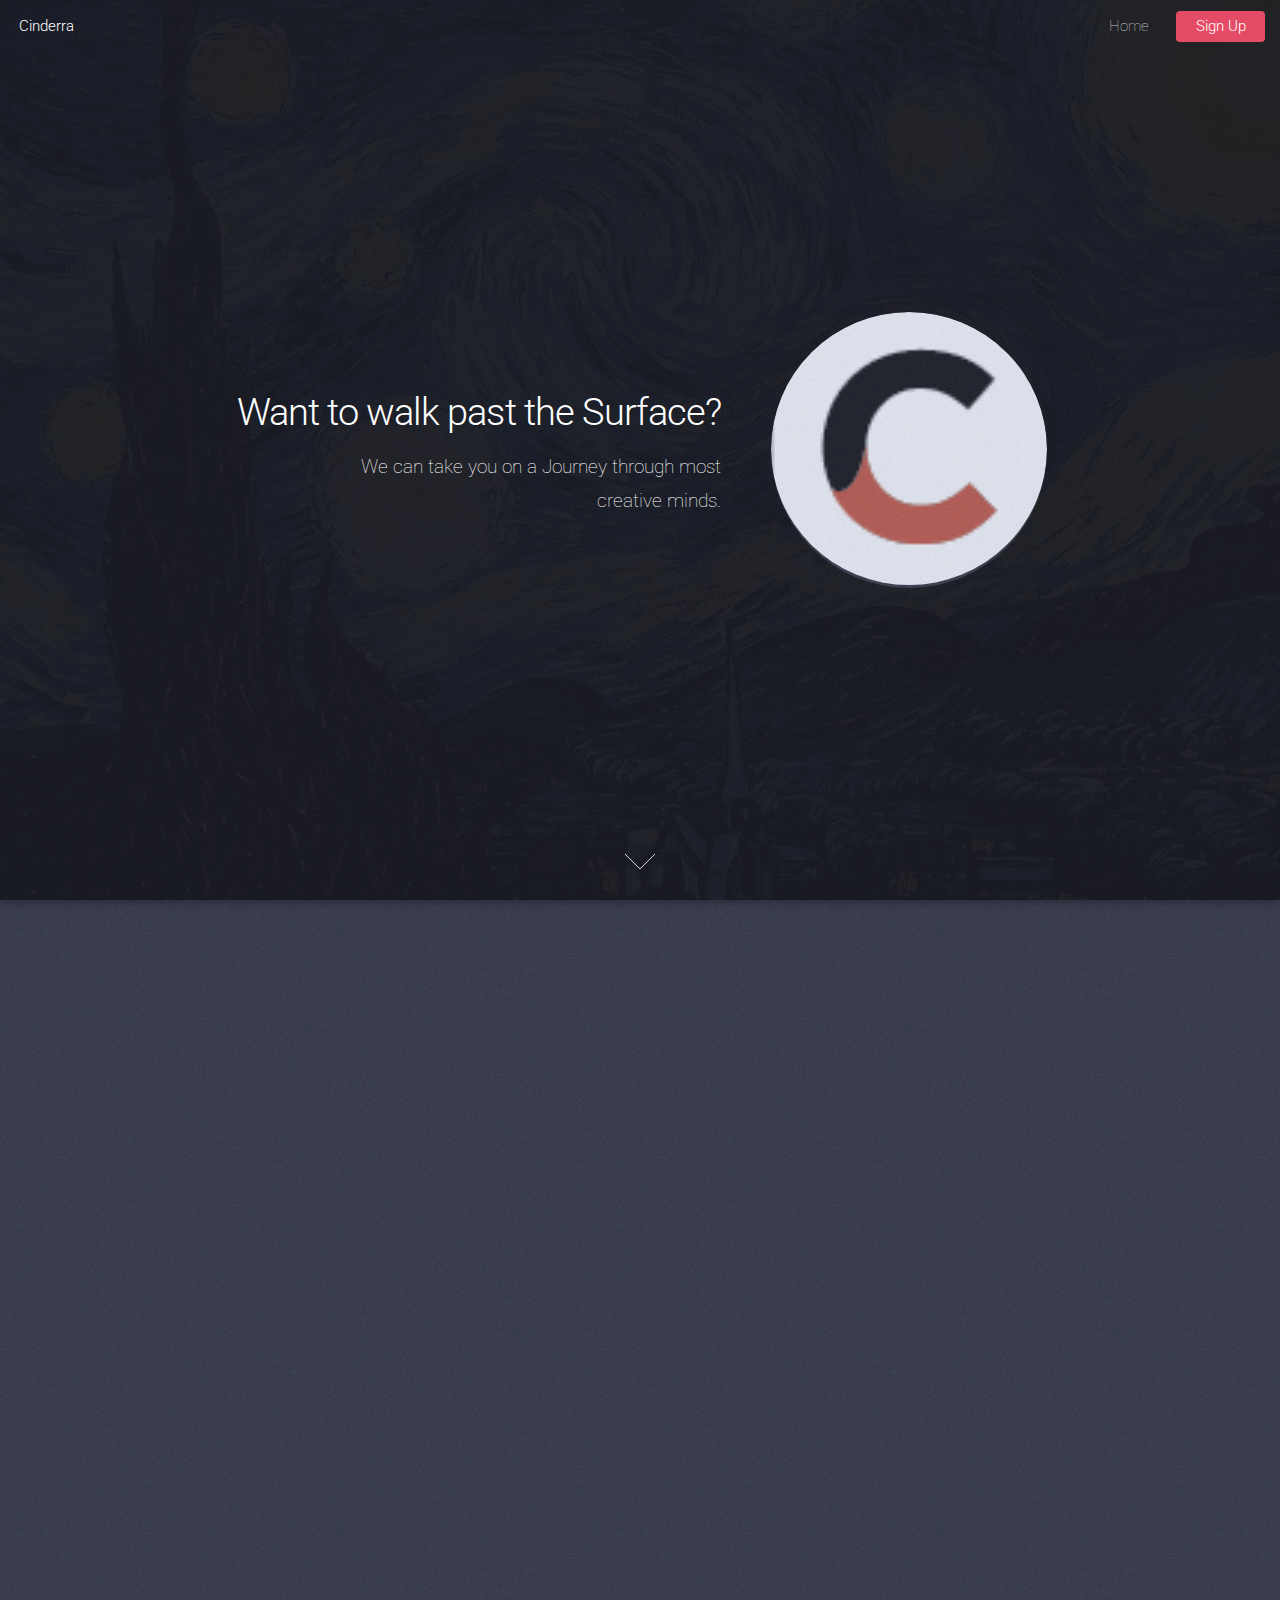
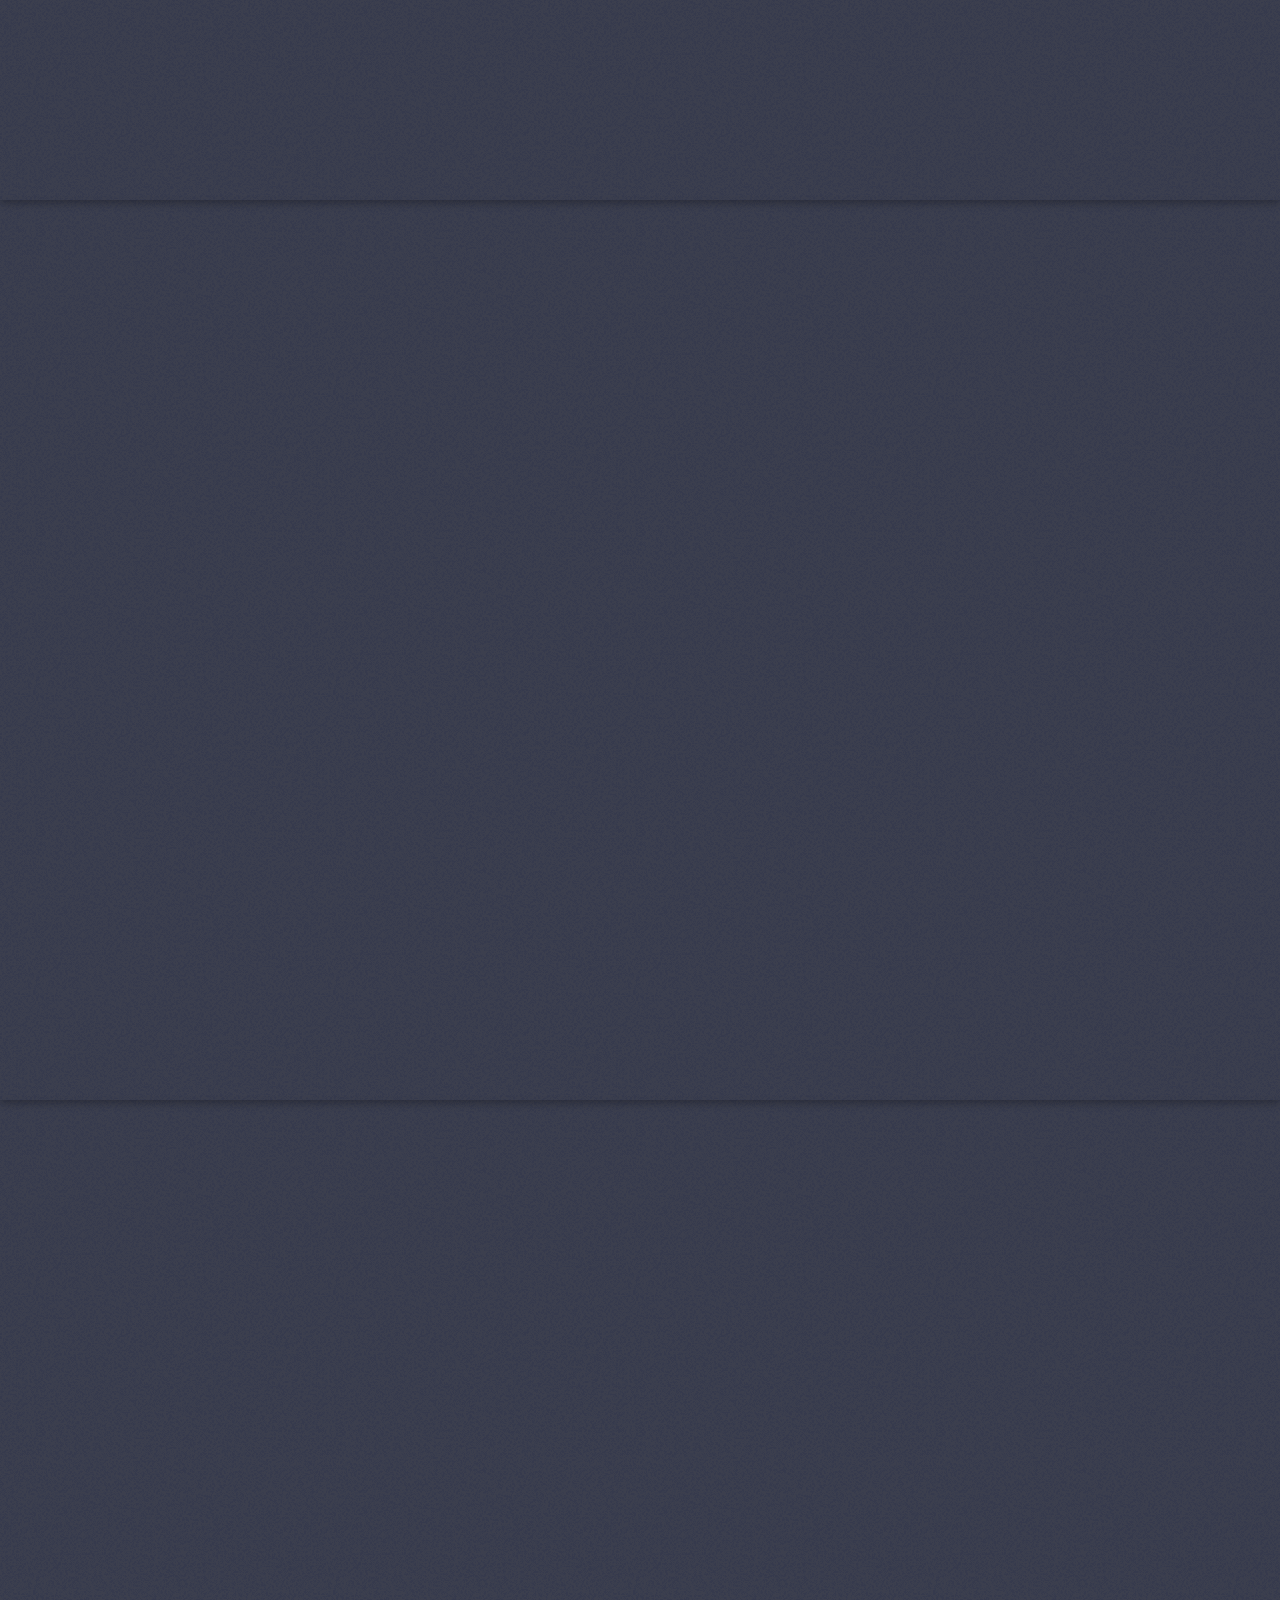
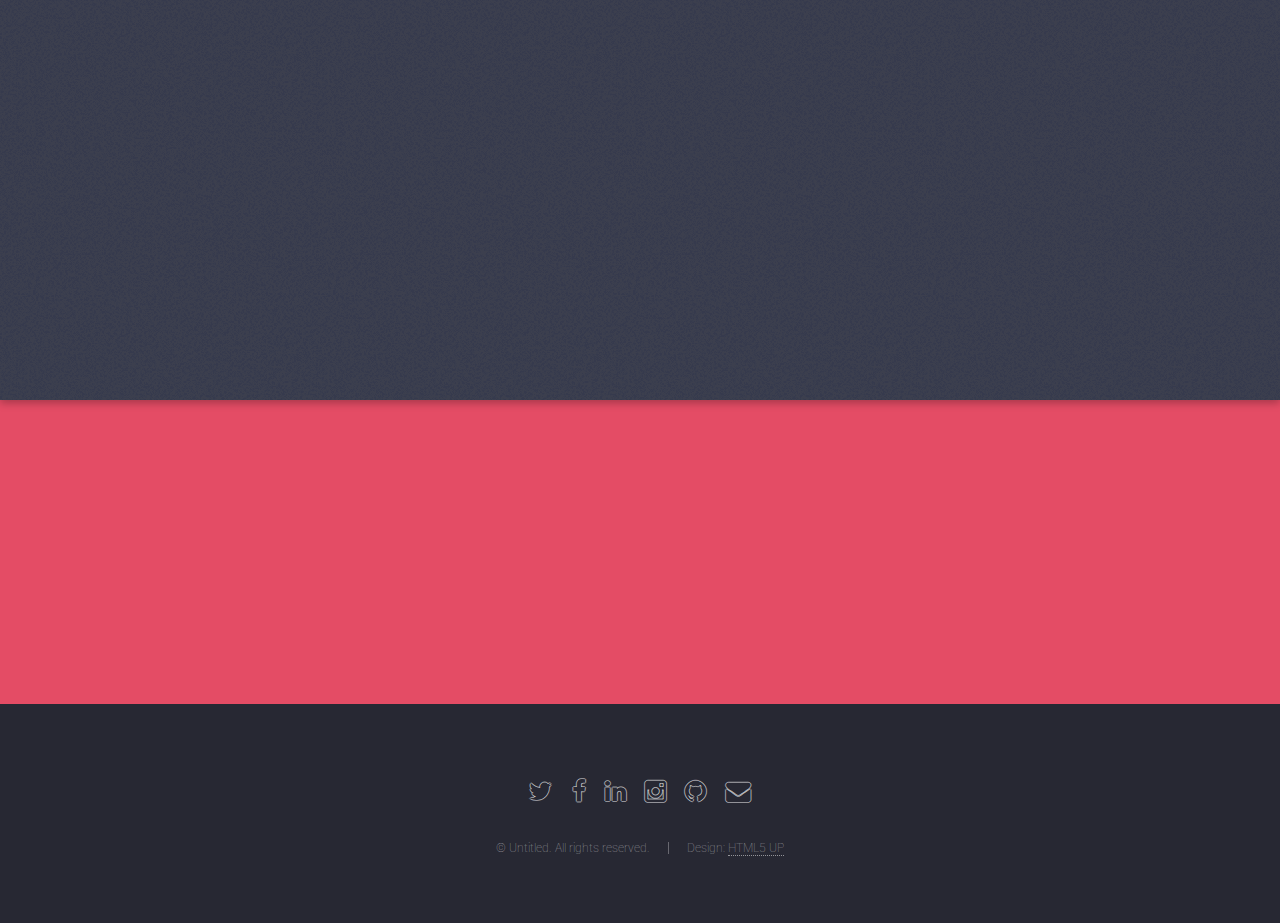
<file: index.html>
<!DOCTYPE HTML>
<!--
	Landed by HTML5 UP
	html5up.net | @n33co
	Free for personal and commercial use under the CCA 3.0 license (html5up.net/license)
-->
<html>
	<head>
		<title>Cinderra</title>
		<meta charset="utf-8" />
		<meta name="viewport" content="width=device-width, initial-scale=1" />
		<!--[if lte IE 8]><script src="assets/js/ie/html5shiv.js"></script><![endif]-->
		<link rel="stylesheet" href="assets/css/main.css" />
		<!--[if lte IE 9]><link rel="stylesheet" href="assets/css/ie9.css" /><![endif]-->
		<!--[if lte IE 8]><link rel="stylesheet" href="assets/css/ie8.css" /><![endif]-->
	</head>
	<body class="landing">
		<div id="page-wrapper">

			<!-- Header -->
				<header id="header">
					<h1 id="logo"><a href="index.html">Cinderra</a></h1>
					<nav id="nav">
						<ul>
							<li><a href="index.html">Home</a></li>
							<li><a href="#" class="button special">Sign Up</a></li>
						</ul>
					</nav>
				</header>

			<!-- Banner -->
				<section id="banner">
					<div class="content">
						<header>
							<h2>Want to walk past the Surface?</h2>
							<p>We can take you on a Journey through most<br />
							creative minds.</p>
						</header>
						<span class="image"><img src="images/logo-clutch.png" alt="" /></span>
					</div>
					<a href="#one" class="goto-next scrolly"></a>
				</section>

			<!-- One -->
				<section id="one" class="spotlight style1 bottom">
					<span class="image fit main"><img src="images/sectionTwoImg.jpg" alt="" /></span>
					<div class="content">
						<div class="container">
							<div class="row">
								<div class="4u 12u$(medium)">
									<header>
										<h2>We bring Art to life with Technology.</h2>
										
									</header>
								</div>
								<div class="4u 12u$(medium)">
									<p>Whilst, most of the other Virtual Reality ventures are trying to make their virtual spaces as close to reality as possible, what makes us completely different and certainly a more impactful experience is the idea of going into a virtual space for the experience of being in an ambience that was never real but only someone's virtual imagination.</p>
								</div>
								<div class="4u$ 12u$(medium)">
									<p>Our vision is to create a social space in Virtual Reality that empowers the user to experience his favourite piece of art like never before, while meeting similar minded people from various different parts of the world. We employ technology and a bit of our smart minds in bringing to you an opportunity to cross the boundaries of Canvas and step into the feel of actually breathing in just about any one of the masterpieces from the rich history of Art.</p>
								</div>
							</div>
						</div>
					</div>
					<a href="#two" class="goto-next scrolly">Next</a>
				</section>

			<!-- Two -->
				<section id="two" class="spotlight style2 right">
					<span class="image fit main"><img src="images/Vin1.jpg" alt="" /></span>
					<div class="content">
						<header>
							<h3>Just about how curious are you when it comes to your favourite art piece?</h3>
							<p>You know you want to jump right into it!</p>
						</header>
						<p>Ofcourse you can read all the books and journals about it, something people have done for hundreds of years. Now, take a moment and think what if your next step was right into Van Gogh's Cafe Terrace and you could spend an evening like never before with someone from possibly the opposite side of the world. Did that leave you with a curious smile and wide eyed? <br/>If yes, this is the place for you.</p>
						<ul class="actions">
							<li><a href="#" class="button">Learn More</a></li>
						</ul>
					</div>
					<a href="#three" class="goto-next scrolly">Next</a>
				</section>

			<!-- Three -->
				<section id="three" class="spotlight style3 left">
					<span class="image fit main bottom"><img src="images/NewImg4.jpg" alt="" /></span>
					<div class="content">
						<header>
							<h3>An Artist. Are you?</h3>
							<p>Let the curious souls out there touch your paintings, only beyond the canvas! </p>
						</header>
						<p>An Artist lives to touch the lives of others with his best creations. Until now, artist had to restrict their influence to only the sense of sight. But with us, empower yourself to reach out to more and let people feel your imaginations rather then just seeing it! </p>
						<ul class="actions">
							<li><a href="#" class="button">Learn More</a></li>
						</ul>
					</div>
					<a href="#five" class="goto-next scrolly">Next</a>
				</section>

			<!-- Four 
				<section id="four" class="wrapper style1 special fade-up">
					<div class="container">
						<header class="major">
							<h2>Accumsan sed tempus adipiscing blandit</h2>
							<p>Iaculis ac volutpat vis non enim gravida nisi faucibus posuere arcu consequat</p>
						</header>
						<div class="box alt">
							<div class="row uniform">
								<section class="4u 6u(medium) 12u$(xsmall)">
									<span class="icon alt major fa-area-chart"></span>
									<h3>Ipsum sed commodo</h3>
									<p>Feugiat accumsan lorem eu ac lorem amet accumsan donec. Blandit orci porttitor.</p>
								</section>
								<section class="4u 6u$(medium) 12u$(xsmall)">
									<span class="icon alt major fa-comment"></span>
									<h3>Eleifend lorem ornare</h3>
									<p>Feugiat accumsan lorem eu ac lorem amet accumsan donec. Blandit orci porttitor.</p>
								</section>
								<section class="4u$ 6u(medium) 12u$(xsmall)">
									<span class="icon alt major fa-flask"></span>
									<h3>Cubilia cep lobortis</h3>
									<p>Feugiat accumsan lorem eu ac lorem amet accumsan donec. Blandit orci porttitor.</p>
								</section>
								<section class="4u 6u$(medium) 12u$(xsmall)">
									<span class="icon alt major fa-paper-plane"></span>
									<h3>Non semper interdum</h3>
									<p>Feugiat accumsan lorem eu ac lorem amet accumsan donec. Blandit orci porttitor.</p>
								</section>
								<section class="4u 6u(medium) 12u$(xsmall)">
									<span class="icon alt major fa-file"></span>
									<h3>Odio laoreet accumsan</h3>
									<p>Feugiat accumsan lorem eu ac lorem amet accumsan donec. Blandit orci porttitor.</p>
								</section>
								<section class="4u$ 6u$(medium) 12u$(xsmall)">
									<span class="icon alt major fa-lock"></span>
									<h3>Massa arcu accumsan</h3>
									<p>Feugiat accumsan lorem eu ac lorem amet accumsan donec. Blandit orci porttitor.</p>
								</section>
							</div>
						</div>
						<footer class="major">
							<ul class="actions">
								<li><a href="#" class="button">Magna sed feugiat</a></li>
							</ul>
						</footer>
					</div>
				</section>

			<!-- Five -->
				<section id="five" class="wrapper style2 special fade">
					<div class="container">
						<header>
							<h2>Curious About Us?</h2>
							<p>Hit us up. Because we know where curiousity can take humankind. </p>
						</header>
						<form method="post" action="#" class="container 50%">
							<div class="row uniform 50%">
								<div class="8u 12u$(xsmall)"><input type="email" name="email" id="email" placeholder="Your Email Address" /></div>
								<div class="4u$ 12u$(xsmall)"><input type="submit" value="Get Started" class="fit special" /></div>
							</div>
						</form>
					</div>
				</section>

			<!-- Footer -->
				<footer id="footer">
					<ul class="icons">
						<li><a href="#" class="icon alt fa-twitter"><span class="label">Twitter</span></a></li>
						<li><a href="#" class="icon alt fa-facebook"><span class="label">Facebook</span></a></li>
						<li><a href="#" class="icon alt fa-linkedin"><span class="label">LinkedIn</span></a></li>
						<li><a href="#" class="icon alt fa-instagram"><span class="label">Instagram</span></a></li>
						<li><a href="#" class="icon alt fa-github"><span class="label">GitHub</span></a></li>
						<li><a href="#" class="icon alt fa-envelope"><span class="label">Email</span></a></li>
					</ul>
					<ul class="copyright">
						<li>&copy; Untitled. All rights reserved.</li><li>Design: <a href="http://html5up.net">HTML5 UP</a></li>
					</ul>
				</footer>

		</div>

		<!-- Scripts -->
			<script src="assets/js/jquery.min.js"></script>
			<script src="assets/js/jquery.scrolly.min.js"></script>
			<script src="assets/js/jquery.dropotron.min.js"></script>
			<script src="assets/js/jquery.scrollex.min.js"></script>
			<script src="assets/js/skel.min.js"></script>
			<script src="assets/js/util.js"></script>
			<!--[if lte IE 8]><script src="assets/js/ie/respond.min.js"></script><![endif]-->
			<script src="assets/js/main.js"></script>

	</body>
</html>
</file>
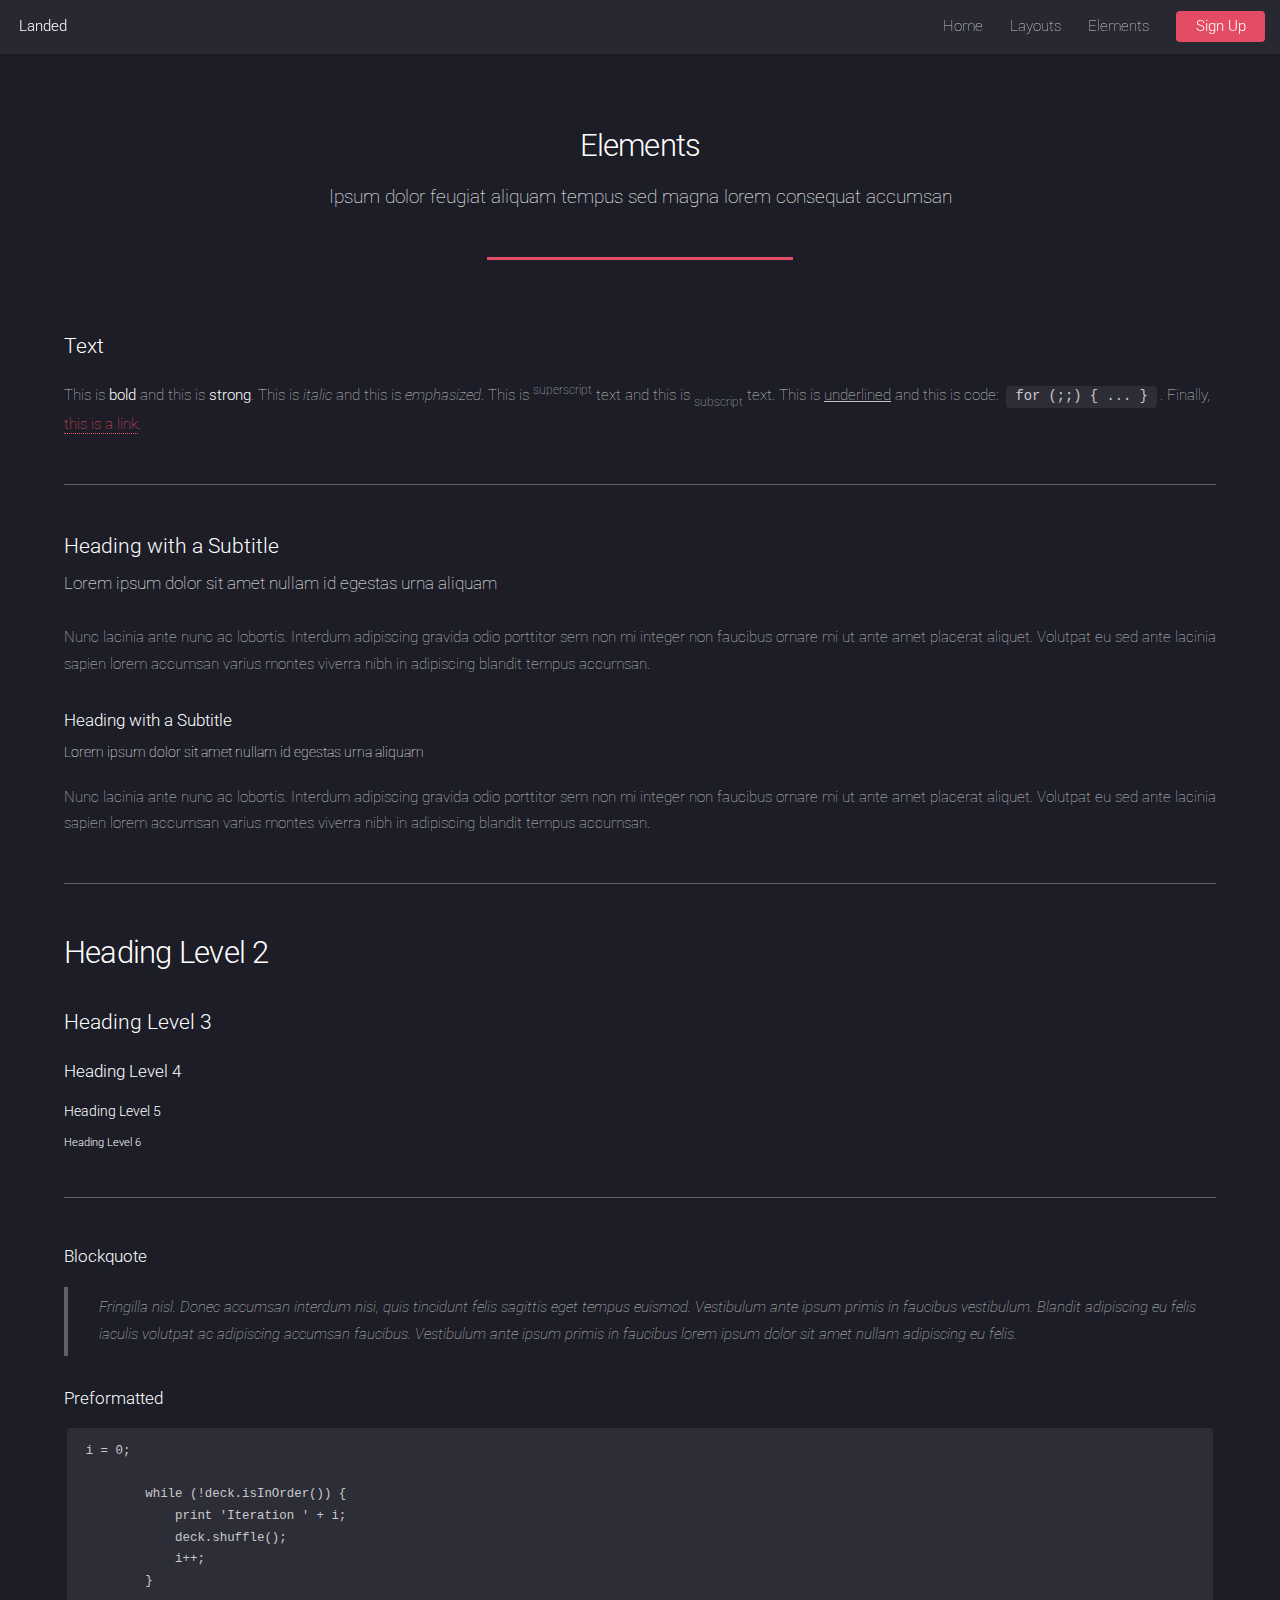
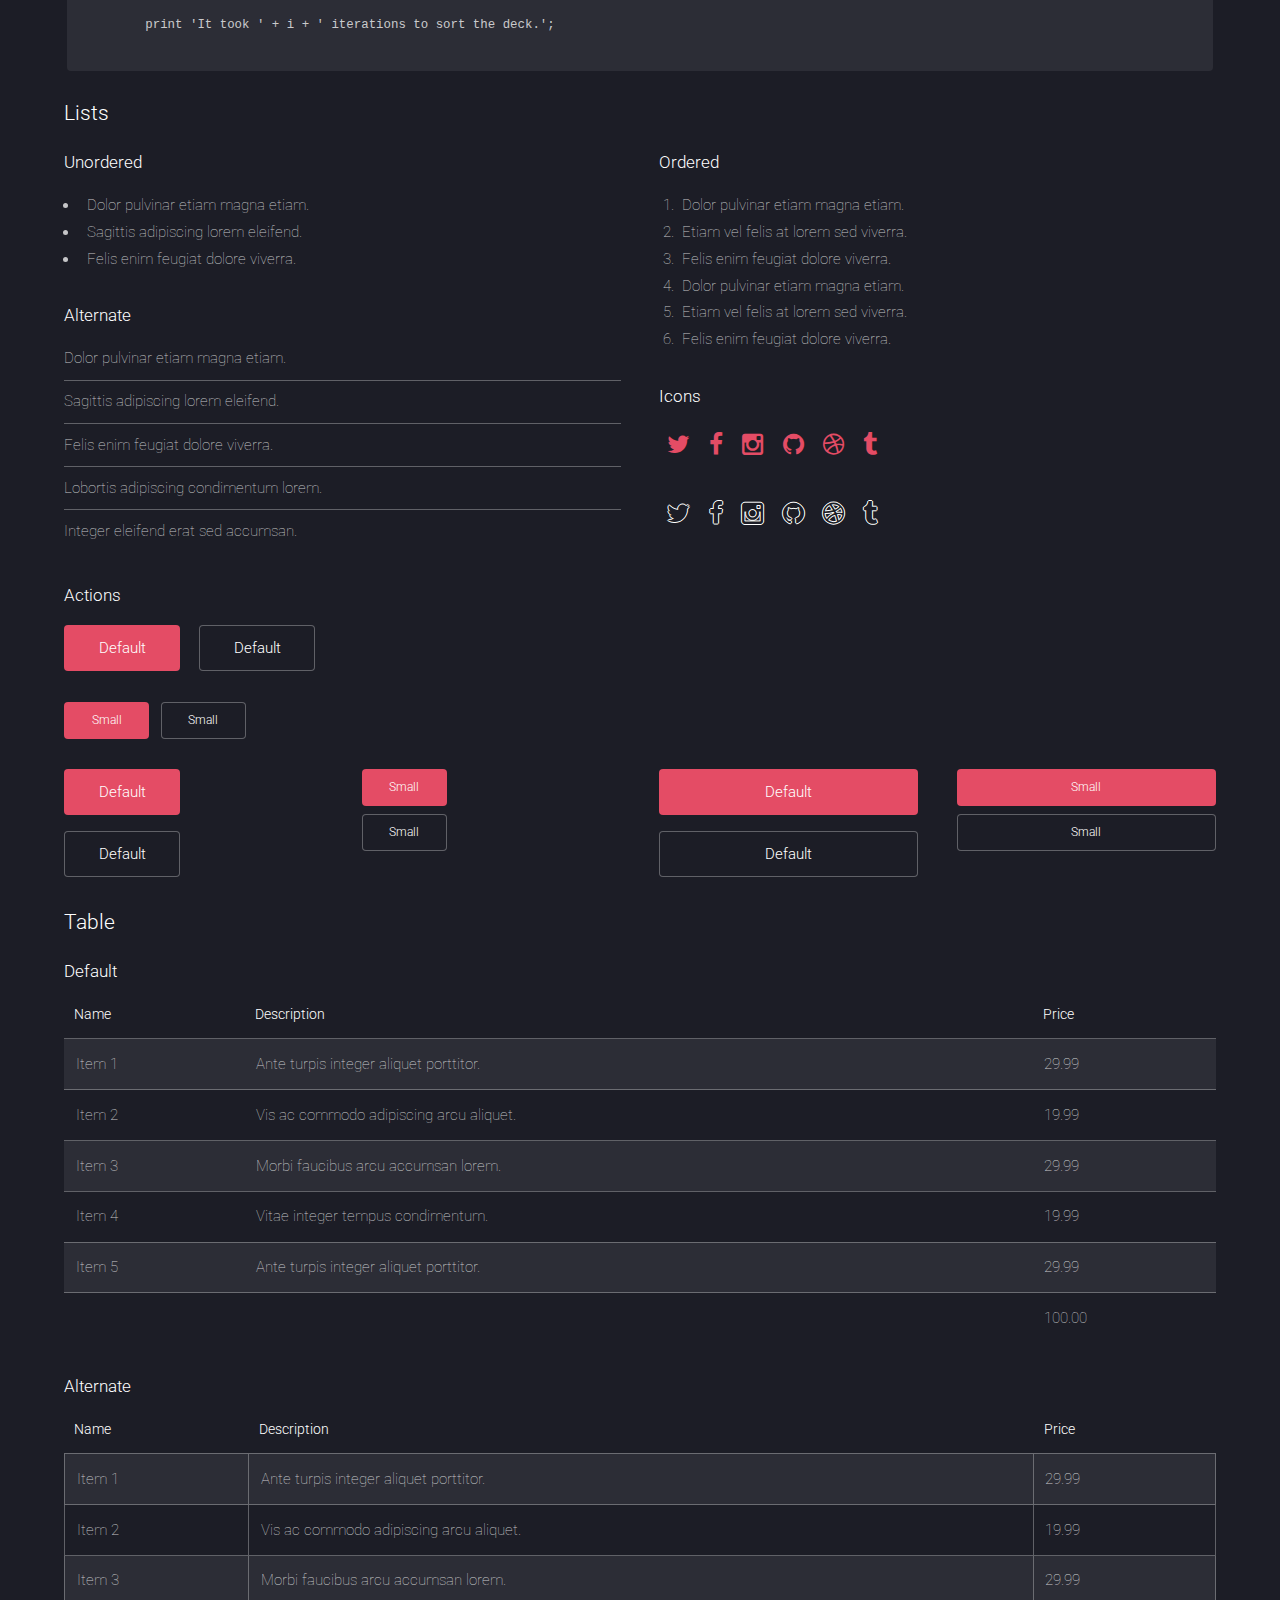
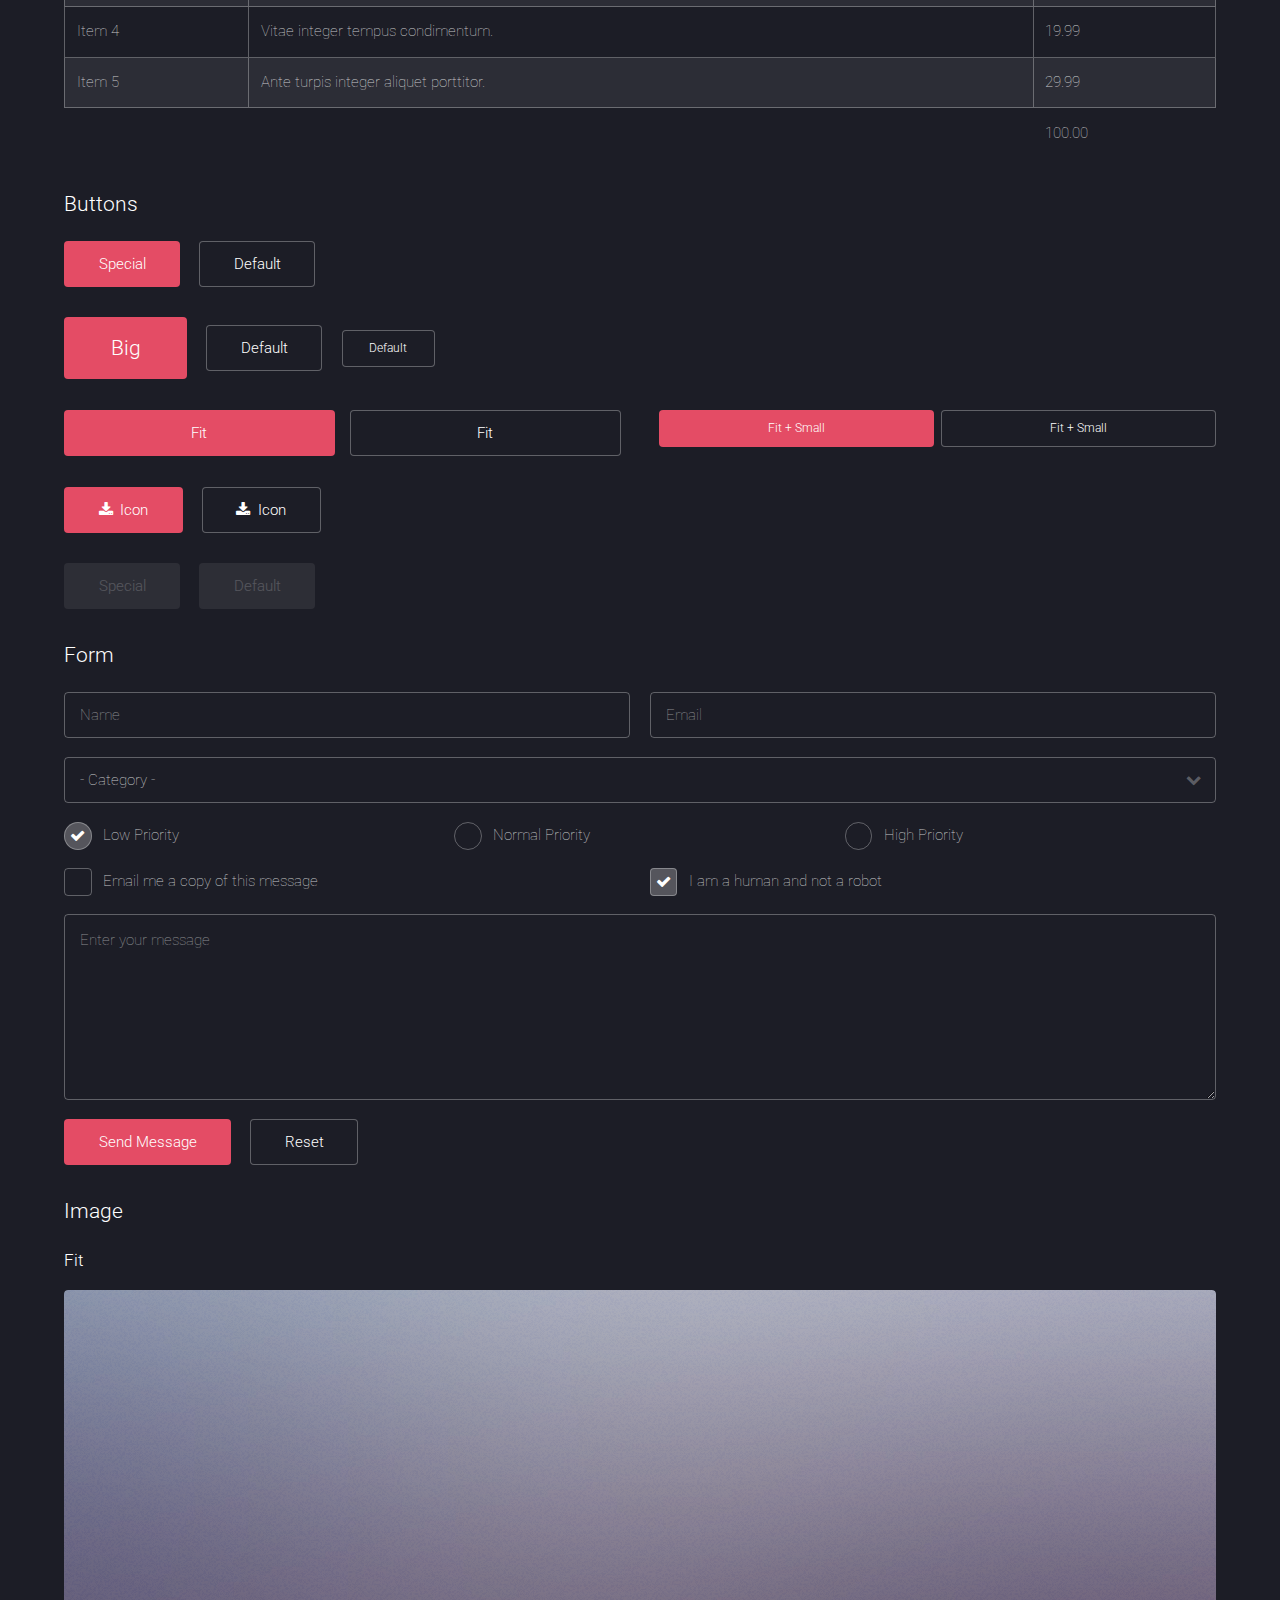
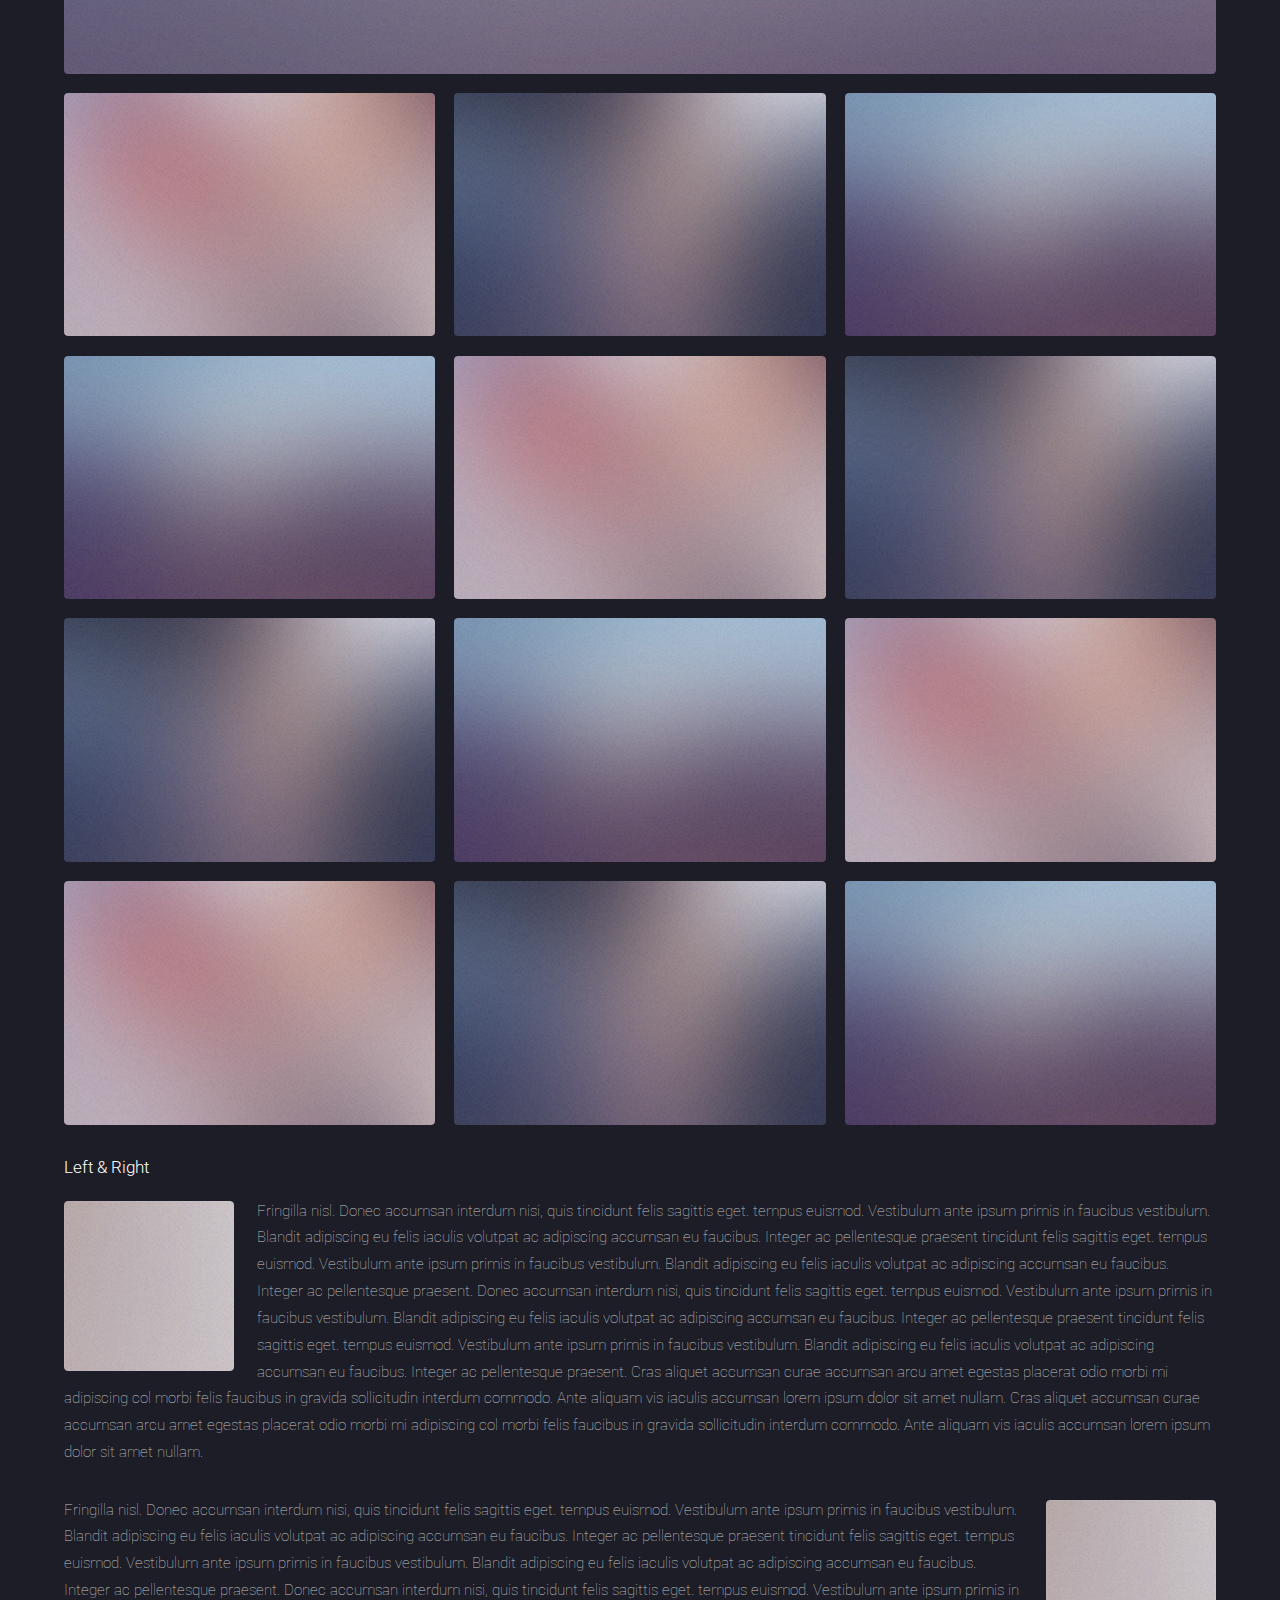
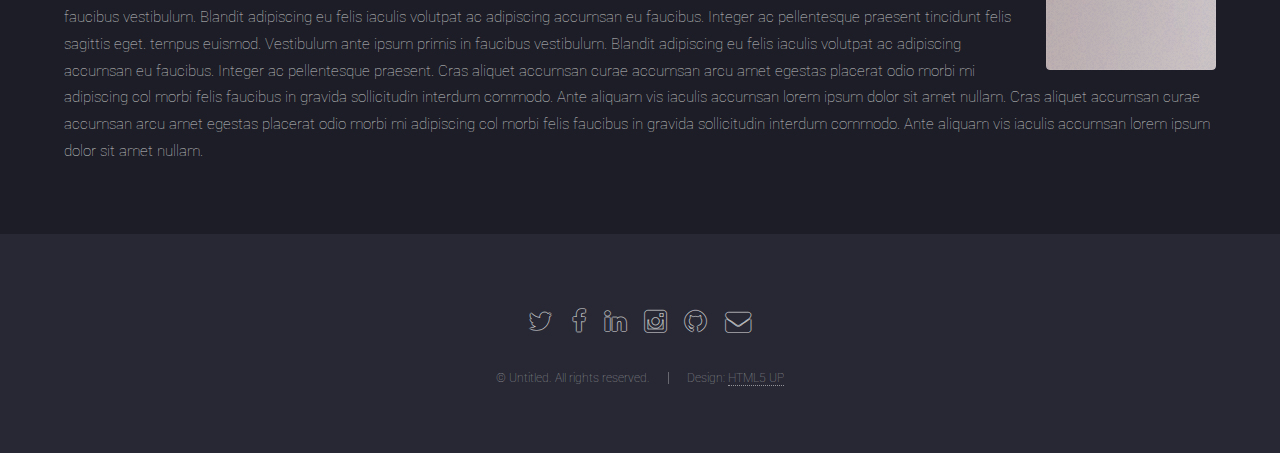
<file: elements.html>
<!DOCTYPE HTML>
<!--
	Landed by HTML5 UP
	html5up.net | @n33co
	Free for personal and commercial use under the CCA 3.0 license (html5up.net/license)
-->
<html>
	<head>
		<title>Elements - Landed by HTML5 UP</title>
		<meta charset="utf-8" />
		<meta name="viewport" content="width=device-width, initial-scale=1" />
		<!--[if lte IE 8]><script src="assets/js/ie/html5shiv.js"></script><![endif]-->
		<link rel="stylesheet" href="assets/css/main.css" />
		<!--[if lte IE 9]><link rel="stylesheet" href="assets/css/ie9.css" /><![endif]-->
		<!--[if lte IE 8]><link rel="stylesheet" href="assets/css/ie8.css" /><![endif]-->
	</head>
	<body>
		<div id="page-wrapper">

			<!-- Header -->
				<header id="header">
					<h1 id="logo"><a href="index.html">Landed</a></h1>
					<nav id="nav">
						<ul>
							<li><a href="index.html">Home</a></li>
							<li>
								<a href="#">Layouts</a>
								<ul>
									<li><a href="left-sidebar.html">Left Sidebar</a></li>
									<li><a href="right-sidebar.html">Right Sidebar</a></li>
									<li><a href="no-sidebar.html">No Sidebar</a></li>
									<li>
										<a href="#">Submenu</a>
										<ul>
											<li><a href="#">Option 1</a></li>
											<li><a href="#">Option 2</a></li>
											<li><a href="#">Option 3</a></li>
											<li><a href="#">Option 4</a></li>
										</ul>
									</li>
								</ul>
							</li>
							<li><a href="elements.html">Elements</a></li>
							<li><a href="#" class="button special">Sign Up</a></li>
						</ul>
					</nav>
				</header>

			<!-- Main -->
				<div id="main" class="wrapper style1">
					<div class="container">
						<header class="major">
							<h2>Elements</h2>
							<p>Ipsum dolor feugiat aliquam tempus sed magna lorem consequat accumsan</p>
						</header>

						<!-- Text -->
							<section>
								<h3>Text</h3>
								<p>This is <b>bold</b> and this is <strong>strong</strong>. This is <i>italic</i> and this is <em>emphasized</em>.
								This is <sup>superscript</sup> text and this is <sub>subscript</sub> text.
								This is <u>underlined</u> and this is code: <code>for (;;) { ... }</code>. Finally, <a href="#">this is a link</a>.</p>

								<hr />

								<header>
									<h3>Heading with a Subtitle</h3>
									<p>Lorem ipsum dolor sit amet nullam id egestas urna aliquam</p>
								</header>
								<p>Nunc lacinia ante nunc ac lobortis. Interdum adipiscing gravida odio porttitor sem non mi integer non faucibus ornare mi ut ante amet placerat aliquet. Volutpat eu sed ante lacinia sapien lorem accumsan varius montes viverra nibh in adipiscing blandit tempus accumsan.</p>
								<header>
									<h4>Heading with a Subtitle</h4>
									<p>Lorem ipsum dolor sit amet nullam id egestas urna aliquam</p>
								</header>
								<p>Nunc lacinia ante nunc ac lobortis. Interdum adipiscing gravida odio porttitor sem non mi integer non faucibus ornare mi ut ante amet placerat aliquet. Volutpat eu sed ante lacinia sapien lorem accumsan varius montes viverra nibh in adipiscing blandit tempus accumsan.</p>

								<hr />

								<h2>Heading Level 2</h2>
								<h3>Heading Level 3</h3>
								<h4>Heading Level 4</h4>
								<h5>Heading Level 5</h5>
								<h6>Heading Level 6</h6>

								<hr />

								<h4>Blockquote</h4>
								<blockquote>Fringilla nisl. Donec accumsan interdum nisi, quis tincidunt felis sagittis eget tempus euismod. Vestibulum ante ipsum primis in faucibus vestibulum. Blandit adipiscing eu felis iaculis volutpat ac adipiscing accumsan faucibus. Vestibulum ante ipsum primis in faucibus lorem ipsum dolor sit amet nullam adipiscing eu felis.</blockquote>

								<h4>Preformatted</h4>
								<pre><code>i = 0;

	while (!deck.isInOrder()) {
	    print 'Iteration ' + i;
	    deck.shuffle();
	    i++;
	}

	print 'It took ' + i + ' iterations to sort the deck.';
	</code></pre>
							</section>

						<!-- Lists -->
							<section>
								<h3>Lists</h3>
								<div class="row">
									<div class="6u 12u(xsmall)">

										<h4>Unordered</h4>
										<ul>
											<li>Dolor pulvinar etiam magna etiam.</li>
											<li>Sagittis adipiscing lorem eleifend.</li>
											<li>Felis enim feugiat dolore viverra.</li>
										</ul>

										<h4>Alternate</h4>
										<ul class="alt">
											<li>Dolor pulvinar etiam magna etiam.</li>
											<li>Sagittis adipiscing lorem eleifend.</li>
											<li>Felis enim feugiat dolore viverra.</li>
											<li>Lobortis adipiscing condimentum lorem.</li>
											<li>Integer eleifend erat sed accumsan.</li>
										</ul>

									</div>
									<div class="6u 12u(xsmall)">

										<h4>Ordered</h4>
										<ol>
											<li>Dolor pulvinar etiam magna etiam.</li>
											<li>Etiam vel felis at lorem sed viverra.</li>
											<li>Felis enim feugiat dolore viverra.</li>
											<li>Dolor pulvinar etiam magna etiam.</li>
											<li>Etiam vel felis at lorem sed viverra.</li>
											<li>Felis enim feugiat dolore viverra.</li>
										</ol>

										<h4>Icons</h4>
										<ul class="icons">
											<li><a href="#" class="icon fa-twitter"><span class="label">Twitter</span></a></li>
											<li><a href="#" class="icon fa-facebook"><span class="label">Facebook</span></a></li>
											<li><a href="#" class="icon fa-instagram"><span class="label">Instagram</span></a></li>
											<li><a href="#" class="icon fa-github"><span class="label">Github</span></a></li>
											<li><a href="#" class="icon fa-dribbble"><span class="label">Dribbble</span></a></li>
											<li><a href="#" class="icon fa-tumblr"><span class="label">Tumblr</span></a></li>
										</ul>
										<ul class="icons">
											<li><a href="#" class="icon alt fa-twitter"><span class="label">Twitter</span></a></li>
											<li><a href="#" class="icon alt fa-facebook"><span class="label">Facebook</span></a></li>
											<li><a href="#" class="icon alt fa-instagram"><span class="label">Instagram</span></a></li>
											<li><a href="#" class="icon alt fa-github"><span class="label">Github</span></a></li>
											<li><a href="#" class="icon alt fa-dribbble"><span class="label">Dribbble</span></a></li>
											<li><a href="#" class="icon alt fa-tumblr"><span class="label">Tumblr</span></a></li>
										</ul>

									</div>
								</div>

								<h4>Actions</h4>
								<ul class="actions">
									<li><a href="#" class="button special">Default</a></li>
									<li><a href="#" class="button">Default</a></li>
								</ul>
								<ul class="actions small">
									<li><a href="#" class="button special small">Small</a></li>
									<li><a href="#" class="button small">Small</a></li>
								</ul>
								<div class="row">
									<div class="3u 6u(medium) 12u$(xsmall)">
										<ul class="actions vertical">
											<li><a href="#" class="button special">Default</a></li>
											<li><a href="#" class="button">Default</a></li>
										</ul>
									</div>
									<div class="3u 6u$(medium) 12u$(xsmall)">
										<ul class="actions vertical small">
											<li><a href="#" class="button special small">Small</a></li>
											<li><a href="#" class="button small">Small</a></li>
										</ul>
									</div>
									<div class="3u 6u(medium) 12u$(xsmall)">
										<ul class="actions vertical">
											<li><a href="#" class="button special fit">Default</a></li>
											<li><a href="#" class="button fit">Default</a></li>
										</ul>
									</div>
									<div class="3u$ 6u$(medium) 12u$(xsmall)">
										<ul class="actions vertical small">
											<li><a href="#" class="button special small fit">Small</a></li>
											<li><a href="#" class="button small fit">Small</a></li>
										</ul>
									</div>
								</div>
							</section>

						<!-- Table -->
							<section>
								<h3>Table</h3>
								<h4>Default</h4>
								<div class="table-wrapper">
									<table>
										<thead>
											<tr>
												<th>Name</th>
												<th>Description</th>
												<th>Price</th>
											</tr>
										</thead>
										<tbody>
											<tr>
												<td>Item 1</td>
												<td>Ante turpis integer aliquet porttitor.</td>
												<td>29.99</td>
											</tr>
											<tr>
												<td>Item 2</td>
												<td>Vis ac commodo adipiscing arcu aliquet.</td>
												<td>19.99</td>
											</tr>
											<tr>
												<td>Item 3</td>
												<td> Morbi faucibus arcu accumsan lorem.</td>
												<td>29.99</td>
											</tr>
											<tr>
												<td>Item 4</td>
												<td>Vitae integer tempus condimentum.</td>
												<td>19.99</td>
											</tr>
											<tr>
												<td>Item 5</td>
												<td>Ante turpis integer aliquet porttitor.</td>
												<td>29.99</td>
											</tr>
										</tbody>
										<tfoot>
											<tr>
												<td colspan="2"></td>
												<td>100.00</td>
											</tr>
										</tfoot>
									</table>
								</div>
								<h4>Alternate</h4>
								<div class="table-wrapper">
									<table class="alt">
										<thead>
											<tr>
												<th>Name</th>
												<th>Description</th>
												<th>Price</th>
											</tr>
										</thead>
										<tbody>
											<tr>
												<td>Item 1</td>
												<td>Ante turpis integer aliquet porttitor.</td>
												<td>29.99</td>
											</tr>
											<tr>
												<td>Item 2</td>
												<td>Vis ac commodo adipiscing arcu aliquet.</td>
												<td>19.99</td>
											</tr>
											<tr>
												<td>Item 3</td>
												<td> Morbi faucibus arcu accumsan lorem.</td>
												<td>29.99</td>
											</tr>
											<tr>
												<td>Item 4</td>
												<td>Vitae integer tempus condimentum.</td>
												<td>19.99</td>
											</tr>
											<tr>
												<td>Item 5</td>
												<td>Ante turpis integer aliquet porttitor.</td>
												<td>29.99</td>
											</tr>
										</tbody>
										<tfoot>
											<tr>
												<td colspan="2"></td>
												<td>100.00</td>
											</tr>
										</tfoot>
									</table>
								</div>
							</section>

						<!-- Buttons -->
							<section>
								<h3>Buttons</h3>
								<ul class="actions">
									<li><a href="#" class="button special">Special</a></li>
									<li><a href="#" class="button">Default</a></li>
								</ul>
								<ul class="actions">
									<li><a href="#" class="button special big">Big</a></li>
									<li><a href="#" class="button">Default</a></li>
									<li><a href="#" class="button small">Default</a></li>
								</ul>
								<div class="row">
									<div class="6u 12u$(xsmall)">
										<ul class="actions fit">
											<li><a href="#" class="button special fit">Fit</a></li>
											<li><a href="#" class="button fit">Fit</a></li>
										</ul>
									</div>
									<div class="6u$ 12u$(xsmall)">
										<ul class="actions fit small">
											<li><a href="#" class="button special fit small">Fit + Small</a></li>
											<li><a href="#" class="button fit small">Fit + Small</a></li>
										</ul>
									</div>
								</div>
								<ul class="actions">
									<li><a href="#" class="button special icon fa-download">Icon</a></li>
									<li><a href="#" class="button icon fa-download">Icon</a></li>
								</ul>
								<ul class="actions">
									<li><span class="button special disabled">Special</span></li>
									<li><span class="button disabled">Default</span></li>
								</ul>
							</section>

						<!-- Form -->
							<section>
								<h3>Form</h3>
								<form method="post" action="#">
									<div class="row uniform 50%">
										<div class="6u 12u$(xsmall)">
											<input type="text" name="name" id="name" value="" placeholder="Name" />
										</div>
										<div class="6u$ 12u$(xsmall)">
											<input type="email" name="email" id="email" value="" placeholder="Email" />
										</div>
										<div class="12u$">
											<div class="select-wrapper">
												<select name="category" id="category">
													<option value="">- Category -</option>
													<option value="1">Manufacturing</option>
													<option value="1">Shipping</option>
													<option value="1">Administration</option>
													<option value="1">Human Resources</option>
												</select>
											</div>
										</div>
										<div class="4u 12u$(medium)">
											<input type="radio" id="priority-low" name="priority" checked>
											<label for="priority-low">Low Priority</label>
										</div>
										<div class="4u 12u$(medium)">
											<input type="radio" id="priority-normal" name="priority">
											<label for="priority-normal">Normal Priority</label>
										</div>
										<div class="4u$ 12u$(medium)">
											<input type="radio" id="priority-high" name="priority">
											<label for="priority-high">High Priority</label>
										</div>
										<div class="6u 12u$(medium)">
											<input type="checkbox" id="copy" name="copy">
											<label for="copy">Email me a copy of this message</label>
										</div>
										<div class="6u$ 12u$(medium)">
											<input type="checkbox" id="human" name="human" checked>
											<label for="human">I am a human and not a robot</label>
										</div>
										<div class="12u$">
											<textarea name="message" id="message" placeholder="Enter your message" rows="6"></textarea>
										</div>
										<div class="12u$">
											<ul class="actions">
												<li><input type="submit" value="Send Message" class="special" /></li>
												<li><input type="reset" value="Reset" /></li>
											</ul>
										</div>
									</div>
								</form>
							</section>

						<!-- Image -->
							<section>
								<h3>Image</h3>
								<h4>Fit</h4>
								<div class="box alt">
									<div class="row 50% uniform">
										<div class="12u$"><span class="image fit"><img src="images/pic07.jpg" alt="" /></span></div>
										<div class="4u  6u(xsmall)"><span class="image fit"><img src="images/pic02.jpg" alt="" /></span></div>
										<div class="4u  6u$(xsmall)"><span class="image fit"><img src="images/pic03.jpg" alt="" /></span></div>
										<div class="4u$ 6u(xsmall)"><span class="image fit"><img src="images/pic04.jpg" alt="" /></span></div>
										<div class="4u  6u$(xsmall)"><span class="image fit"><img src="images/pic04.jpg" alt="" /></span></div>
										<div class="4u  6u(xsmall)"><span class="image fit"><img src="images/pic02.jpg" alt="" /></span></div>
										<div class="4u$ 6u$(xsmall)"><span class="image fit"><img src="images/pic03.jpg" alt="" /></span></div>
										<div class="4u  6u(xsmall)"><span class="image fit"><img src="images/pic03.jpg" alt="" /></span></div>
										<div class="4u  6u$(xsmall)"><span class="image fit"><img src="images/pic04.jpg" alt="" /></span></div>
										<div class="4u$ 6u(xsmall)"><span class="image fit"><img src="images/pic02.jpg" alt="" /></span></div>
										<div class="4u  6u$(xsmall)"><span class="image fit"><img src="images/pic02.jpg" alt="" /></span></div>
										<div class="4u  6u(xsmall)"><span class="image fit"><img src="images/pic03.jpg" alt="" /></span></div>
										<div class="4u$ 6u$(xsmall)"><span class="image fit"><img src="images/pic04.jpg" alt="" /></span></div>
									</div>
								</div>

								<h4>Left &amp; Right</h4>
								<p><span class="image left"><img src="images/pic08.jpg" alt="" /></span>Fringilla nisl. Donec accumsan interdum nisi, quis tincidunt felis sagittis eget. tempus euismod. Vestibulum ante ipsum primis in faucibus vestibulum. Blandit adipiscing eu felis iaculis volutpat ac adipiscing accumsan eu faucibus. Integer ac pellentesque praesent tincidunt felis sagittis eget. tempus euismod. Vestibulum ante ipsum primis in faucibus vestibulum. Blandit adipiscing eu felis iaculis volutpat ac adipiscing accumsan eu faucibus. Integer ac pellentesque praesent. Donec accumsan interdum nisi, quis tincidunt felis sagittis eget. tempus euismod. Vestibulum ante ipsum primis in faucibus vestibulum. Blandit adipiscing eu felis iaculis volutpat ac adipiscing accumsan eu faucibus. Integer ac pellentesque praesent tincidunt felis sagittis eget. tempus euismod. Vestibulum ante ipsum primis in faucibus vestibulum. Blandit adipiscing eu felis iaculis volutpat ac adipiscing accumsan eu faucibus. Integer ac pellentesque praesent. Cras aliquet accumsan curae accumsan arcu amet egestas placerat odio morbi mi adipiscing col morbi felis faucibus in gravida sollicitudin interdum commodo. Ante aliquam vis iaculis accumsan lorem ipsum dolor sit amet nullam. Cras aliquet accumsan curae accumsan arcu amet egestas placerat odio morbi mi adipiscing col morbi felis faucibus in gravida sollicitudin interdum commodo. Ante aliquam vis iaculis accumsan lorem ipsum dolor sit amet nullam.</p>
								<p><span class="image right"><img src="images/pic08.jpg" alt="" /></span>Fringilla nisl. Donec accumsan interdum nisi, quis tincidunt felis sagittis eget. tempus euismod. Vestibulum ante ipsum primis in faucibus vestibulum. Blandit adipiscing eu felis iaculis volutpat ac adipiscing accumsan eu faucibus. Integer ac pellentesque praesent tincidunt felis sagittis eget. tempus euismod. Vestibulum ante ipsum primis in faucibus vestibulum. Blandit adipiscing eu felis iaculis volutpat ac adipiscing accumsan eu faucibus. Integer ac pellentesque praesent. Donec accumsan interdum nisi, quis tincidunt felis sagittis eget. tempus euismod. Vestibulum ante ipsum primis in faucibus vestibulum. Blandit adipiscing eu felis iaculis volutpat ac adipiscing accumsan eu faucibus. Integer ac pellentesque praesent tincidunt felis sagittis eget. tempus euismod. Vestibulum ante ipsum primis in faucibus vestibulum. Blandit adipiscing eu felis iaculis volutpat ac adipiscing accumsan eu faucibus. Integer ac pellentesque praesent. Cras aliquet accumsan curae accumsan arcu amet egestas placerat odio morbi mi adipiscing col morbi felis faucibus in gravida sollicitudin interdum commodo. Ante aliquam vis iaculis accumsan lorem ipsum dolor sit amet nullam. Cras aliquet accumsan curae accumsan arcu amet egestas placerat odio morbi mi adipiscing col morbi felis faucibus in gravida sollicitudin interdum commodo. Ante aliquam vis iaculis accumsan lorem ipsum dolor sit amet nullam.</p>
							</section>

					</div>
				</div>

			<!-- Footer -->
				<footer id="footer">
					<ul class="icons">
						<li><a href="#" class="icon alt fa-twitter"><span class="label">Twitter</span></a></li>
						<li><a href="#" class="icon alt fa-facebook"><span class="label">Facebook</span></a></li>
						<li><a href="#" class="icon alt fa-linkedin"><span class="label">LinkedIn</span></a></li>
						<li><a href="#" class="icon alt fa-instagram"><span class="label">Instagram</span></a></li>
						<li><a href="#" class="icon alt fa-github"><span class="label">GitHub</span></a></li>
						<li><a href="#" class="icon alt fa-envelope"><span class="label">Email</span></a></li>
					</ul>
					<ul class="copyright">
						<li>&copy; Untitled. All rights reserved.</li><li>Design: <a href="http://html5up.net">HTML5 UP</a></li>
					</ul>
				</footer>

		</div>

		<!-- Scripts -->
			<script src="assets/js/jquery.min.js"></script>
			<script src="assets/js/jquery.scrolly.min.js"></script>
			<script src="assets/js/jquery.dropotron.min.js"></script>
			<script src="assets/js/jquery.scrollex.min.js"></script>
			<script src="assets/js/skel.min.js"></script>
			<script src="assets/js/util.js"></script>
			<!--[if lte IE 8]><script src="assets/js/ie/respond.min.js"></script><![endif]-->
			<script src="assets/js/main.js"></script>

	</body>
</html>
</file>
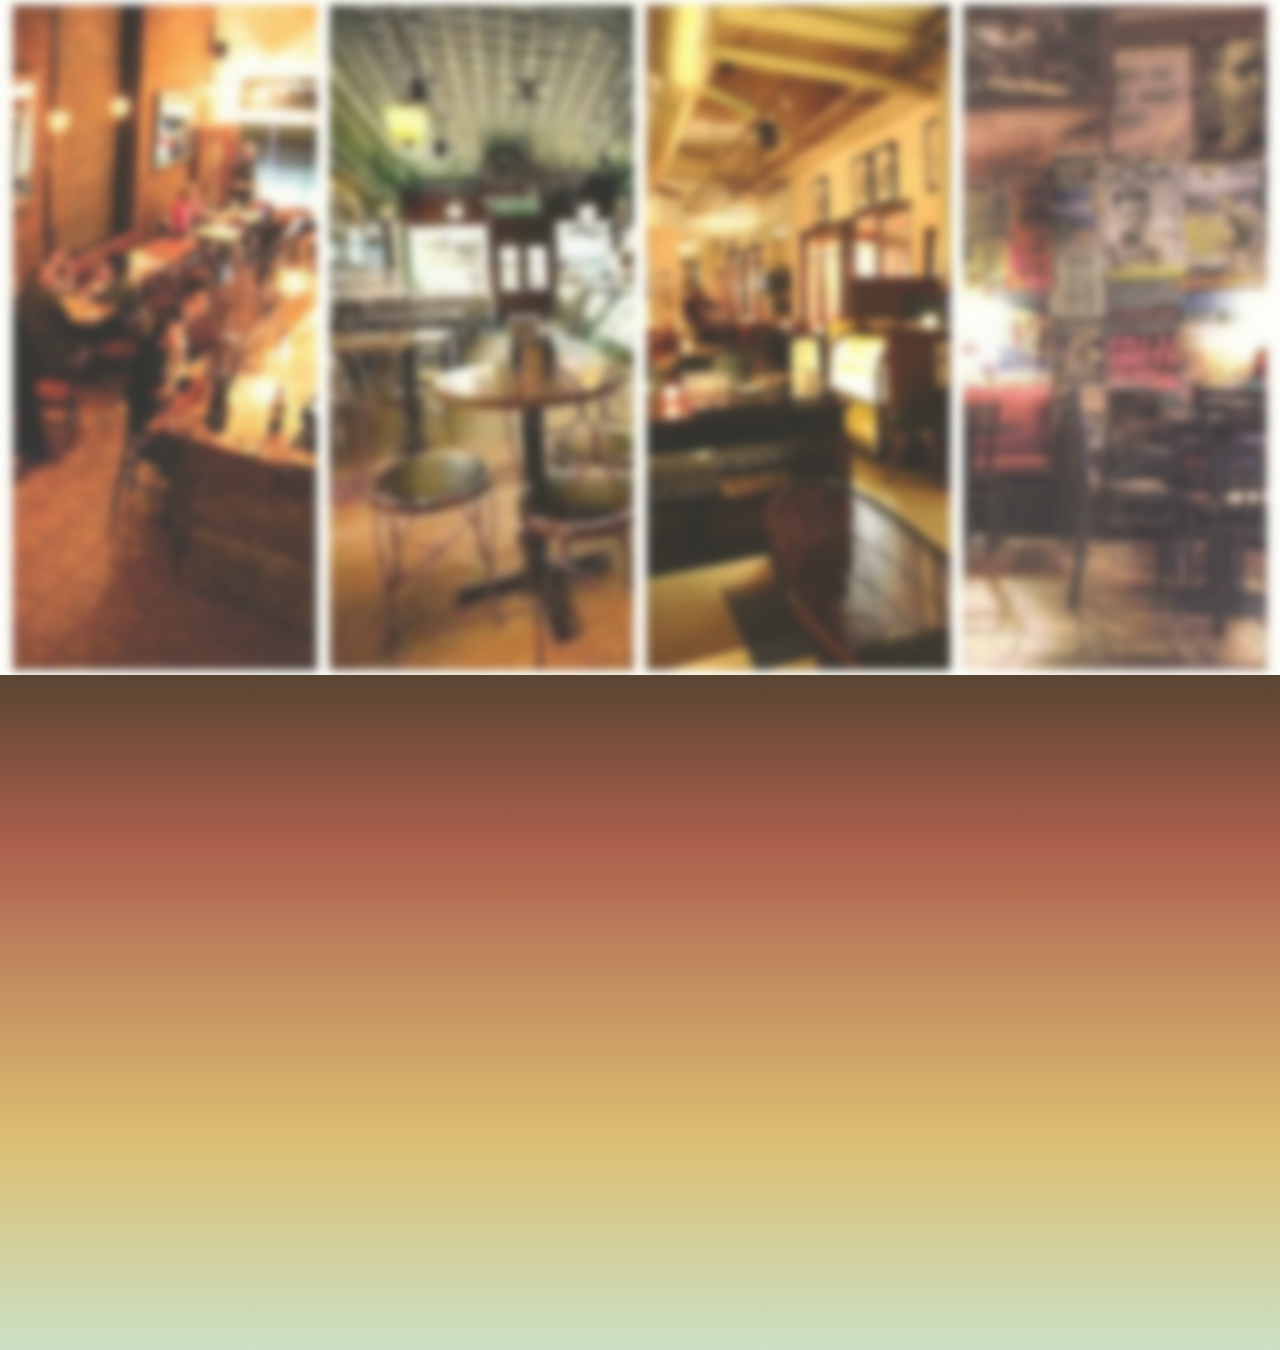
<file: frontPage.html>
<!DOCTYPE html>
<html>
<head>
	<title>VRChatRoom</title>
	<link rel="stylesheet" type="text/css" href="css/custom.css">

</head>
<body>
	<!--<div class="page-wrap">
	 <header class="header background-image" id="header">
                <!--<div class="overlay">
                    <div class="container">

                        <div class="row">
                            <div class="col-md-12">
                                <div class="intro text-centre">
                                    <div class="intro-inner">
                                        
                                        
                                        
                                        <a data-scroll href="#about" class="button btn-flat-white">About Clutch</a>
                                    </div><!-- intro-inner end-->  <!--
                                </div><!-- intro end -->  <!--
                            </div>--><!-- col end -->   <!--
                        </div>--><!-- row end -->   <!--

                    </div><!-- container end -->    <!--
                </div><!-- overlay end 
            </header>
            <!-- header section end -->
	

	<div class="layer">
<div class="row" id="one">
   
</div>
<div class="row" id ="two" >
    
</div>
</div>
<!--<div class="row" id ="three"  >
    
</div>-->

</body>
</html>
</file>
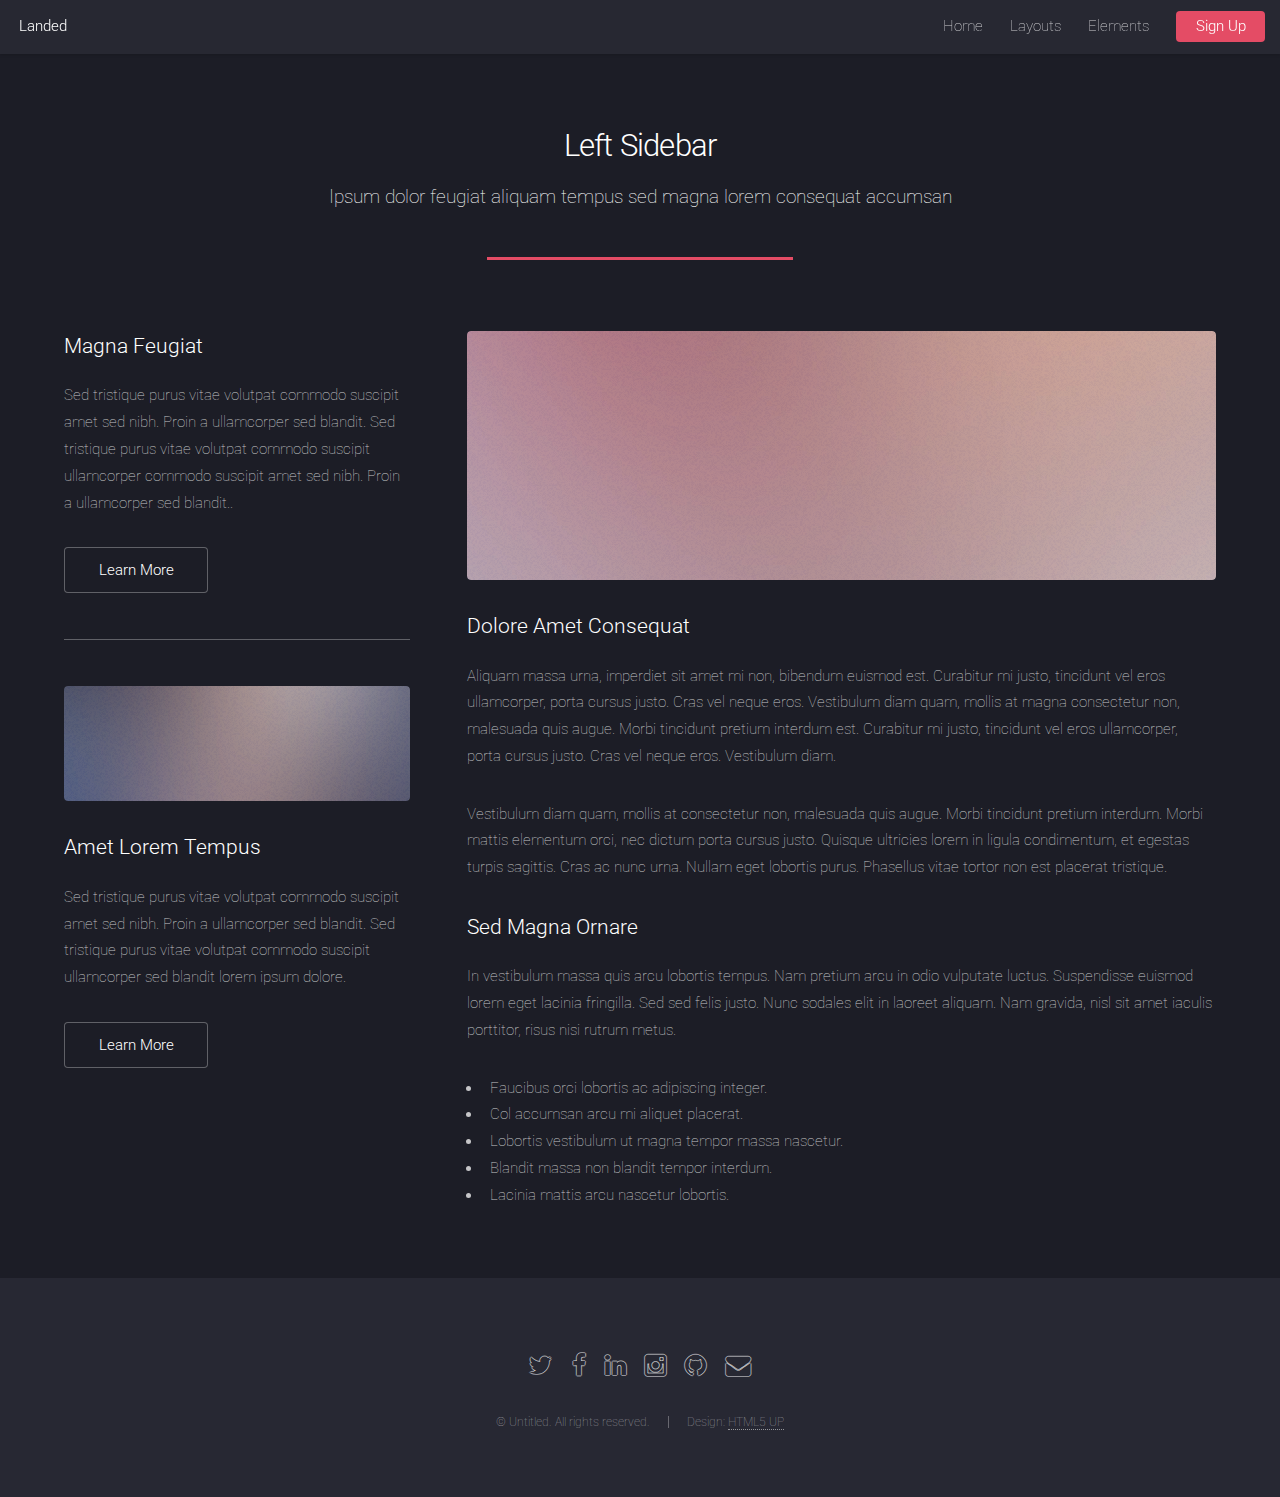
<file: left-sidebar.html>
<!DOCTYPE HTML>
<!--
	Landed by HTML5 UP
	html5up.net | @n33co
	Free for personal and commercial use under the CCA 3.0 license (html5up.net/license)
-->
<html>
	<head>
		<title>Left Sidebar - Landed by HTML5 UP</title>
		<meta charset="utf-8" />
		<meta name="viewport" content="width=device-width, initial-scale=1" />
		<!--[if lte IE 8]><script src="assets/js/ie/html5shiv.js"></script><![endif]-->
		<link rel="stylesheet" href="assets/css/main.css" />
		<!--[if lte IE 9]><link rel="stylesheet" href="assets/css/ie9.css" /><![endif]-->
		<!--[if lte IE 8]><link rel="stylesheet" href="assets/css/ie8.css" /><![endif]-->
	</head>
	<body>
		<div id="page-wrapper">

			<!-- Header -->
				<header id="header">
					<h1 id="logo"><a href="index.html">Landed</a></h1>
					<nav id="nav">
						<ul>
							<li><a href="index.html">Home</a></li>
							<li>
								<a href="#">Layouts</a>
								<ul>
									<li><a href="left-sidebar.html">Left Sidebar</a></li>
									<li><a href="right-sidebar.html">Right Sidebar</a></li>
									<li><a href="no-sidebar.html">No Sidebar</a></li>
									<li>
										<a href="#">Submenu</a>
										<ul>
											<li><a href="#">Option 1</a></li>
											<li><a href="#">Option 2</a></li>
											<li><a href="#">Option 3</a></li>
											<li><a href="#">Option 4</a></li>
										</ul>
									</li>
								</ul>
							</li>
							<li><a href="elements.html">Elements</a></li>
							<li><a href="#" class="button special">Sign Up</a></li>
						</ul>
					</nav>
				</header>

			<!-- Main -->
				<div id="main" class="wrapper style1">
					<div class="container">
						<header class="major">
							<h2>Left Sidebar</h2>
							<p>Ipsum dolor feugiat aliquam tempus sed magna lorem consequat accumsan</p>
						</header>
						<div class="row 150%">
							<div class="4u 12u$(medium)">

								<!-- Sidebar -->
									<section id="sidebar">
										<section>
											<h3>Magna Feugiat</h3>
											<p>Sed tristique purus vitae volutpat commodo suscipit amet sed nibh. Proin a ullamcorper sed blandit. Sed tristique purus vitae volutpat commodo suscipit ullamcorper commodo suscipit amet sed nibh. Proin a ullamcorper sed blandit..</p>
											<footer>
												<ul class="actions">
													<li><a href="#" class="button">Learn More</a></li>
												</ul>
											</footer>
										</section>
										<hr />
										<section>
											<a href="#" class="image fit"><img src="images/pic06.jpg" alt="" /></a>
											<h3>Amet Lorem Tempus</h3>
											<p>Sed tristique purus vitae volutpat commodo suscipit amet sed nibh. Proin a ullamcorper sed blandit. Sed tristique purus vitae volutpat commodo suscipit ullamcorper sed blandit lorem ipsum dolore.</p>
											<footer>
												<ul class="actions">
													<li><a href="#" class="button">Learn More</a></li>
												</ul>
											</footer>
										</section>
									</section>

							</div>
							<div class="8u$ 12u$(medium) important(medium)">

								<!-- Content -->
									<section id="content">
										<a href="#" class="image fit"><img src="images/pic05.jpg" alt="" /></a>
										<h3>Dolore Amet Consequat</h3>
										<p>Aliquam massa urna, imperdiet sit amet mi non, bibendum euismod est. Curabitur mi justo, tincidunt vel eros ullamcorper, porta cursus justo. Cras vel neque eros. Vestibulum diam quam, mollis at magna consectetur non, malesuada quis augue. Morbi tincidunt pretium interdum est. Curabitur mi justo, tincidunt vel eros ullamcorper, porta cursus justo. Cras vel neque eros. Vestibulum diam.</p>
										<p>Vestibulum diam quam, mollis at consectetur non, malesuada quis augue. Morbi tincidunt pretium interdum. Morbi mattis elementum orci, nec dictum porta cursus justo. Quisque ultricies lorem in ligula condimentum, et egestas turpis sagittis. Cras ac nunc urna. Nullam eget lobortis purus. Phasellus vitae tortor non est placerat tristique.</p>
										<h3>Sed Magna Ornare</h3>
										<p>In vestibulum massa quis arcu lobortis tempus. Nam pretium arcu in odio vulputate luctus. Suspendisse euismod lorem eget lacinia fringilla. Sed sed felis justo. Nunc sodales elit in laoreet aliquam. Nam gravida, nisl sit amet iaculis porttitor, risus nisi rutrum metus.</p>
										<ul>
											<li>Faucibus orci lobortis ac adipiscing integer.</li>
											<li>Col accumsan arcu mi aliquet placerat.</li>
											<li>Lobortis vestibulum ut magna tempor massa nascetur.</li>
											<li>Blandit massa non blandit tempor interdum.</li>
											<li>Lacinia mattis arcu nascetur lobortis.</li>
										</ul>
									</section>

							</div>
						</div>
					</div>
				</div>

			<!-- Footer -->
				<footer id="footer">
					<ul class="icons">
						<li><a href="#" class="icon alt fa-twitter"><span class="label">Twitter</span></a></li>
						<li><a href="#" class="icon alt fa-facebook"><span class="label">Facebook</span></a></li>
						<li><a href="#" class="icon alt fa-linkedin"><span class="label">LinkedIn</span></a></li>
						<li><a href="#" class="icon alt fa-instagram"><span class="label">Instagram</span></a></li>
						<li><a href="#" class="icon alt fa-github"><span class="label">GitHub</span></a></li>
						<li><a href="#" class="icon alt fa-envelope"><span class="label">Email</span></a></li>
					</ul>
					<ul class="copyright">
						<li>&copy; Untitled. All rights reserved.</li><li>Design: <a href="http://html5up.net">HTML5 UP</a></li>
					</ul>
				</footer>

		</div>

		<!-- Scripts -->
			<script src="assets/js/jquery.min.js"></script>
			<script src="assets/js/jquery.scrolly.min.js"></script>
			<script src="assets/js/jquery.dropotron.min.js"></script>
			<script src="assets/js/jquery.scrollex.min.js"></script>
			<script src="assets/js/skel.min.js"></script>
			<script src="assets/js/util.js"></script>
			<!--[if lte IE 8]><script src="assets/js/ie/respond.min.js"></script><![endif]-->
			<script src="assets/js/main.js"></script>

	</body>
</html>
</file>
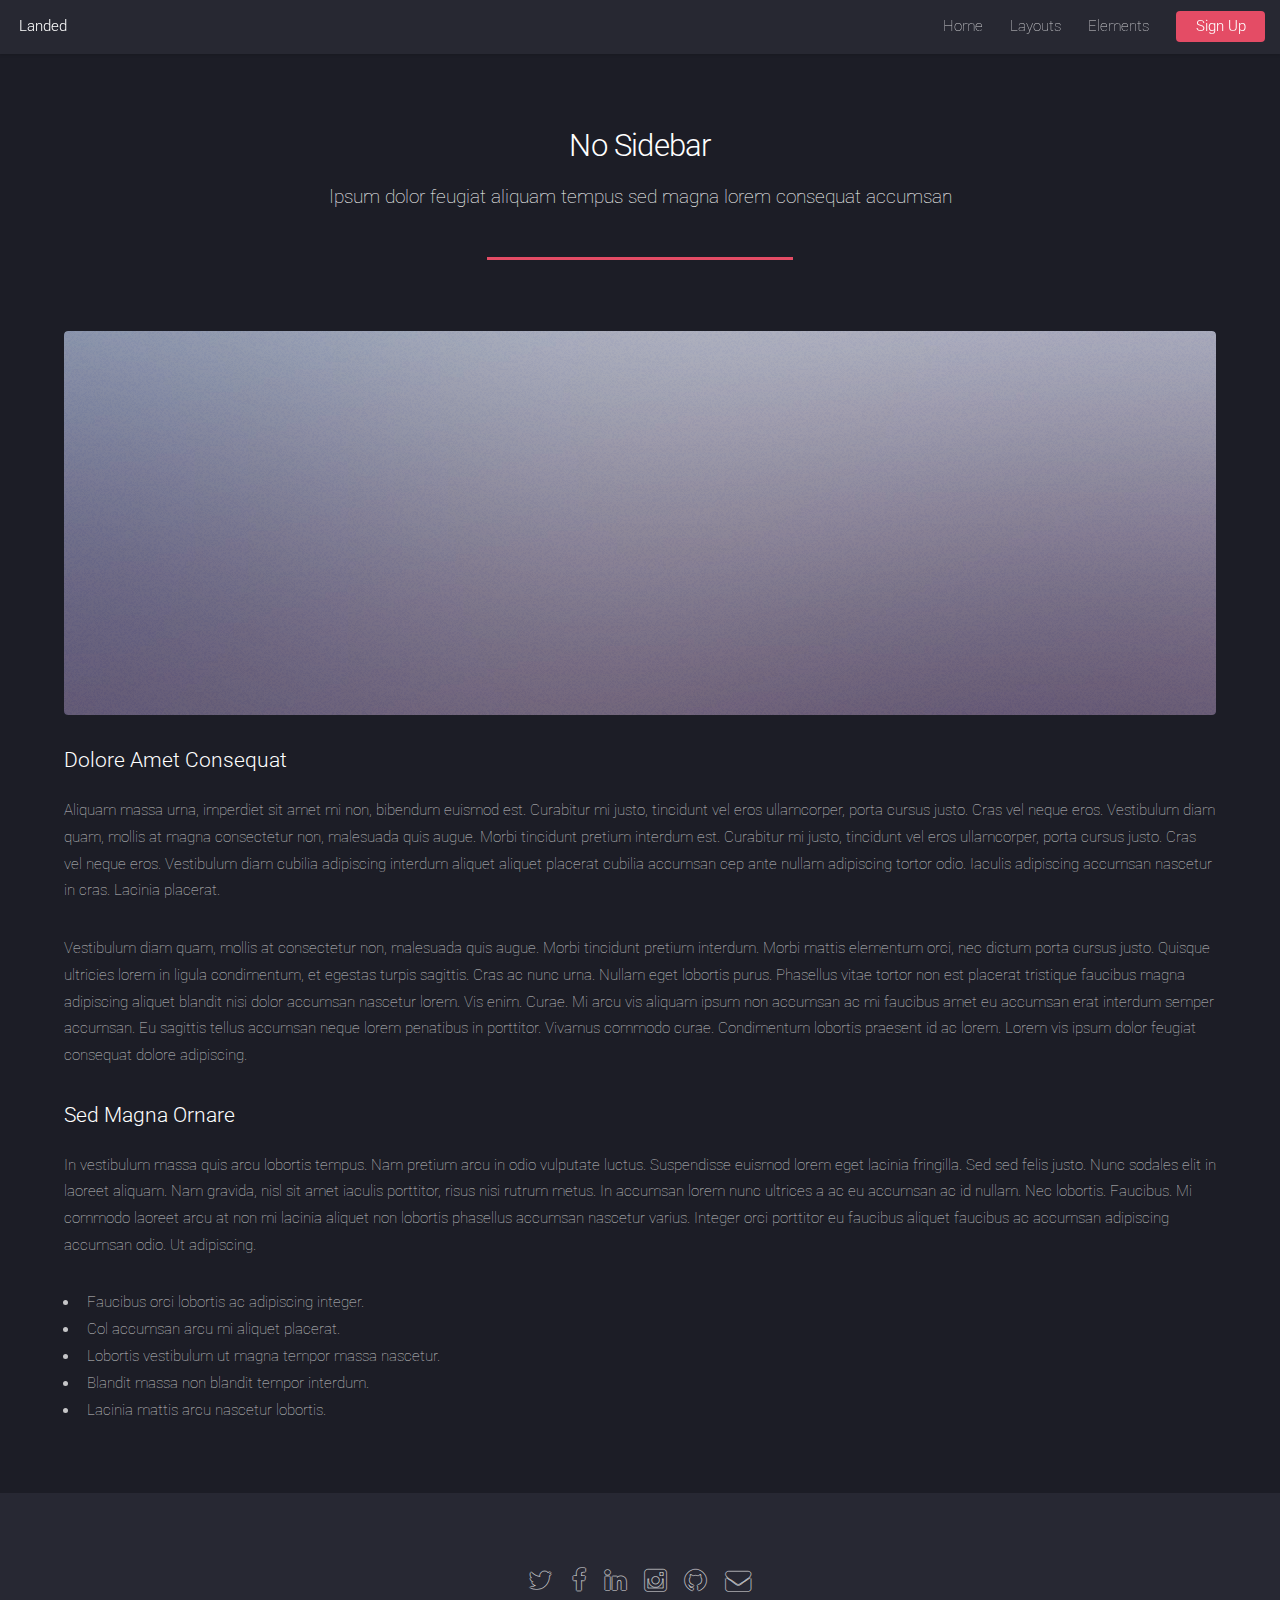
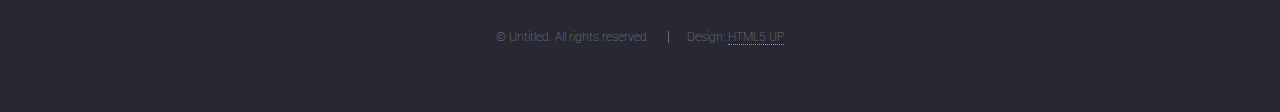
<file: no-sidebar.html>
<!DOCTYPE HTML>
<!--
	Landed by HTML5 UP
	html5up.net | @n33co
	Free for personal and commercial use under the CCA 3.0 license (html5up.net/license)
-->
<html>
	<head>
		<title>No Sidebar - Landed by HTML5 UP</title>
		<meta charset="utf-8" />
		<meta name="viewport" content="width=device-width, initial-scale=1" />
		<!--[if lte IE 8]><script src="assets/js/ie/html5shiv.js"></script><![endif]-->
		<link rel="stylesheet" href="assets/css/main.css" />
		<!--[if lte IE 9]><link rel="stylesheet" href="assets/css/ie9.css" /><![endif]-->
		<!--[if lte IE 8]><link rel="stylesheet" href="assets/css/ie8.css" /><![endif]-->
	</head>
	<body>
		<div id="page-wrapper">

			<!-- Header -->
				<header id="header">
					<h1 id="logo"><a href="index.html">Landed</a></h1>
					<nav id="nav">
						<ul>
							<li><a href="index.html">Home</a></li>
							<li>
								<a href="#">Layouts</a>
								<ul>
									<li><a href="left-sidebar.html">Left Sidebar</a></li>
									<li><a href="right-sidebar.html">Right Sidebar</a></li>
									<li><a href="no-sidebar.html">No Sidebar</a></li>
									<li>
										<a href="#">Submenu</a>
										<ul>
											<li><a href="#">Option 1</a></li>
											<li><a href="#">Option 2</a></li>
											<li><a href="#">Option 3</a></li>
											<li><a href="#">Option 4</a></li>
										</ul>
									</li>
								</ul>
							</li>
							<li><a href="elements.html">Elements</a></li>
							<li><a href="#" class="button special">Sign Up</a></li>
						</ul>
					</nav>
				</header>

			<!-- Main -->
				<div id="main" class="wrapper style1">
					<div class="container">
						<header class="major">
							<h2>No Sidebar</h2>
							<p>Ipsum dolor feugiat aliquam tempus sed magna lorem consequat accumsan</p>
						</header>

						<!-- Content -->
							<section id="content">
								<a href="#" class="image fit"><img src="images/pic07.jpg" alt="" /></a>
								<h3>Dolore Amet Consequat</h3>
								<p>Aliquam massa urna, imperdiet sit amet mi non, bibendum euismod est. Curabitur mi justo, tincidunt vel eros ullamcorper, porta cursus justo. Cras vel neque eros. Vestibulum diam quam, mollis at magna consectetur non, malesuada quis augue. Morbi tincidunt pretium interdum est. Curabitur mi justo, tincidunt vel eros ullamcorper, porta cursus justo. Cras vel neque eros. Vestibulum diam cubilia adipiscing interdum aliquet aliquet placerat cubilia accumsan cep ante nullam adipiscing tortor odio. Iaculis adipiscing accumsan nascetur in cras. Lacinia placerat.</p>
								<p>Vestibulum diam quam, mollis at consectetur non, malesuada quis augue. Morbi tincidunt pretium interdum. Morbi mattis elementum orci, nec dictum porta cursus justo. Quisque ultricies lorem in ligula condimentum, et egestas turpis sagittis. Cras ac nunc urna. Nullam eget lobortis purus. Phasellus vitae tortor non est placerat tristique faucibus magna adipiscing aliquet blandit nisi dolor accumsan nascetur lorem. Vis enim. Curae. Mi arcu vis aliquam ipsum non accumsan ac mi faucibus amet eu accumsan erat interdum semper accumsan. Eu sagittis tellus accumsan neque lorem penatibus in porttitor. Vivamus commodo curae. Condimentum lobortis praesent id ac lorem. Lorem vis ipsum dolor feugiat consequat dolore adipiscing.</p>
								<h3>Sed Magna Ornare</h3>
								<p>In vestibulum massa quis arcu lobortis tempus. Nam pretium arcu in odio vulputate luctus. Suspendisse euismod lorem eget lacinia fringilla. Sed sed felis justo. Nunc sodales elit in laoreet aliquam. Nam gravida, nisl sit amet iaculis porttitor, risus nisi rutrum metus. In accumsan lorem nunc ultrices a ac eu accumsan ac id nullam. Nec lobortis. Faucibus. Mi commodo laoreet arcu at non mi lacinia aliquet non lobortis phasellus accumsan nascetur varius. Integer orci porttitor eu faucibus aliquet faucibus ac accumsan adipiscing accumsan odio. Ut adipiscing.</p>
								<ul>
									<li>Faucibus orci lobortis ac adipiscing integer.</li>
									<li>Col accumsan arcu mi aliquet placerat.</li>
									<li>Lobortis vestibulum ut magna tempor massa nascetur.</li>
									<li>Blandit massa non blandit tempor interdum.</li>
									<li>Lacinia mattis arcu nascetur lobortis.</li>
								</ul>
							</section>

					</div>
				</div>

			<!-- Footer -->
				<footer id="footer">
					<ul class="icons">
						<li><a href="#" class="icon alt fa-twitter"><span class="label">Twitter</span></a></li>
						<li><a href="#" class="icon alt fa-facebook"><span class="label">Facebook</span></a></li>
						<li><a href="#" class="icon alt fa-linkedin"><span class="label">LinkedIn</span></a></li>
						<li><a href="#" class="icon alt fa-instagram"><span class="label">Instagram</span></a></li>
						<li><a href="#" class="icon alt fa-github"><span class="label">GitHub</span></a></li>
						<li><a href="#" class="icon alt fa-envelope"><span class="label">Email</span></a></li>
					</ul>
					<ul class="copyright">
						<li>&copy; Untitled. All rights reserved.</li><li>Design: <a href="http://html5up.net">HTML5 UP</a></li>
					</ul>
				</footer>

		</div>

		<!-- Scripts -->
			<script src="assets/js/jquery.min.js"></script>
			<script src="assets/js/jquery.scrolly.min.js"></script>
			<script src="assets/js/jquery.dropotron.min.js"></script>
			<script src="assets/js/jquery.scrollex.min.js"></script>
			<script src="assets/js/skel.min.js"></script>
			<script src="assets/js/util.js"></script>
			<!--[if lte IE 8]><script src="assets/js/ie/respond.min.js"></script><![endif]-->
			<script src="assets/js/main.js"></script>

	</body>
</html>
</file>
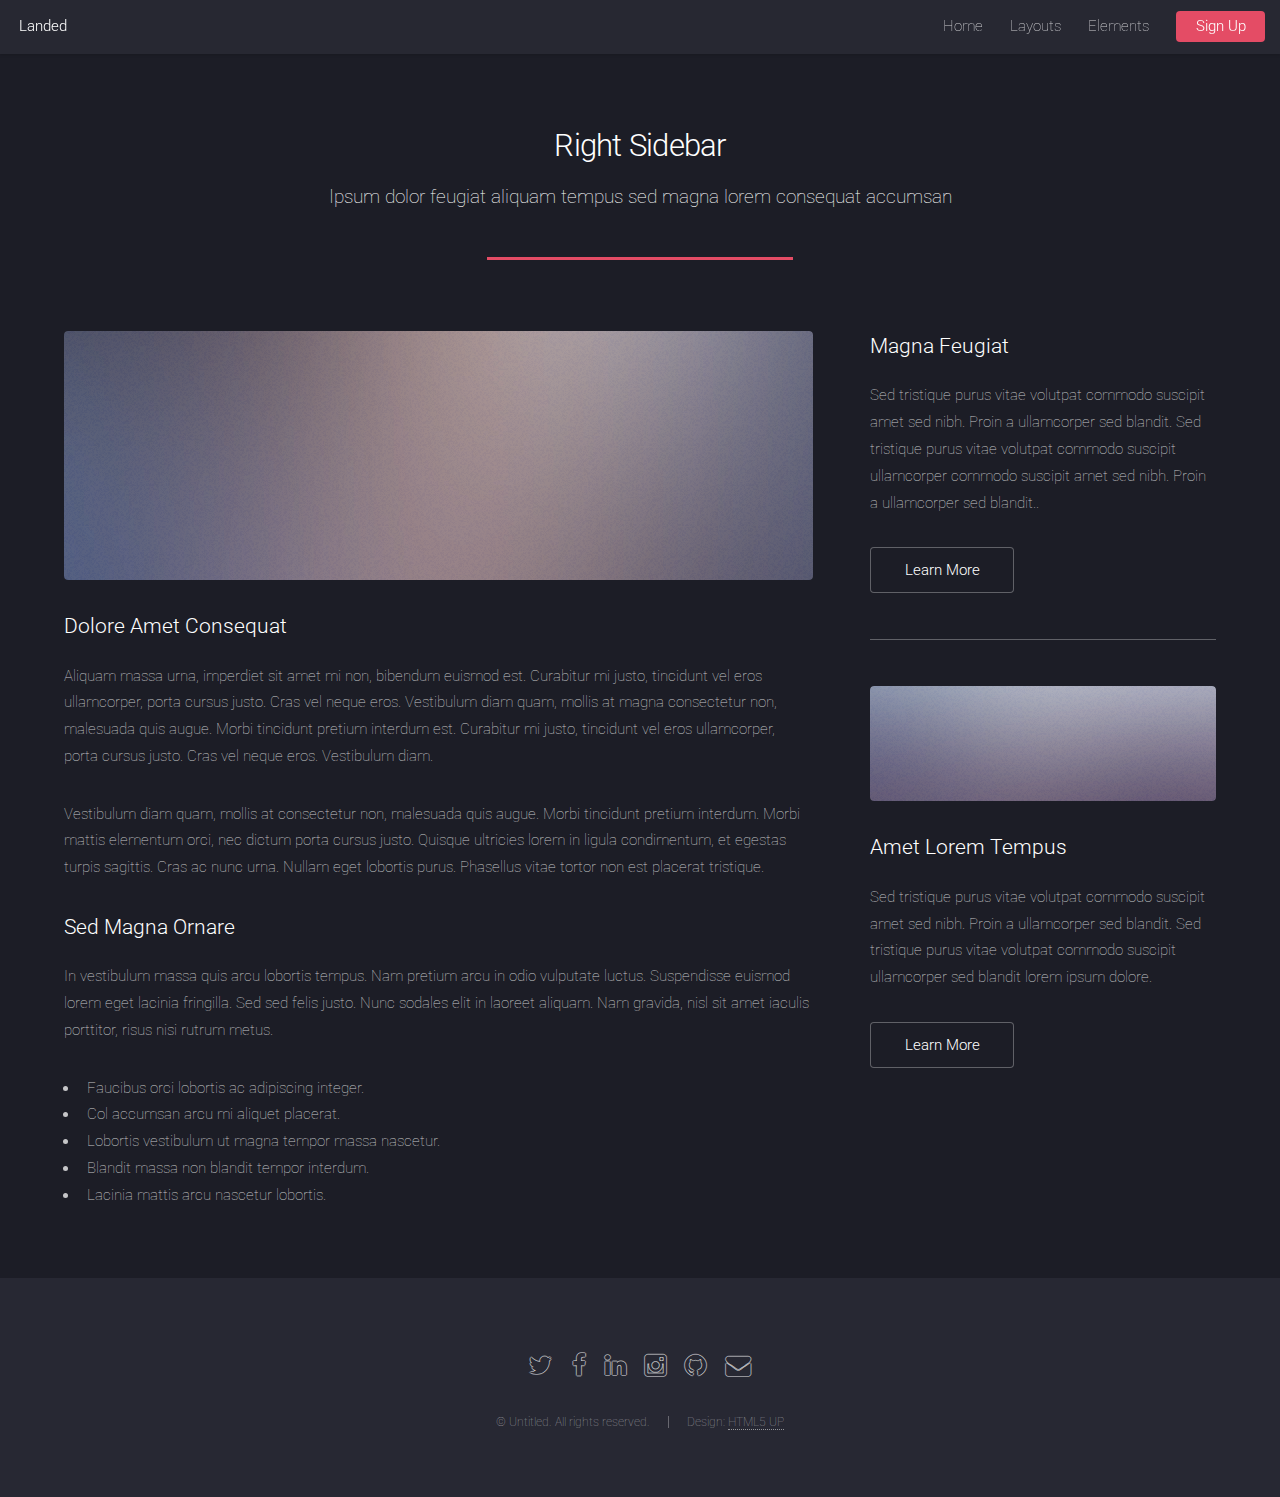
<file: right-sidebar.html>
<!DOCTYPE HTML>
<!--
	Landed by HTML5 UP
	html5up.net | @n33co
	Free for personal and commercial use under the CCA 3.0 license (html5up.net/license)
-->
<html>
	<head>
		<title>Right Sidebar - Landed by HTML5 UP</title>
		<meta charset="utf-8" />
		<meta name="viewport" content="width=device-width, initial-scale=1" />
		<!--[if lte IE 8]><script src="assets/js/ie/html5shiv.js"></script><![endif]-->
		<link rel="stylesheet" href="assets/css/main.css" />
		<!--[if lte IE 9]><link rel="stylesheet" href="assets/css/ie9.css" /><![endif]-->
		<!--[if lte IE 8]><link rel="stylesheet" href="assets/css/ie8.css" /><![endif]-->
	</head>
	<body>
		<div id="page-wrapper">

			<!-- Header -->
				<header id="header">
					<h1 id="logo"><a href="index.html">Landed</a></h1>
					<nav id="nav">
						<ul>
							<li><a href="index.html">Home</a></li>
							<li>
								<a href="#">Layouts</a>
								<ul>
									<li><a href="left-sidebar.html">Left Sidebar</a></li>
									<li><a href="right-sidebar.html">Right Sidebar</a></li>
									<li><a href="no-sidebar.html">No Sidebar</a></li>
									<li>
										<a href="#">Submenu</a>
										<ul>
											<li><a href="#">Option 1</a></li>
											<li><a href="#">Option 2</a></li>
											<li><a href="#">Option 3</a></li>
											<li><a href="#">Option 4</a></li>
										</ul>
									</li>
								</ul>
							</li>
							<li><a href="elements.html">Elements</a></li>
							<li><a href="#" class="button special">Sign Up</a></li>
						</ul>
					</nav>
				</header>

			<!-- Main -->
				<div id="main" class="wrapper style1">
					<div class="container">
						<header class="major">
							<h2>Right Sidebar</h2>
							<p>Ipsum dolor feugiat aliquam tempus sed magna lorem consequat accumsan</p>
						</header>
						<div class="row 150%">
							<div class="8u 12u$(medium)">

								<!-- Content -->
									<section id="content">
										<a href="#" class="image fit"><img src="images/pic06.jpg" alt="" /></a>
										<h3>Dolore Amet Consequat</h3>
										<p>Aliquam massa urna, imperdiet sit amet mi non, bibendum euismod est. Curabitur mi justo, tincidunt vel eros ullamcorper, porta cursus justo. Cras vel neque eros. Vestibulum diam quam, mollis at magna consectetur non, malesuada quis augue. Morbi tincidunt pretium interdum est. Curabitur mi justo, tincidunt vel eros ullamcorper, porta cursus justo. Cras vel neque eros. Vestibulum diam.</p>
										<p>Vestibulum diam quam, mollis at consectetur non, malesuada quis augue. Morbi tincidunt pretium interdum. Morbi mattis elementum orci, nec dictum porta cursus justo. Quisque ultricies lorem in ligula condimentum, et egestas turpis sagittis. Cras ac nunc urna. Nullam eget lobortis purus. Phasellus vitae tortor non est placerat tristique.</p>
										<h3>Sed Magna Ornare</h3>
										<p>In vestibulum massa quis arcu lobortis tempus. Nam pretium arcu in odio vulputate luctus. Suspendisse euismod lorem eget lacinia fringilla. Sed sed felis justo. Nunc sodales elit in laoreet aliquam. Nam gravida, nisl sit amet iaculis porttitor, risus nisi rutrum metus.</p>
										<ul>
											<li>Faucibus orci lobortis ac adipiscing integer.</li>
											<li>Col accumsan arcu mi aliquet placerat.</li>
											<li>Lobortis vestibulum ut magna tempor massa nascetur.</li>
											<li>Blandit massa non blandit tempor interdum.</li>
											<li>Lacinia mattis arcu nascetur lobortis.</li>
										</ul>
									</section>

							</div>
							<div class="4u$ 12u$(medium)">

								<!-- Sidebar -->
									<section id="sidebar">
										<section>
											<h3>Magna Feugiat</h3>
											<p>Sed tristique purus vitae volutpat commodo suscipit amet sed nibh. Proin a ullamcorper sed blandit. Sed tristique purus vitae volutpat commodo suscipit ullamcorper commodo suscipit amet sed nibh. Proin a ullamcorper sed blandit..</p>
											<footer>
												<ul class="actions">
													<li><a href="#" class="button">Learn More</a></li>
												</ul>
											</footer>
										</section>
										<hr />
										<section>
											<a href="#" class="image fit"><img src="images/pic07.jpg" alt="" /></a>
											<h3>Amet Lorem Tempus</h3>
											<p>Sed tristique purus vitae volutpat commodo suscipit amet sed nibh. Proin a ullamcorper sed blandit. Sed tristique purus vitae volutpat commodo suscipit ullamcorper sed blandit lorem ipsum dolore.</p>
											<footer>
												<ul class="actions">
													<li><a href="#" class="button">Learn More</a></li>
												</ul>
											</footer>
										</section>
									</section>

							</div>
						</div>
					</div>
				</div>

			<!-- Footer -->
				<footer id="footer">
					<ul class="icons">
						<li><a href="#" class="icon alt fa-twitter"><span class="label">Twitter</span></a></li>
						<li><a href="#" class="icon alt fa-facebook"><span class="label">Facebook</span></a></li>
						<li><a href="#" class="icon alt fa-linkedin"><span class="label">LinkedIn</span></a></li>
						<li><a href="#" class="icon alt fa-instagram"><span class="label">Instagram</span></a></li>
						<li><a href="#" class="icon alt fa-github"><span class="label">GitHub</span></a></li>
						<li><a href="#" class="icon alt fa-envelope"><span class="label">Email</span></a></li>
					</ul>
					<ul class="copyright">
						<li>&copy; Untitled. All rights reserved.</li><li>Design: <a href="http://html5up.net">HTML5 UP</a></li>
					</ul>
				</footer>

		</div>

		<!-- Scripts -->
			<script src="assets/js/jquery.min.js"></script>
			<script src="assets/js/jquery.scrolly.min.js"></script>
			<script src="assets/js/jquery.dropotron.min.js"></script>
			<script src="assets/js/jquery.scrollex.min.js"></script>
			<script src="assets/js/skel.min.js"></script>
			<script src="assets/js/util.js"></script>
			<!--[if lte IE 8]><script src="assets/js/ie/respond.min.js"></script><![endif]-->
			<script src="assets/js/main.js"></script>

	</body>
</html>
</file>
<file: assets/css/ie9.css>
/*
	Landed by HTML5 UP
	html5up.net | @n33co
	Free for personal and commercial use under the CCA 3.0 license (html5up.net/license)
*/

/* Loader */

	body.landing:before, body.landing:after {
		display: none !important;
	}

/* Icon */

	.icon.alt {
		color: inherit !important;
	}

	.icon.major.alt:before {
		color: #ffffff !important;
	}

/* Banner */

	#banner:after {
		background-color: rgba(23, 24, 32, 0.95);
	}

/* Footer */

	#footer .icons .icon.alt:before {
		color: #ffffff !important;
	}
</file>
<file: assets/css/ie8.css>
/*
	Landed by HTML5 UP
	html5up.net | @n33co
	Free for personal and commercial use under the CCA 3.0 license (html5up.net/license)
*/

/* Basic */

	body {
		color: #ffffff;
	}

	body, html, #page-wrapper {
		height: 100%;
	}

	blockquote {
		border-left: solid 4px #606067;
	}

	code {
		background: #32333b;
	}

	hr {
		border-bottom: solid 1px #606067;
	}

/* Icon */

	.icon.major {
		-ms-behavior: url("assets/js/ie/PIE.htc");
	}

/* Image */

	.image {
		position: relative;
		-ms-behavior: url("assets/js/ie/PIE.htc");
	}

		.image:before {
			display: none;
		}

		.image img {
			position: relative;
			-ms-behavior: url("assets/js/ie/PIE.htc");
		}

/* Form */

	input[type="text"],
	input[type="password"],
	input[type="email"],
	select,
	textarea {
		position: relative;
		-ms-behavior: url("assets/js/ie/PIE.htc");
	}

		input[type="text"]:focus,
		input[type="password"]:focus,
		input[type="email"]:focus,
		select:focus,
		textarea:focus {
			-ms-behavior: url("assets/js/ie/PIE.htc");
		}

	input[type="text"],
	input[type="password"],
	input[type="email"] {
		line-height: 3em;
	}

	input[type="checkbox"],
	input[type="radio"] {
		font-size: 3em;
	}

		input[type="checkbox"] + label:before,
		input[type="radio"] + label:before {
			display: none;
		}

/* Table */

	table tbody tr {
		border: solid 1px #606067;
	}

	table thead {
		border-bottom: solid 1px #606067;
	}

	table tfoot {
		border-top: solid 1px #606067;
	}

	table.alt tbody tr td {
		border: solid 1px #606067;
	}

/* Button */

	input[type="submit"],
	input[type="reset"],
	input[type="button"],
	.button {
		border: solid 1px #ffffff !important;
	}

		input[type="submit"].special,
		input[type="reset"].special,
		input[type="button"].special,
		.button.special {
			border: 0 !important;
		}

/* Goto Next */

	.goto-next {
		display: none;
	}

/* Spotlight */

	.spotlight {
		height: 100%;
	}

		.spotlight .content {
			background: #272833;
		}

/* Wrapper */

	.wrapper.style2 input[type="text"]:focus,
	.wrapper.style2 input[type="password"]:focus,
	.wrapper.style2 input[type="email"]:focus,
	.wrapper.style2 select:focus,
	.wrapper.style2 textarea:focus {
		border-color: #ffffff;
	}

	.wrapper.style2 input[type="submit"].special:hover, .wrapper.style2 input[type="submit"].special:active,
	.wrapper.style2 input[type="reset"].special:hover,
	.wrapper.style2 input[type="reset"].special:active,
	.wrapper.style2 input[type="button"].special:hover,
	.wrapper.style2 input[type="button"].special:active,
	.wrapper.style2 .button.special:hover,
	.wrapper.style2 .button.special:active {
		color: #e44c65 !important;
	}

/* Dropotron */

	.dropotron {
		background: #272833;
		box-shadow: none !important;
		-ms-behavior: url("assets/js/ie/PIE.htc");
	}

		.dropotron > li a, .dropotron > li span {
			color: #ffffff !important;
		}

		.dropotron.level-0 {
			margin-top: 0;
		}

			.dropotron.level-0:before {
				display: none;
			}

/* Header */

	#header {
		background: #272833;
	}

/* Banner */

	#banner {
		height: 100%;
	}

		#banner:before {
			height: 100%;
		}

		#banner:after {
			background-image: url("images/ie/banner-overlay.png");
		}
</file>
<file: css/custom.css>
#one { background: url("../images/headImg.jpg") no-repeat center center;
	  background-size: cover;
	  opacity: 0.8;
	  }
#two {/* Permalink - use to edit and share this gradient: http://colorzilla.com/gradient-editor/#311805+0,983926+25,d3ad4d+68,bed9b5+100 */
background: rgb(49,24,5); /* Old browsers */
background: -moz-linear-gradient(top,  rgba(49,24,5,1) 0%, rgba(152,57,38,1) 25%, rgba(211,173,77,1) 68%, rgba(190,217,181,1) 100%); /* FF3.6+ */
background: -webkit-gradient(linear, left top, left bottom, color-stop(0%,rgba(49,24,5,1)), color-stop(25%,rgba(152,57,38,1)), color-stop(68%,rgba(211,173,77,1)), color-stop(100%,rgba(190,217,181,1))); /* Chrome,Safari4+ */
background: -webkit-linear-gradient(top,  rgba(49,24,5,1) 0%,rgba(152,57,38,1) 25%,rgba(211,173,77,1) 68%,rgba(190,217,181,1) 100%); /* Chrome10+,Safari5.1+ */
background: -o-linear-gradient(top,  rgba(49,24,5,1) 0%,rgba(152,57,38,1) 25%,rgba(211,173,77,1) 68%,rgba(190,217,181,1) 100%); /* Opera 11.10+ */
background: -ms-linear-gradient(top,  rgba(49,24,5,1) 0%,rgba(152,57,38,1) 25%,rgba(211,173,77,1) 68%,rgba(190,217,181,1) 100%); /* IE10+ */
background: linear-gradient(to bottom,  rgba(49,24,5,1) 0%,rgba(152,57,38,1) 25%,rgba(211,173,77,1) 68%,rgba(190,217,181,1) 100%); /* W3C */
filter: progid:DXImageTransform.Microsoft.gradient( startColorstr='#311805', endColorstr='#bed9b5',GradientType=0 ); /* IE6-9 */
opacity: 0.8;
}
#three {background-color:#BED5B8}
#preloader { position: fixed; 
			top: 0; left: 0; 
			width: 100%; 
			height: 100%; 
			background: #fff; 
			z-index: 999;}
			
#header.background-image { 
width: 100%;
height: 100%;  
position: fixed;
top: 0;
left: 0;
z-index: 0; 
background: url('../images/headImg.jpg') no-repeat center center; 
-webkit-background-size: cover; 
-moz-background-size: cover; 
-ms-background-size: cover; 
-o-background-size: cover; 
background-size: cover; 
opacity: 0.8}			
			
.row{
height:75%;
overflow-y:hidden;
}

.layer {
    background-color: rgba(248, 247, 216, 0.7);
    position: absolute;
   top: 0;
    left: 0;
    width: 100%;
    height: 100%;
}
.page-wrap { overflow: hidden;}

/*.row .dragbox{
margin:5px 2px  20px;
border:1px solid #ddd;
}*/

html, body {height:100%;
min-height=100%;}
</file>
<file: assets/css/main.css>
@import url("font-awesome.min.css");
@import url("http://fonts.googleapis.com/css?family=Roboto:100,300,100italic,300italic");

/*
	Landed by HTML5 UP
	html5up.net | @n33co
	Free for personal and commercial use under the CCA 3.0 license (html5up.net/license)
*/

/* Reset */

	html, body, div, span, applet, object, iframe, h1, h2, h3, h4, h5, h6, p, blockquote, pre, a, abbr, acronym, address, big, cite, code, del, dfn, em, img, ins, kbd, q, s, samp, small, strike, strong, sub, sup, tt, var, b, u, i, center, dl, dt, dd, ol, ul, li, fieldset, form, label, legend, table, caption, tbody, tfoot, thead, tr, th, td, article, aside, canvas, details, embed, figure, figcaption, footer, header, hgroup, menu, nav, output, ruby, section, summary, time, mark, audio, video {
		margin: 0;
		padding: 0;
		border: 0;
		font-size: 100%;
		font: inherit;
		vertical-align: baseline;
	}

	article, aside, details, figcaption, figure, footer, header, hgroup, menu, nav, section {
		display: block;
	}

	body {
		line-height: 1;
	}

	ol, ul {
		list-style: none;
	}

	blockquote, q {
		quotes: none;
	}

	blockquote:before, blockquote:after, q:before, q:after {
		content: '';
		content: none;
	}

	table {
		border-collapse: collapse;
		border-spacing: 0;
	}

	body {
		-webkit-text-size-adjust: none;
	}

/* Box Model */

	*, *:before, *:after {
		-moz-box-sizing: border-box;
		-webkit-box-sizing: border-box;
		box-sizing: border-box;
	}

/* Containers */

	.container {
		margin-left: auto;
		margin-right: auto;
	}

	.container.\31 25\25 {
		width: 100%;
		max-width: 87.5em;
		min-width: 70em;
	}

	.container.\37 5\25 {
		width: 52.5em;
	}

	.container.\35 0\25 {
		width: 35em;
	}

	.container.\32 5\25 {
		width: 17.5em;
	}

	.container {
		width: 70em;
	}

	@media screen and (max-width: 1680px) {

		.container.\31 25\25 {
			width: 100%;
			max-width: 87.5em;
			min-width: 70em;
		}

		.container.\37 5\25 {
			width: 52.5em;
		}

		.container.\35 0\25 {
			width: 35em;
		}

		.container.\32 5\25 {
			width: 17.5em;
		}

		.container {
			width: 70em;
		}

	}

	@media screen and (max-width: 1280px) {

		.container.\31 25\25 {
			width: 100%;
			max-width: 112.5%;
			min-width: 90%;
		}

		.container.\37 5\25 {
			width: 67.5%;
		}

		.container.\35 0\25 {
			width: 45%;
		}

		.container.\32 5\25 {
			width: 22.5%;
		}

		.container {
			width: 90%;
		}

	}

	@media screen and (max-width: 980px) {

		.container.\31 25\25 {
			width: 100%;
			max-width: 125%;
			min-width: 100%;
		}

		.container.\37 5\25 {
			width: 75%;
		}

		.container.\35 0\25 {
			width: 50%;
		}

		.container.\32 5\25 {
			width: 25%;
		}

		.container {
			width: 100% !important;
		}

	}

	@media screen and (max-width: 736px) {

		.container.\31 25\25 {
			width: 100%;
			max-width: 125%;
			min-width: 100%;
		}

		.container.\37 5\25 {
			width: 75%;
		}

		.container.\35 0\25 {
			width: 50%;
		}

		.container.\32 5\25 {
			width: 25%;
		}

		.container {
			width: 100% !important;
		}

	}

	@media screen and (max-width: 480px) {

		.container.\31 25\25 {
			width: 100%;
			max-width: 125%;
			min-width: 100%;
		}

		.container.\37 5\25 {
			width: 75%;
		}

		.container.\35 0\25 {
			width: 50%;
		}

		.container.\32 5\25 {
			width: 25%;
		}

		.container {
			width: 100% !important;
		}

	}

/* Grid */

	.row {
		border-bottom: solid 1px transparent;
		-moz-box-sizing: border-box;
		-webkit-box-sizing: border-box;
		box-sizing: border-box;
	}

	.row > * {
		float: left;
		-moz-box-sizing: border-box;
		-webkit-box-sizing: border-box;
		box-sizing: border-box;
	}

	.row:after, .row:before {
		content: '';
		display: block;
		clear: both;
		height: 0;
	}

	.row.uniform > * > :first-child {
		margin-top: 0;
	}

	.row.uniform > * > :last-child {
		margin-bottom: 0;
	}

	.row.\30 \25 > * {
		padding: 0 0 0 0em;
	}

	.row.\30 \25 {
		margin: 0 0 -1px 0em;
	}

	.row.uniform.\30 \25 > * {
		padding: 0em 0 0 0em;
	}

	.row.uniform.\30 \25 {
		margin: 0em 0 -1px 0em;
	}

	.row > * {
		padding: 0 0 0 2.5em;
	}

	.row {
		margin: 0 0 -1px -2.5em;
	}

	.row.uniform > * {
		padding: 2.5em 0 0 2.5em;
	}

	.row.uniform {
		margin: -2.5em 0 -1px -2.5em;
	}

	.row.\32 00\25 > * {
		padding: 0 0 0 5em;
	}

	.row.\32 00\25 {
		margin: 0 0 -1px -5em;
	}

	.row.uniform.\32 00\25 > * {
		padding: 5em 0 0 5em;
	}

	.row.uniform.\32 00\25 {
		margin: -5em 0 -1px -5em;
	}

	.row.\31 50\25 > * {
		padding: 0 0 0 3.75em;
	}

	.row.\31 50\25 {
		margin: 0 0 -1px -3.75em;
	}

	.row.uniform.\31 50\25 > * {
		padding: 3.75em 0 0 3.75em;
	}

	.row.uniform.\31 50\25 {
		margin: -3.75em 0 -1px -3.75em;
	}

	.row.\35 0\25 > * {
		padding: 0 0 0 1.25em;
	}

	.row.\35 0\25 {
		margin: 0 0 -1px -1.25em;
	}

	.row.uniform.\35 0\25 > * {
		padding: 1.25em 0 0 1.25em;
	}

	.row.uniform.\35 0\25 {
		margin: -1.25em 0 -1px -1.25em;
	}

	.row.\32 5\25 > * {
		padding: 0 0 0 0.625em;
	}

	.row.\32 5\25 {
		margin: 0 0 -1px -0.625em;
	}

	.row.uniform.\32 5\25 > * {
		padding: 0.625em 0 0 0.625em;
	}

	.row.uniform.\32 5\25 {
		margin: -0.625em 0 -1px -0.625em;
	}

	.\31 2u, .\31 2u\24 {
		width: 100%;
		clear: none;
		margin-left: 0;
	}

	.\31 1u, .\31 1u\24 {
		width: 91.6666666667%;
		clear: none;
		margin-left: 0;
	}

	.\31 0u, .\31 0u\24 {
		width: 83.3333333333%;
		clear: none;
		margin-left: 0;
	}

	.\39 u, .\39 u\24 {
		width: 75%;
		clear: none;
		margin-left: 0;
	}

	.\38 u, .\38 u\24 {
		width: 66.6666666667%;
		clear: none;
		margin-left: 0;
	}

	.\37 u, .\37 u\24 {
		width: 58.3333333333%;
		clear: none;
		margin-left: 0;
	}

	.\36 u, .\36 u\24 {
		width: 50%;
		clear: none;
		margin-left: 0;
	}

	.\35 u, .\35 u\24 {
		width: 41.6666666667%;
		clear: none;
		margin-left: 0;
	}

	.\34 u, .\34 u\24 {
		width: 33.3333333333%;
		clear: none;
		margin-left: 0;
	}

	.\33 u, .\33 u\24 {
		width: 25%;
		clear: none;
		margin-left: 0;
	}

	.\32 u, .\32 u\24 {
		width: 16.6666666667%;
		clear: none;
		margin-left: 0;
	}

	.\31 u, .\31 u\24 {
		width: 8.3333333333%;
		clear: none;
		margin-left: 0;
	}

	.\31 2u\24 + *,
	.\31 1u\24 + *,
	.\31 0u\24 + *,
	.\39 u\24 + *,
	.\38 u\24 + *,
	.\37 u\24 + *,
	.\36 u\24 + *,
	.\35 u\24 + *,
	.\34 u\24 + *,
	.\33 u\24 + *,
	.\32 u\24 + *,
	.\31 u\24 + * {
		clear: left;
	}

	.\-11u {
		margin-left: 91.66667%;
	}

	.\-10u {
		margin-left: 83.33333%;
	}

	.\-9u {
		margin-left: 75%;
	}

	.\-8u {
		margin-left: 66.66667%;
	}

	.\-7u {
		margin-left: 58.33333%;
	}

	.\-6u {
		margin-left: 50%;
	}

	.\-5u {
		margin-left: 41.66667%;
	}

	.\-4u {
		margin-left: 33.33333%;
	}

	.\-3u {
		margin-left: 25%;
	}

	.\-2u {
		margin-left: 16.66667%;
	}

	.\-1u {
		margin-left: 8.33333%;
	}

	@media screen and (max-width: 1680px) {

		.row > * {
			padding: 0 0 0 2.5em;
		}

		.row {
			margin: 0 0 -1px -2.5em;
		}

		.row.uniform > * {
			padding: 2.5em 0 0 2.5em;
		}

		.row.uniform {
			margin: -2.5em 0 -1px -2.5em;
		}

		.row.\32 00\25 > * {
			padding: 0 0 0 5em;
		}

		.row.\32 00\25 {
			margin: 0 0 -1px -5em;
		}

		.row.uniform.\32 00\25 > * {
			padding: 5em 0 0 5em;
		}

		.row.uniform.\32 00\25 {
			margin: -5em 0 -1px -5em;
		}

		.row.\31 50\25 > * {
			padding: 0 0 0 3.75em;
		}

		.row.\31 50\25 {
			margin: 0 0 -1px -3.75em;
		}

		.row.uniform.\31 50\25 > * {
			padding: 3.75em 0 0 3.75em;
		}

		.row.uniform.\31 50\25 {
			margin: -3.75em 0 -1px -3.75em;
		}

		.row.\35 0\25 > * {
			padding: 0 0 0 1.25em;
		}

		.row.\35 0\25 {
			margin: 0 0 -1px -1.25em;
		}

		.row.uniform.\35 0\25 > * {
			padding: 1.25em 0 0 1.25em;
		}

		.row.uniform.\35 0\25 {
			margin: -1.25em 0 -1px -1.25em;
		}

		.row.\32 5\25 > * {
			padding: 0 0 0 0.625em;
		}

		.row.\32 5\25 {
			margin: 0 0 -1px -0.625em;
		}

		.row.uniform.\32 5\25 > * {
			padding: 0.625em 0 0 0.625em;
		}

		.row.uniform.\32 5\25 {
			margin: -0.625em 0 -1px -0.625em;
		}

		.\31 2u\28xlarge\29, .\31 2u\24\28xlarge\29 {
			width: 100%;
			clear: none;
			margin-left: 0;
		}

		.\31 1u\28xlarge\29, .\31 1u\24\28xlarge\29 {
			width: 91.6666666667%;
			clear: none;
			margin-left: 0;
		}

		.\31 0u\28xlarge\29, .\31 0u\24\28xlarge\29 {
			width: 83.3333333333%;
			clear: none;
			margin-left: 0;
		}

		.\39 u\28xlarge\29, .\39 u\24\28xlarge\29 {
			width: 75%;
			clear: none;
			margin-left: 0;
		}

		.\38 u\28xlarge\29, .\38 u\24\28xlarge\29 {
			width: 66.6666666667%;
			clear: none;
			margin-left: 0;
		}

		.\37 u\28xlarge\29, .\37 u\24\28xlarge\29 {
			width: 58.3333333333%;
			clear: none;
			margin-left: 0;
		}

		.\36 u\28xlarge\29, .\36 u\24\28xlarge\29 {
			width: 50%;
			clear: none;
			margin-left: 0;
		}

		.\35 u\28xlarge\29, .\35 u\24\28xlarge\29 {
			width: 41.6666666667%;
			clear: none;
			margin-left: 0;
		}

		.\34 u\28xlarge\29, .\34 u\24\28xlarge\29 {
			width: 33.3333333333%;
			clear: none;
			margin-left: 0;
		}

		.\33 u\28xlarge\29, .\33 u\24\28xlarge\29 {
			width: 25%;
			clear: none;
			margin-left: 0;
		}

		.\32 u\28xlarge\29, .\32 u\24\28xlarge\29 {
			width: 16.6666666667%;
			clear: none;
			margin-left: 0;
		}

		.\31 u\28xlarge\29, .\31 u\24\28xlarge\29 {
			width: 8.3333333333%;
			clear: none;
			margin-left: 0;
		}

		.\31 2u\24\28xlarge\29 + *,
		.\31 1u\24\28xlarge\29 + *,
		.\31 0u\24\28xlarge\29 + *,
		.\39 u\24\28xlarge\29 + *,
		.\38 u\24\28xlarge\29 + *,
		.\37 u\24\28xlarge\29 + *,
		.\36 u\24\28xlarge\29 + *,
		.\35 u\24\28xlarge\29 + *,
		.\34 u\24\28xlarge\29 + *,
		.\33 u\24\28xlarge\29 + *,
		.\32 u\24\28xlarge\29 + *,
		.\31 u\24\28xlarge\29 + * {
			clear: left;
		}

		.\-11u\28xlarge\29 {
			margin-left: 91.66667%;
		}

		.\-10u\28xlarge\29 {
			margin-left: 83.33333%;
		}

		.\-9u\28xlarge\29 {
			margin-left: 75%;
		}

		.\-8u\28xlarge\29 {
			margin-left: 66.66667%;
		}

		.\-7u\28xlarge\29 {
			margin-left: 58.33333%;
		}

		.\-6u\28xlarge\29 {
			margin-left: 50%;
		}

		.\-5u\28xlarge\29 {
			margin-left: 41.66667%;
		}

		.\-4u\28xlarge\29 {
			margin-left: 33.33333%;
		}

		.\-3u\28xlarge\29 {
			margin-left: 25%;
		}

		.\-2u\28xlarge\29 {
			margin-left: 16.66667%;
		}

		.\-1u\28xlarge\29 {
			margin-left: 8.33333%;
		}

	}

	@media screen and (max-width: 1280px) {

		.row > * {
			padding: 0 0 0 2.5em;
		}

		.row {
			margin: 0 0 -1px -2.5em;
		}

		.row.uniform > * {
			padding: 2.5em 0 0 2.5em;
		}

		.row.uniform {
			margin: -2.5em 0 -1px -2.5em;
		}

		.row.\32 00\25 > * {
			padding: 0 0 0 5em;
		}

		.row.\32 00\25 {
			margin: 0 0 -1px -5em;
		}

		.row.uniform.\32 00\25 > * {
			padding: 5em 0 0 5em;
		}

		.row.uniform.\32 00\25 {
			margin: -5em 0 -1px -5em;
		}

		.row.\31 50\25 > * {
			padding: 0 0 0 3.75em;
		}

		.row.\31 50\25 {
			margin: 0 0 -1px -3.75em;
		}

		.row.uniform.\31 50\25 > * {
			padding: 3.75em 0 0 3.75em;
		}

		.row.uniform.\31 50\25 {
			margin: -3.75em 0 -1px -3.75em;
		}

		.row.\35 0\25 > * {
			padding: 0 0 0 1.25em;
		}

		.row.\35 0\25 {
			margin: 0 0 -1px -1.25em;
		}

		.row.uniform.\35 0\25 > * {
			padding: 1.25em 0 0 1.25em;
		}

		.row.uniform.\35 0\25 {
			margin: -1.25em 0 -1px -1.25em;
		}

		.row.\32 5\25 > * {
			padding: 0 0 0 0.625em;
		}

		.row.\32 5\25 {
			margin: 0 0 -1px -0.625em;
		}

		.row.uniform.\32 5\25 > * {
			padding: 0.625em 0 0 0.625em;
		}

		.row.uniform.\32 5\25 {
			margin: -0.625em 0 -1px -0.625em;
		}

		.\31 2u\28large\29, .\31 2u\24\28large\29 {
			width: 100%;
			clear: none;
			margin-left: 0;
		}

		.\31 1u\28large\29, .\31 1u\24\28large\29 {
			width: 91.6666666667%;
			clear: none;
			margin-left: 0;
		}

		.\31 0u\28large\29, .\31 0u\24\28large\29 {
			width: 83.3333333333%;
			clear: none;
			margin-left: 0;
		}

		.\39 u\28large\29, .\39 u\24\28large\29 {
			width: 75%;
			clear: none;
			margin-left: 0;
		}

		.\38 u\28large\29, .\38 u\24\28large\29 {
			width: 66.6666666667%;
			clear: none;
			margin-left: 0;
		}

		.\37 u\28large\29, .\37 u\24\28large\29 {
			width: 58.3333333333%;
			clear: none;
			margin-left: 0;
		}

		.\36 u\28large\29, .\36 u\24\28large\29 {
			width: 50%;
			clear: none;
			margin-left: 0;
		}

		.\35 u\28large\29, .\35 u\24\28large\29 {
			width: 41.6666666667%;
			clear: none;
			margin-left: 0;
		}

		.\34 u\28large\29, .\34 u\24\28large\29 {
			width: 33.3333333333%;
			clear: none;
			margin-left: 0;
		}

		.\33 u\28large\29, .\33 u\24\28large\29 {
			width: 25%;
			clear: none;
			margin-left: 0;
		}

		.\32 u\28large\29, .\32 u\24\28large\29 {
			width: 16.6666666667%;
			clear: none;
			margin-left: 0;
		}

		.\31 u\28large\29, .\31 u\24\28large\29 {
			width: 8.3333333333%;
			clear: none;
			margin-left: 0;
		}

		.\31 2u\24\28large\29 + *,
		.\31 1u\24\28large\29 + *,
		.\31 0u\24\28large\29 + *,
		.\39 u\24\28large\29 + *,
		.\38 u\24\28large\29 + *,
		.\37 u\24\28large\29 + *,
		.\36 u\24\28large\29 + *,
		.\35 u\24\28large\29 + *,
		.\34 u\24\28large\29 + *,
		.\33 u\24\28large\29 + *,
		.\32 u\24\28large\29 + *,
		.\31 u\24\28large\29 + * {
			clear: left;
		}

		.\-11u\28large\29 {
			margin-left: 91.66667%;
		}

		.\-10u\28large\29 {
			margin-left: 83.33333%;
		}

		.\-9u\28large\29 {
			margin-left: 75%;
		}

		.\-8u\28large\29 {
			margin-left: 66.66667%;
		}

		.\-7u\28large\29 {
			margin-left: 58.33333%;
		}

		.\-6u\28large\29 {
			margin-left: 50%;
		}

		.\-5u\28large\29 {
			margin-left: 41.66667%;
		}

		.\-4u\28large\29 {
			margin-left: 33.33333%;
		}

		.\-3u\28large\29 {
			margin-left: 25%;
		}

		.\-2u\28large\29 {
			margin-left: 16.66667%;
		}

		.\-1u\28large\29 {
			margin-left: 8.33333%;
		}

	}

	@media screen and (max-width: 980px) {

		.row > * {
			padding: 0 0 0 2.5em;
		}

		.row {
			margin: 0 0 -1px -2.5em;
		}

		.row.uniform > * {
			padding: 2.5em 0 0 2.5em;
		}

		.row.uniform {
			margin: -2.5em 0 -1px -2.5em;
		}

		.row.\32 00\25 > * {
			padding: 0 0 0 5em;
		}

		.row.\32 00\25 {
			margin: 0 0 -1px -5em;
		}

		.row.uniform.\32 00\25 > * {
			padding: 5em 0 0 5em;
		}

		.row.uniform.\32 00\25 {
			margin: -5em 0 -1px -5em;
		}

		.row.\31 50\25 > * {
			padding: 0 0 0 3.75em;
		}

		.row.\31 50\25 {
			margin: 0 0 -1px -3.75em;
		}

		.row.uniform.\31 50\25 > * {
			padding: 3.75em 0 0 3.75em;
		}

		.row.uniform.\31 50\25 {
			margin: -3.75em 0 -1px -3.75em;
		}

		.row.\35 0\25 > * {
			padding: 0 0 0 1.25em;
		}

		.row.\35 0\25 {
			margin: 0 0 -1px -1.25em;
		}

		.row.uniform.\35 0\25 > * {
			padding: 1.25em 0 0 1.25em;
		}

		.row.uniform.\35 0\25 {
			margin: -1.25em 0 -1px -1.25em;
		}

		.row.\32 5\25 > * {
			padding: 0 0 0 0.625em;
		}

		.row.\32 5\25 {
			margin: 0 0 -1px -0.625em;
		}

		.row.uniform.\32 5\25 > * {
			padding: 0.625em 0 0 0.625em;
		}

		.row.uniform.\32 5\25 {
			margin: -0.625em 0 -1px -0.625em;
		}

		.\31 2u\28medium\29, .\31 2u\24\28medium\29 {
			width: 100%;
			clear: none;
			margin-left: 0;
		}

		.\31 1u\28medium\29, .\31 1u\24\28medium\29 {
			width: 91.6666666667%;
			clear: none;
			margin-left: 0;
		}

		.\31 0u\28medium\29, .\31 0u\24\28medium\29 {
			width: 83.3333333333%;
			clear: none;
			margin-left: 0;
		}

		.\39 u\28medium\29, .\39 u\24\28medium\29 {
			width: 75%;
			clear: none;
			margin-left: 0;
		}

		.\38 u\28medium\29, .\38 u\24\28medium\29 {
			width: 66.6666666667%;
			clear: none;
			margin-left: 0;
		}

		.\37 u\28medium\29, .\37 u\24\28medium\29 {
			width: 58.3333333333%;
			clear: none;
			margin-left: 0;
		}

		.\36 u\28medium\29, .\36 u\24\28medium\29 {
			width: 50%;
			clear: none;
			margin-left: 0;
		}

		.\35 u\28medium\29, .\35 u\24\28medium\29 {
			width: 41.6666666667%;
			clear: none;
			margin-left: 0;
		}

		.\34 u\28medium\29, .\34 u\24\28medium\29 {
			width: 33.3333333333%;
			clear: none;
			margin-left: 0;
		}

		.\33 u\28medium\29, .\33 u\24\28medium\29 {
			width: 25%;
			clear: none;
			margin-left: 0;
		}

		.\32 u\28medium\29, .\32 u\24\28medium\29 {
			width: 16.6666666667%;
			clear: none;
			margin-left: 0;
		}

		.\31 u\28medium\29, .\31 u\24\28medium\29 {
			width: 8.3333333333%;
			clear: none;
			margin-left: 0;
		}

		.\31 2u\24\28medium\29 + *,
		.\31 1u\24\28medium\29 + *,
		.\31 0u\24\28medium\29 + *,
		.\39 u\24\28medium\29 + *,
		.\38 u\24\28medium\29 + *,
		.\37 u\24\28medium\29 + *,
		.\36 u\24\28medium\29 + *,
		.\35 u\24\28medium\29 + *,
		.\34 u\24\28medium\29 + *,
		.\33 u\24\28medium\29 + *,
		.\32 u\24\28medium\29 + *,
		.\31 u\24\28medium\29 + * {
			clear: left;
		}

		.\-11u\28medium\29 {
			margin-left: 91.66667%;
		}

		.\-10u\28medium\29 {
			margin-left: 83.33333%;
		}

		.\-9u\28medium\29 {
			margin-left: 75%;
		}

		.\-8u\28medium\29 {
			margin-left: 66.66667%;
		}

		.\-7u\28medium\29 {
			margin-left: 58.33333%;
		}

		.\-6u\28medium\29 {
			margin-left: 50%;
		}

		.\-5u\28medium\29 {
			margin-left: 41.66667%;
		}

		.\-4u\28medium\29 {
			margin-left: 33.33333%;
		}

		.\-3u\28medium\29 {
			margin-left: 25%;
		}

		.\-2u\28medium\29 {
			margin-left: 16.66667%;
		}

		.\-1u\28medium\29 {
			margin-left: 8.33333%;
		}

	}

	@media screen and (max-width: 736px) {

		.row > * {
			padding: 0 0 0 2.5em;
		}

		.row {
			margin: 0 0 -1px -2.5em;
		}

		.row.uniform > * {
			padding: 2.5em 0 0 2.5em;
		}

		.row.uniform {
			margin: -2.5em 0 -1px -2.5em;
		}

		.row.\32 00\25 > * {
			padding: 0 0 0 5em;
		}

		.row.\32 00\25 {
			margin: 0 0 -1px -5em;
		}

		.row.uniform.\32 00\25 > * {
			padding: 5em 0 0 5em;
		}

		.row.uniform.\32 00\25 {
			margin: -5em 0 -1px -5em;
		}

		.row.\31 50\25 > * {
			padding: 0 0 0 3.75em;
		}

		.row.\31 50\25 {
			margin: 0 0 -1px -3.75em;
		}

		.row.uniform.\31 50\25 > * {
			padding: 3.75em 0 0 3.75em;
		}

		.row.uniform.\31 50\25 {
			margin: -3.75em 0 -1px -3.75em;
		}

		.row.\35 0\25 > * {
			padding: 0 0 0 1.25em;
		}

		.row.\35 0\25 {
			margin: 0 0 -1px -1.25em;
		}

		.row.uniform.\35 0\25 > * {
			padding: 1.25em 0 0 1.25em;
		}

		.row.uniform.\35 0\25 {
			margin: -1.25em 0 -1px -1.25em;
		}

		.row.\32 5\25 > * {
			padding: 0 0 0 0.625em;
		}

		.row.\32 5\25 {
			margin: 0 0 -1px -0.625em;
		}

		.row.uniform.\32 5\25 > * {
			padding: 0.625em 0 0 0.625em;
		}

		.row.uniform.\32 5\25 {
			margin: -0.625em 0 -1px -0.625em;
		}

		.\31 2u\28small\29, .\31 2u\24\28small\29 {
			width: 100%;
			clear: none;
			margin-left: 0;
		}

		.\31 1u\28small\29, .\31 1u\24\28small\29 {
			width: 91.6666666667%;
			clear: none;
			margin-left: 0;
		}

		.\31 0u\28small\29, .\31 0u\24\28small\29 {
			width: 83.3333333333%;
			clear: none;
			margin-left: 0;
		}

		.\39 u\28small\29, .\39 u\24\28small\29 {
			width: 75%;
			clear: none;
			margin-left: 0;
		}

		.\38 u\28small\29, .\38 u\24\28small\29 {
			width: 66.6666666667%;
			clear: none;
			margin-left: 0;
		}

		.\37 u\28small\29, .\37 u\24\28small\29 {
			width: 58.3333333333%;
			clear: none;
			margin-left: 0;
		}

		.\36 u\28small\29, .\36 u\24\28small\29 {
			width: 50%;
			clear: none;
			margin-left: 0;
		}

		.\35 u\28small\29, .\35 u\24\28small\29 {
			width: 41.6666666667%;
			clear: none;
			margin-left: 0;
		}

		.\34 u\28small\29, .\34 u\24\28small\29 {
			width: 33.3333333333%;
			clear: none;
			margin-left: 0;
		}

		.\33 u\28small\29, .\33 u\24\28small\29 {
			width: 25%;
			clear: none;
			margin-left: 0;
		}

		.\32 u\28small\29, .\32 u\24\28small\29 {
			width: 16.6666666667%;
			clear: none;
			margin-left: 0;
		}

		.\31 u\28small\29, .\31 u\24\28small\29 {
			width: 8.3333333333%;
			clear: none;
			margin-left: 0;
		}

		.\31 2u\24\28small\29 + *,
		.\31 1u\24\28small\29 + *,
		.\31 0u\24\28small\29 + *,
		.\39 u\24\28small\29 + *,
		.\38 u\24\28small\29 + *,
		.\37 u\24\28small\29 + *,
		.\36 u\24\28small\29 + *,
		.\35 u\24\28small\29 + *,
		.\34 u\24\28small\29 + *,
		.\33 u\24\28small\29 + *,
		.\32 u\24\28small\29 + *,
		.\31 u\24\28small\29 + * {
			clear: left;
		}

		.\-11u\28small\29 {
			margin-left: 91.66667%;
		}

		.\-10u\28small\29 {
			margin-left: 83.33333%;
		}

		.\-9u\28small\29 {
			margin-left: 75%;
		}

		.\-8u\28small\29 {
			margin-left: 66.66667%;
		}

		.\-7u\28small\29 {
			margin-left: 58.33333%;
		}

		.\-6u\28small\29 {
			margin-left: 50%;
		}

		.\-5u\28small\29 {
			margin-left: 41.66667%;
		}

		.\-4u\28small\29 {
			margin-left: 33.33333%;
		}

		.\-3u\28small\29 {
			margin-left: 25%;
		}

		.\-2u\28small\29 {
			margin-left: 16.66667%;
		}

		.\-1u\28small\29 {
			margin-left: 8.33333%;
		}

	}

	@media screen and (max-width: 480px) {

		.row > * {
			padding: 0 0 0 2.5em;
		}

		.row {
			margin: 0 0 -1px -2.5em;
		}

		.row.uniform > * {
			padding: 2.5em 0 0 2.5em;
		}

		.row.uniform {
			margin: -2.5em 0 -1px -2.5em;
		}

		.row.\32 00\25 > * {
			padding: 0 0 0 5em;
		}

		.row.\32 00\25 {
			margin: 0 0 -1px -5em;
		}

		.row.uniform.\32 00\25 > * {
			padding: 5em 0 0 5em;
		}

		.row.uniform.\32 00\25 {
			margin: -5em 0 -1px -5em;
		}

		.row.\31 50\25 > * {
			padding: 0 0 0 3.75em;
		}

		.row.\31 50\25 {
			margin: 0 0 -1px -3.75em;
		}

		.row.uniform.\31 50\25 > * {
			padding: 3.75em 0 0 3.75em;
		}

		.row.uniform.\31 50\25 {
			margin: -3.75em 0 -1px -3.75em;
		}

		.row.\35 0\25 > * {
			padding: 0 0 0 1.25em;
		}

		.row.\35 0\25 {
			margin: 0 0 -1px -1.25em;
		}

		.row.uniform.\35 0\25 > * {
			padding: 1.25em 0 0 1.25em;
		}

		.row.uniform.\35 0\25 {
			margin: -1.25em 0 -1px -1.25em;
		}

		.row.\32 5\25 > * {
			padding: 0 0 0 0.625em;
		}

		.row.\32 5\25 {
			margin: 0 0 -1px -0.625em;
		}

		.row.uniform.\32 5\25 > * {
			padding: 0.625em 0 0 0.625em;
		}

		.row.uniform.\32 5\25 {
			margin: -0.625em 0 -1px -0.625em;
		}

		.\31 2u\28xsmall\29, .\31 2u\24\28xsmall\29 {
			width: 100%;
			clear: none;
			margin-left: 0;
		}

		.\31 1u\28xsmall\29, .\31 1u\24\28xsmall\29 {
			width: 91.6666666667%;
			clear: none;
			margin-left: 0;
		}

		.\31 0u\28xsmall\29, .\31 0u\24\28xsmall\29 {
			width: 83.3333333333%;
			clear: none;
			margin-left: 0;
		}

		.\39 u\28xsmall\29, .\39 u\24\28xsmall\29 {
			width: 75%;
			clear: none;
			margin-left: 0;
		}

		.\38 u\28xsmall\29, .\38 u\24\28xsmall\29 {
			width: 66.6666666667%;
			clear: none;
			margin-left: 0;
		}

		.\37 u\28xsmall\29, .\37 u\24\28xsmall\29 {
			width: 58.3333333333%;
			clear: none;
			margin-left: 0;
		}

		.\36 u\28xsmall\29, .\36 u\24\28xsmall\29 {
			width: 50%;
			clear: none;
			margin-left: 0;
		}

		.\35 u\28xsmall\29, .\35 u\24\28xsmall\29 {
			width: 41.6666666667%;
			clear: none;
			margin-left: 0;
		}

		.\34 u\28xsmall\29, .\34 u\24\28xsmall\29 {
			width: 33.3333333333%;
			clear: none;
			margin-left: 0;
		}

		.\33 u\28xsmall\29, .\33 u\24\28xsmall\29 {
			width: 25%;
			clear: none;
			margin-left: 0;
		}

		.\32 u\28xsmall\29, .\32 u\24\28xsmall\29 {
			width: 16.6666666667%;
			clear: none;
			margin-left: 0;
		}

		.\31 u\28xsmall\29, .\31 u\24\28xsmall\29 {
			width: 8.3333333333%;
			clear: none;
			margin-left: 0;
		}

		.\31 2u\24\28xsmall\29 + *,
		.\31 1u\24\28xsmall\29 + *,
		.\31 0u\24\28xsmall\29 + *,
		.\39 u\24\28xsmall\29 + *,
		.\38 u\24\28xsmall\29 + *,
		.\37 u\24\28xsmall\29 + *,
		.\36 u\24\28xsmall\29 + *,
		.\35 u\24\28xsmall\29 + *,
		.\34 u\24\28xsmall\29 + *,
		.\33 u\24\28xsmall\29 + *,
		.\32 u\24\28xsmall\29 + *,
		.\31 u\24\28xsmall\29 + * {
			clear: left;
		}

		.\-11u\28xsmall\29 {
			margin-left: 91.66667%;
		}

		.\-10u\28xsmall\29 {
			margin-left: 83.33333%;
		}

		.\-9u\28xsmall\29 {
			margin-left: 75%;
		}

		.\-8u\28xsmall\29 {
			margin-left: 66.66667%;
		}

		.\-7u\28xsmall\29 {
			margin-left: 58.33333%;
		}

		.\-6u\28xsmall\29 {
			margin-left: 50%;
		}

		.\-5u\28xsmall\29 {
			margin-left: 41.66667%;
		}

		.\-4u\28xsmall\29 {
			margin-left: 33.33333%;
		}

		.\-3u\28xsmall\29 {
			margin-left: 25%;
		}

		.\-2u\28xsmall\29 {
			margin-left: 16.66667%;
		}

		.\-1u\28xsmall\29 {
			margin-left: 8.33333%;
		}

	}

/* Basic */

	html, body {
		background: #1c1d26;
	}

	body.is-loading *, body.is-loading *:before, body.is-loading *:after {
		-moz-animation: none !important;
		-webkit-animation: none !important;
		-ms-animation: none !important;
		animation: none !important;
		-moz-transition: none !important;
		-webkit-transition: none !important;
		-ms-transition: none !important;
		transition: none !important;
	}

	body, input, select, textarea {
		color: rgba(255, 255, 255, 0.75);
		font-family: "Roboto", Helvetica, sans-serif;
		font-size: 15pt;
		font-weight: 100;
		line-height: 1.75em;
	}

	a {
		-moz-transition: border-color 0.2s ease-in-out, color 0.2s ease-in-out;
		-webkit-transition: border-color 0.2s ease-in-out, color 0.2s ease-in-out;
		-ms-transition: border-color 0.2s ease-in-out, color 0.2s ease-in-out;
		transition: border-color 0.2s ease-in-out, color 0.2s ease-in-out;
		border-bottom: dotted 1px;
		color: #e44c65;
		text-decoration: none;
	}

		a:hover {
			color: #e44c65 !important;
			border-bottom-color: transparent;
		}

	strong, b {
		color: #ffffff;
		font-weight: 300;
	}

	em, i {
		font-style: italic;
	}

	p {
		margin: 0 0 2em 0;
	}

	h1, h2, h3, h4, h5, h6 {
		color: #ffffff;
		font-weight: 300;
		line-height: 1em;
		margin: 0 0 1em 0;
	}

		h1 a, h2 a, h3 a, h4 a, h5 a, h6 a {
			color: inherit;
			border: 0;
		}

	h2 {
		font-size: 2em;
		line-height: 1.5em;
		letter-spacing: -0.025em;
	}

	h3 {
		font-size: 1.35em;
		line-height: 1.5em;
	}

	h4 {
		font-size: 1.1em;
		line-height: 1.5em;
	}

	h5 {
		font-size: 0.9em;
		line-height: 1.5em;
	}

	h6 {
		font-size: 0.7em;
		line-height: 1.5em;
	}

	sub {
		font-size: 0.8em;
		position: relative;
		top: 0.5em;
	}

	sup {
		font-size: 0.8em;
		position: relative;
		top: -0.5em;
	}

	hr {
		border: 0;
		border-bottom: solid 1px rgba(255, 255, 255, 0.3);
		margin: 3em 0;
	}

		hr.major {
			margin: 4em 0;
		}

	blockquote {
		border-left: solid 4px rgba(255, 255, 255, 0.3);
		font-style: italic;
		margin: 0 0 2em 0;
		padding: 0.5em 0 0.5em 2em;
	}

	code {
		background: rgba(255, 255, 255, 0.075);
		border-radius: 4px;
		font-family: "Courier New", monospace;
		font-size: 0.9em;
		margin: 0 0.25em;
		padding: 0.25em 0.65em;
	}

	pre {
		-webkit-overflow-scrolling: touch;
		font-family: "Courier New", monospace;
		font-size: 0.9em;
		margin: 0 0 2em 0;
	}

		pre code {
			display: block;
			line-height: 1.75em;
			padding: 1em 1.5em;
			overflow-x: auto;
		}

	.align-left {
		text-align: left;
	}

	.align-center {
		text-align: center;
	}

	.align-right {
		text-align: right;
	}

/* Loader */

	@-moz-keyframes spinner-show {
		0% {
			opacity: 0;
		}

		100% {
			opacity: 1;
		}
	}

	@-webkit-keyframes spinner-show {
		0% {
			opacity: 0;
		}

		100% {
			opacity: 1;
		}
	}

	@-ms-keyframes spinner-show {
		0% {
			opacity: 0;
		}

		100% {
			opacity: 1;
		}
	}

	@keyframes spinner-show {
		0% {
			opacity: 0;
		}

		100% {
			opacity: 1;
		}
	}

	@-moz-keyframes spinner-hide {
		0% {
			color: rgba(255, 255, 255, 0.15);
			z-index: 100001;
			-moz-transform: scale(1) rotate(0deg);
			-webkit-transform: scale(1) rotate(0deg);
			-ms-transform: scale(1) rotate(0deg);
			transform: scale(1) rotate(0deg);
		}

		99% {
			color: #1c1d26;
			z-index: 100001;
			-moz-transform: scale(0.5) rotate(360deg);
			-webkit-transform: scale(0.5) rotate(360deg);
			-ms-transform: scale(0.5) rotate(360deg);
			transform: scale(0.5) rotate(360deg);
		}

		100% {
			color: #1c1d26;
			z-index: -1;
			-moz-transform: scale(0.5) rotate(360deg);
			-webkit-transform: scale(0.5) rotate(360deg);
			-ms-transform: scale(0.5) rotate(360deg);
			transform: scale(0.5) rotate(360deg);
		}
	}

	@-webkit-keyframes spinner-hide {
		0% {
			color: rgba(255, 255, 255, 0.15);
			z-index: 100001;
			-moz-transform: scale(1) rotate(0deg);
			-webkit-transform: scale(1) rotate(0deg);
			-ms-transform: scale(1) rotate(0deg);
			transform: scale(1) rotate(0deg);
		}

		99% {
			color: #1c1d26;
			z-index: 100001;
			-moz-transform: scale(0.5) rotate(360deg);
			-webkit-transform: scale(0.5) rotate(360deg);
			-ms-transform: scale(0.5) rotate(360deg);
			transform: scale(0.5) rotate(360deg);
		}

		100% {
			color: #1c1d26;
			z-index: -1;
			-moz-transform: scale(0.5) rotate(360deg);
			-webkit-transform: scale(0.5) rotate(360deg);
			-ms-transform: scale(0.5) rotate(360deg);
			transform: scale(0.5) rotate(360deg);
		}
	}

	@-ms-keyframes spinner-hide {
		0% {
			color: rgba(255, 255, 255, 0.15);
			z-index: 100001;
			-moz-transform: scale(1) rotate(0deg);
			-webkit-transform: scale(1) rotate(0deg);
			-ms-transform: scale(1) rotate(0deg);
			transform: scale(1) rotate(0deg);
		}

		99% {
			color: #1c1d26;
			z-index: 100001;
			-moz-transform: scale(0.5) rotate(360deg);
			-webkit-transform: scale(0.5) rotate(360deg);
			-ms-transform: scale(0.5) rotate(360deg);
			transform: scale(0.5) rotate(360deg);
		}

		100% {
			color: #1c1d26;
			z-index: -1;
			-moz-transform: scale(0.5) rotate(360deg);
			-webkit-transform: scale(0.5) rotate(360deg);
			-ms-transform: scale(0.5) rotate(360deg);
			transform: scale(0.5) rotate(360deg);
		}
	}

	@keyframes spinner-hide {
		0% {
			color: rgba(255, 255, 255, 0.15);
			z-index: 100001;
			-moz-transform: scale(1) rotate(0deg);
			-webkit-transform: scale(1) rotate(0deg);
			-ms-transform: scale(1) rotate(0deg);
			transform: scale(1) rotate(0deg);
		}

		99% {
			color: #1c1d26;
			z-index: 100001;
			-moz-transform: scale(0.5) rotate(360deg);
			-webkit-transform: scale(0.5) rotate(360deg);
			-ms-transform: scale(0.5) rotate(360deg);
			transform: scale(0.5) rotate(360deg);
		}

		100% {
			color: #1c1d26;
			z-index: -1;
			-moz-transform: scale(0.5) rotate(360deg);
			-webkit-transform: scale(0.5) rotate(360deg);
			-ms-transform: scale(0.5) rotate(360deg);
			transform: scale(0.5) rotate(360deg);
		}
	}

	@-moz-keyframes spinner-rotate {
		0% {
			-moz-transform: scale(1) rotate(0deg);
			-webkit-transform: scale(1) rotate(0deg);
			-ms-transform: scale(1) rotate(0deg);
			transform: scale(1) rotate(0deg);
		}

		100% {
			-moz-transform: scale(1) rotate(360deg);
			-webkit-transform: scale(1) rotate(360deg);
			-ms-transform: scale(1) rotate(360deg);
			transform: scale(1) rotate(360deg);
		}
	}

	@-webkit-keyframes spinner-rotate {
		0% {
			-moz-transform: scale(1) rotate(0deg);
			-webkit-transform: scale(1) rotate(0deg);
			-ms-transform: scale(1) rotate(0deg);
			transform: scale(1) rotate(0deg);
		}

		100% {
			-moz-transform: scale(1) rotate(360deg);
			-webkit-transform: scale(1) rotate(360deg);
			-ms-transform: scale(1) rotate(360deg);
			transform: scale(1) rotate(360deg);
		}
	}

	@-ms-keyframes spinner-rotate {
		0% {
			-moz-transform: scale(1) rotate(0deg);
			-webkit-transform: scale(1) rotate(0deg);
			-ms-transform: scale(1) rotate(0deg);
			transform: scale(1) rotate(0deg);
		}

		100% {
			-moz-transform: scale(1) rotate(360deg);
			-webkit-transform: scale(1) rotate(360deg);
			-ms-transform: scale(1) rotate(360deg);
			transform: scale(1) rotate(360deg);
		}
	}

	@keyframes spinner-rotate {
		0% {
			-moz-transform: scale(1) rotate(0deg);
			-webkit-transform: scale(1) rotate(0deg);
			-ms-transform: scale(1) rotate(0deg);
			transform: scale(1) rotate(0deg);
		}

		100% {
			-moz-transform: scale(1) rotate(360deg);
			-webkit-transform: scale(1) rotate(360deg);
			-ms-transform: scale(1) rotate(360deg);
			transform: scale(1) rotate(360deg);
		}
	}

	@-moz-keyframes overlay-hide {
		0% {
			opacity: 1;
			z-index: 100000;
		}

		15% {
			opacity: 1;
			z-index: 100000;
		}

		99% {
			opacity: 0;
			z-index: 100000;
		}

		100% {
			opacity: 0;
			z-index: -1;
		}
	}

	@-webkit-keyframes overlay-hide {
		0% {
			opacity: 1;
			z-index: 100000;
		}

		15% {
			opacity: 1;
			z-index: 100000;
		}

		99% {
			opacity: 0;
			z-index: 100000;
		}

		100% {
			opacity: 0;
			z-index: -1;
		}
	}

	@-ms-keyframes overlay-hide {
		0% {
			opacity: 1;
			z-index: 100000;
		}

		15% {
			opacity: 1;
			z-index: 100000;
		}

		99% {
			opacity: 0;
			z-index: 100000;
		}

		100% {
			opacity: 0;
			z-index: -1;
		}
	}

	@keyframes overlay-hide {
		0% {
			opacity: 1;
			z-index: 100000;
		}

		15% {
			opacity: 1;
			z-index: 100000;
		}

		99% {
			opacity: 0;
			z-index: 100000;
		}

		100% {
			opacity: 0;
			z-index: -1;
		}
	}

	body.landing {
		text-decoration: none;
	}

		body.landing:before {
			-moz-osx-font-smoothing: grayscale;
			-webkit-font-smoothing: antialiased;
			font-family: FontAwesome;
			font-style: normal;
			font-weight: normal;
			text-transform: none !important;
		}

		body.landing:before {
			-moz-animation: spinner-show 1.5s 1 0.25s ease forwards, spinner-hide 0.25s ease-in-out forwards !important;
			-webkit-animation: spinner-show 1.5s 1 0.25s ease forwards, spinner-hide 0.25s ease-in-out forwards !important;
			-ms-animation: spinner-show 1.5s 1 0.25s ease forwards, spinner-hide 0.25s ease-in-out forwards !important;
			animation: spinner-show 1.5s 1 0.25s ease forwards, spinner-hide 0.25s ease-in-out forwards !important;
			-moz-transform-origin: 50% 50%;
			-webkit-transform-origin: 50% 50%;
			-ms-transform-origin: 50% 50%;
			transform-origin: 50% 50%;
			color: rgba(255, 255, 255, 0.15);
			content: '\f1ce';
			cursor: default;
			display: block;
			font-size: 2em;
			height: 2em;
			left: 50%;
			line-height: 2em;
			margin: -1em 0 0 -1em;
			opacity: 0;
			position: fixed;
			text-align: center;
			top: 50%;
			width: 2em;
			z-index: -1;
		}

		body.landing:after {
			-moz-animation: overlay-hide 1.5s ease-in forwards !important;
			-webkit-animation: overlay-hide 1.5s ease-in forwards !important;
			-ms-animation: overlay-hide 1.5s ease-in forwards !important;
			animation: overlay-hide 1.5s ease-in forwards !important;
			background: #1c1d26;
			content: '';
			display: block;
			height: 100%;
			left: 0;
			opacity: 0;
			position: fixed;
			top: 0;
			width: 100%;
			z-index: -1;
		}

		body.landing.is-loading:before {
			-moz-animation: spinner-show 1.5s 1 0.25s ease forwards, spinner-rotate 0.75s infinite linear !important;
			-webkit-animation: spinner-show 1.5s 1 0.25s ease forwards, spinner-rotate 0.75s infinite linear !important;
			-ms-animation: spinner-show 1.5s 1 0.25s ease forwards, spinner-rotate 0.75s infinite linear !important;
			animation: spinner-show 1.5s 1 0.25s ease forwards, spinner-rotate 0.75s infinite linear !important;
			z-index: 100001;
		}

		body.landing.is-loading:after {
			-moz-animation: none !important;
			-webkit-animation: none !important;
			-ms-animation: none !important;
			animation: none !important;
			opacity: 1;
			z-index: 100000;
		}

	@media (-webkit-min-device-pixel-ratio: 2) {

		body.landing:before {
			line-height: 2.025em;
		}

	}

/* Section/Article */

	section.special, article.special {
		text-align: center;
	}

	header p {
		color: #ffffff;
		position: relative;
		margin: 0 0 1.5em 0;
	}

	header h2 + p {
		font-size: 1.25em;
		margin-top: -1em;
		line-height: 1.75em;
	}

	header h3 + p {
		font-size: 1.1em;
		margin-top: -0.8em;
		line-height: 1.75em;
	}

	header h4 + p,
	header h5 + p,
	header h6 + p {
		font-size: 0.9em;
		margin-top: -0.6em;
		line-height: 1.5em;
	}

	header.major {
		margin: 0 0 4em 0;
		position: relative;
		text-align: center;
	}

		header.major:after {
			background: #e44c65;
			content: '';
			display: inline-block;
			height: 0.2em;
			max-width: 20em;
			width: 75%;
		}

	footer.major {
		margin: 4em 0 0 0;
	}

/* Form */

	form {
		margin: 0 0 2em 0;
	}

	label {
		color: #ffffff;
		display: block;
		font-size: 0.9em;
		font-weight: 300;
		margin: 0 0 1em 0;
	}

	input[type="text"],
	input[type="password"],
	input[type="email"],
	select,
	textarea {
		-moz-appearance: none;
		-webkit-appearance: none;
		-ms-appearance: none;
		appearance: none;
		-moz-transition: border-color 0.2s ease-in-out;
		-webkit-transition: border-color 0.2s ease-in-out;
		-ms-transition: border-color 0.2s ease-in-out;
		transition: border-color 0.2s ease-in-out;
		background: transparent;
		border-radius: 4px;
		border: solid 1px rgba(255, 255, 255, 0.3);
		color: inherit;
		display: block;
		outline: 0;
		padding: 0 1em;
		text-decoration: none;
		width: 100%;
	}

		input[type="text"]:invalid,
		input[type="password"]:invalid,
		input[type="email"]:invalid,
		select:invalid,
		textarea:invalid {
			box-shadow: none;
		}

		input[type="text"]:focus,
		input[type="password"]:focus,
		input[type="email"]:focus,
		select:focus,
		textarea:focus {
			border-color: #e44c65;
		}

	.select-wrapper {
		text-decoration: none;
		display: block;
		position: relative;
	}

		.select-wrapper:before {
			-moz-osx-font-smoothing: grayscale;
			-webkit-font-smoothing: antialiased;
			font-family: FontAwesome;
			font-style: normal;
			font-weight: normal;
			text-transform: none !important;
		}

		.select-wrapper:before {
			color: rgba(255, 255, 255, 0.3);
			content: '\f078';
			display: block;
			height: 3em;
			line-height: 3em;
			pointer-events: none;
			position: absolute;
			right: 0;
			text-align: center;
			top: 0;
			width: 3em;
		}

		.select-wrapper select::-ms-expand {
			display: none;
		}

	input[type="text"],
	input[type="password"],
	input[type="email"],
	select {
		height: 3em;
	}

	textarea {
		padding: 0.75em 1em;
	}

	select option {
		background-color: #1c1d26;
		color: #ffffff;
	}

	select:focus::-ms-value {
		background: transparent;
	}

	input[type="checkbox"],
	input[type="radio"] {
		-moz-appearance: none;
		-webkit-appearance: none;
		-ms-appearance: none;
		appearance: none;
		display: block;
		float: left;
		margin-right: -2em;
		opacity: 0;
		width: 1em;
		z-index: -1;
	}

		input[type="checkbox"] + label,
		input[type="radio"] + label {
			text-decoration: none;
			color: rgba(255, 255, 255, 0.75);
			cursor: pointer;
			display: inline-block;
			font-size: 1em;
			font-weight: 100;
			padding-left: 2.55em;
			padding-right: 0.75em;
			position: relative;
		}

			input[type="checkbox"] + label:before,
			input[type="radio"] + label:before {
				-moz-osx-font-smoothing: grayscale;
				-webkit-font-smoothing: antialiased;
				font-family: FontAwesome;
				font-style: normal;
				font-weight: normal;
				text-transform: none !important;
			}

			input[type="checkbox"] + label:before,
			input[type="radio"] + label:before {
				border-radius: 4px;
				border: solid 1px rgba(255, 255, 255, 0.3);
				content: '';
				display: inline-block;
				height: 1.8em;
				left: 0;
				line-height: 1.725em;
				position: absolute;
				text-align: center;
				top: 0;
				width: 1.8em;
			}

		input[type="checkbox"]:checked + label:before,
		input[type="radio"]:checked + label:before {
			background: rgba(255, 255, 255, 0.25);
			color: #ffffff;
			content: '\f00c';
		}

		input[type="checkbox"]:focus + label:before,
		input[type="radio"]:focus + label:before {
			border-color: #e44c65;
		}

	input[type="checkbox"] + label:before {
		border-radius: 4px;
	}

	input[type="radio"] + label:before {
		border-radius: 100%;
	}

	::-webkit-input-placeholder {
		color: rgba(255, 255, 255, 0.5) !important;
		opacity: 1.0;
	}

	:-moz-placeholder {
		color: rgba(255, 255, 255, 0.5) !important;
		opacity: 1.0;
	}

	::-moz-placeholder {
		color: rgba(255, 255, 255, 0.5) !important;
		opacity: 1.0;
	}

	:-ms-input-placeholder {
		color: rgba(255, 255, 255, 0.5) !important;
		opacity: 1.0;
	}

	.formerize-placeholder {
		color: rgba(255, 255, 255, 0.5) !important;
		opacity: 1.0;
	}

/* Box */

	.box {
		border-radius: 4px;
		border: solid 1px rgba(255, 255, 255, 0.3);
		margin-bottom: 2em;
		padding: 1.5em;
	}

		.box > :last-child,
		.box > :last-child > :last-child,
		.box > :last-child > :last-child > :last-child {
			margin-bottom: 0;
		}

		.box.alt {
			border: 0;
			border-radius: 0;
			padding: 0;
		}

/* Icon */

	.icon {
		text-decoration: none;
		border-bottom: none;
		position: relative;
	}

		.icon:before {
			-moz-osx-font-smoothing: grayscale;
			-webkit-font-smoothing: antialiased;
			font-family: FontAwesome;
			font-style: normal;
			font-weight: normal;
			text-transform: none !important;
		}

		.icon > .label {
			display: none;
		}

		.icon.alt {
			text-decoration: none;
		}

			.icon.alt:before {
				-moz-osx-font-smoothing: grayscale;
				-webkit-font-smoothing: antialiased;
				font-family: FontAwesome;
				font-style: normal;
				font-weight: normal;
				text-transform: none !important;
			}

			.icon.alt:before {
				color: #1c1d26 !important;
				text-shadow: 1px 0 0 #ffffff, -1px 0 0 #ffffff, 0 1px 0 #ffffff, 0 -1px 0 #ffffff;
			}

		.icon.major {
			background: #272833;
			border-radius: 100%;
			cursor: default;
			display: inline-block;
			height: 6em;
			line-height: 6em;
			margin: 0 0 2em 0;
			text-align: center;
			width: 6em;
		}

			.icon.major:before {
				font-size: 2.25em;
			}

			.icon.major.alt {
				text-decoration: none;
			}

				.icon.major.alt:before {
					-moz-osx-font-smoothing: grayscale;
					-webkit-font-smoothing: antialiased;
					font-family: FontAwesome;
					font-style: normal;
					font-weight: normal;
					text-transform: none !important;
				}

				.icon.major.alt:before {
					color: #272833 !important;
					text-shadow: 1px 0 0 #ffffff, -1px 0 0 #ffffff, 0 1px 0 #ffffff, 0 -1px 0 #ffffff;
				}

/* Image */

	.image {
		border-radius: 4px;
		border: 0;
		display: inline-block;
		position: relative;
		overflow: hidden;
	}

		.image:before {
			content: '';
			display: block;
			position: absolute;
			left: 0;
			top: 0;
			background-image: url("images/overlay.png");
			width: 100%;
			height: 100%;
			z-index: 1;
		}

		.image img {
			border-radius: 4px;
			display: block;
		}

		.image.left {
			float: left;
			margin: 0 1.5em 1em 0;
			top: 0.25em;
		}

		.image.right {
			float: right;
			margin: 0 0 1em 1.5em;
			top: 0.25em;
		}

		.image.left, .image.right {
			max-width: 40%;
		}

			.image.left img, .image.right img {
				width: 100%;
			}

		.image.fit {
			display: block;
			margin: 0 0 2em 0;
			width: 100%;
		}

			.image.fit img {
				width: 100%;
			}

/* List */

	ol {
		list-style: decimal;
		margin: 0 0 2em 0;
		padding-left: 1.25em;
	}

		ol li {
			padding-left: 0.25em;
		}

	ul {
		list-style: disc;
		margin: 0 0 2em 0;
		padding-left: 1em;
	}

		ul li {
			padding-left: 0.5em;
		}

		ul.alt {
			list-style: none;
			padding-left: 0;
		}

			ul.alt li {
				border-top: solid 1px rgba(255, 255, 255, 0.3);
				padding: 0.5em 0;
			}

				ul.alt li:first-child {
					border-top: 0;
					padding-top: 0;
				}

		ul.icons {
			cursor: default;
			list-style: none;
			padding-left: 0;
		}

			ul.icons li {
				display: inline-block;
				height: 2.5em;
				line-height: 2.5em;
				padding: 0 0.5em;
			}

				ul.icons li .icon {
					font-size: 0.8em;
				}

					ul.icons li .icon:before {
						font-size: 2em;
					}

		ul.actions {
			cursor: default;
			list-style: none;
			padding-left: 0;
		}

			ul.actions li {
				display: inline-block;
				padding: 0 1em 0 0;
				vertical-align: middle;
			}

				ul.actions li:last-child {
					padding-right: 0;
				}

			ul.actions.small li {
				padding: 0 0.5em 0 0;
			}

			ul.actions.vertical li {
				display: block;
				padding: 1em 0 0 0;
			}

				ul.actions.vertical li:first-child {
					padding-top: 0;
				}

				ul.actions.vertical li > * {
					margin-bottom: 0;
				}

			ul.actions.vertical.small li {
				padding: 0.5em 0 0 0;
			}

				ul.actions.vertical.small li:first-child {
					padding-top: 0;
				}

			ul.actions.fit {
				display: table;
				margin-left: -1em;
				padding: 0;
				table-layout: fixed;
				width: calc(100% + 1em);
			}

				ul.actions.fit li {
					display: table-cell;
					padding: 0 0 0 1em;
				}

					ul.actions.fit li > * {
						margin-bottom: 0;
					}

				ul.actions.fit.small {
					margin-left: -0.5em;
					width: calc(100% + 0.5em);
				}

					ul.actions.fit.small li {
						padding: 0 0 0 0.5em;
					}

	dl {
		margin: 0 0 2em 0;
	}

/* Table */

	.table-wrapper {
		-webkit-overflow-scrolling: touch;
		overflow-x: auto;
	}

	table {
		margin: 0 0 2em 0;
		width: 100%;
	}

		table tbody tr {
			border: solid 1px rgba(255, 255, 255, 0.3);
			border-left: 0;
			border-right: 0;
		}

			table tbody tr:nth-child(2n + 1) {
				background-color: rgba(255, 255, 255, 0.075);
			}

		table td {
			padding: 0.75em 0.75em;
		}

		table th {
			color: #ffffff;
			font-size: 0.9em;
			font-weight: 300;
			padding: 0 0.75em 0.75em 0.75em;
			text-align: left;
		}

		table thead {
			border-bottom: solid 1px rgba(255, 255, 255, 0.3);
		}

		table tfoot {
			border-top: solid 1px rgba(255, 255, 255, 0.3);
		}

		table.alt {
			border-collapse: separate;
		}

			table.alt tbody tr td {
				border: solid 1px rgba(255, 255, 255, 0.3);
				border-left-width: 0;
				border-top-width: 0;
			}

				table.alt tbody tr td:first-child {
					border-left-width: 1px;
				}

			table.alt tbody tr:first-child td {
				border-top-width: 1px;
			}

			table.alt thead {
				border-bottom: 0;
			}

			table.alt tfoot {
				border-top: 0;
			}

/* Button */

	input[type="submit"],
	input[type="reset"],
	input[type="button"],
	.button {
		-moz-appearance: none;
		-webkit-appearance: none;
		-ms-appearance: none;
		appearance: none;
		-moz-transition: background-color 0.2s ease-in-out, color 0.2s ease-in-out, box-shadow 0.2s ease-in-out;
		-webkit-transition: background-color 0.2s ease-in-out, color 0.2s ease-in-out, box-shadow 0.2s ease-in-out;
		-ms-transition: background-color 0.2s ease-in-out, color 0.2s ease-in-out, box-shadow 0.2s ease-in-out;
		transition: background-color 0.2s ease-in-out, color 0.2s ease-in-out, box-shadow 0.2s ease-in-out;
		background-color: transparent;
		border-radius: 4px;
		border: 0;
		box-shadow: inset 0 0 0 1px rgba(255, 255, 255, 0.3);
		color: #ffffff !important;
		cursor: pointer;
		display: inline-block;
		font-weight: 300;
		height: 3em;
		line-height: 3em;
		padding: 0 2.25em;
		text-align: center;
		text-decoration: none;
		white-space: nowrap;
	}

		input[type="submit"]:hover, input[type="submit"]:active,
		input[type="reset"]:hover,
		input[type="reset"]:active,
		input[type="button"]:hover,
		input[type="button"]:active,
		.button:hover,
		.button:active {
			box-shadow: inset 0 0 0 1px #e44c65;
			color: #e44c65 !important;
		}

		input[type="submit"]:active,
		input[type="reset"]:active,
		input[type="button"]:active,
		.button:active {
			background-color: rgba(228, 76, 101, 0.15);
		}

		input[type="submit"].icon:before,
		input[type="reset"].icon:before,
		input[type="button"].icon:before,
		.button.icon:before {
			margin-right: 0.5em;
		}

		input[type="submit"].fit,
		input[type="reset"].fit,
		input[type="button"].fit,
		.button.fit {
			display: block;
			margin: 0 0 1em 0;
			width: 100%;
		}

		input[type="submit"].small,
		input[type="reset"].small,
		input[type="button"].small,
		.button.small {
			font-size: 0.8em;
		}

		input[type="submit"].big,
		input[type="reset"].big,
		input[type="button"].big,
		.button.big {
			font-size: 1.35em;
		}

		input[type="submit"].special,
		input[type="reset"].special,
		input[type="button"].special,
		.button.special {
			background-color: #e44c65;
			box-shadow: none;
			color: #ffffff !important;
		}

			input[type="submit"].special:hover,
			input[type="reset"].special:hover,
			input[type="button"].special:hover,
			.button.special:hover {
				background-color: #e76278;
			}

			input[type="submit"].special:active,
			input[type="reset"].special:active,
			input[type="button"].special:active,
			.button.special:active {
				background-color: #e13652;
			}

		input[type="submit"].disabled, input[type="submit"]:disabled,
		input[type="reset"].disabled,
		input[type="reset"]:disabled,
		input[type="button"].disabled,
		input[type="button"]:disabled,
		.button.disabled,
		.button:disabled {
			background-color: rgba(255, 255, 255, 0.3) !important;
			box-shadow: none !important;
			color: #ffffff !important;
			cursor: default;
			opacity: 0.25;
		}

/* Goto Next */

	.goto-next {
		border: 0;
		bottom: 0;
		display: block;
		height: 5em;
		left: 50%;
		margin: 0 0 0 -5em;
		overflow: hidden;
		position: absolute;
		text-indent: 10em;
		white-space: nowrap;
		width: 10em;
		z-index: 1;
	}

		.goto-next:before {
			background-image: url("images/arrow.svg");
			background-position: center center;
			background-repeat: no-repeat;
			background-size: contain;
			content: '';
			display: block;
			height: 1.5em;
			left: 50%;
			margin: -0.75em 0 0 -1em;
			position: absolute;
			top: 50%;
			width: 2em;
			z-index: 1;
		}

/* Spotlight */

	.spotlight {
		background-attachment: fixed;
		background-position: center center;
		background-size: cover;
		box-shadow: 0 0.25em 0.5em 0 rgba(0, 0, 0, 0.25);
		height: 100vh;
		overflow: hidden;
		position: relative;
	}

		.spotlight:nth-last-of-type(1) {
			z-index: 1;
		}

		.spotlight:nth-last-of-type(2) {
			z-index: 2;
		}

		.spotlight:nth-last-of-type(3) {
			z-index: 3;
		}

		.spotlight:nth-last-of-type(4) {
			z-index: 4;
		}

		.spotlight:nth-last-of-type(5) {
			z-index: 5;
		}

		.spotlight:nth-last-of-type(6) {
			z-index: 6;
		}

		.spotlight:nth-last-of-type(7) {
			z-index: 7;
		}

		.spotlight:nth-last-of-type(8) {
			z-index: 8;
		}

		.spotlight:nth-last-of-type(9) {
			z-index: 9;
		}

		.spotlight:nth-last-of-type(10) {
			z-index: 10;
		}

		.spotlight:nth-last-of-type(11) {
			z-index: 11;
		}

		.spotlight:nth-last-of-type(12) {
			z-index: 12;
		}

		.spotlight:nth-last-of-type(13) {
			z-index: 13;
		}

		.spotlight:nth-last-of-type(14) {
			z-index: 14;
		}

		.spotlight:nth-last-of-type(15) {
			z-index: 15;
		}

		.spotlight:nth-last-of-type(16) {
			z-index: 16;
		}

		.spotlight:nth-last-of-type(17) {
			z-index: 17;
		}

		.spotlight:nth-last-of-type(18) {
			z-index: 18;
		}

		.spotlight:nth-last-of-type(19) {
			z-index: 19;
		}

		.spotlight:nth-last-of-type(20) {
			z-index: 20;
		}

		.spotlight:before {
			background-image: url("images/overlay.png");
			content: '';
			display: block;
			height: 100%;
			left: 0;
			top: 0;
			width: 100%;
		}

		.spotlight .image.main {
			display: none;
		}

			.spotlight .image.main img {
				position: relative;
			}

		.spotlight .content {
			-moz-transform: translate(0,0);
			-webkit-transform: translate(0,0);
			-ms-transform: translate(0,0);
			transform: translate(0,0);
			-moz-transition: -moz-transform 1s ease, opacity 1s ease;
			-webkit-transition: -webkit-transform 1s ease, opacity 1s ease;
			-ms-transition: -ms-transform 1s ease, opacity 1s ease;
			transition: transform 1s ease, opacity 1s ease;
			background: rgba(23, 24, 32, 0.95);
			border-style: solid;
			opacity: 1;
			position: absolute;
		}

		.spotlight .goto-next {
			-moz-transform: translate(0,0);
			-webkit-transform: translate(0,0);
			-ms-transform: translate(0,0);
			transform: translate(0,0);
			-moz-transition: -moz-transform 0.75s ease, opacity 1s ease-in;
			-webkit-transition: -webkit-transform 0.75s ease, opacity 1s ease-in;
			-ms-transition: -ms-transform 0.75s ease, opacity 1s ease-in;
			transition: transform 0.75s ease, opacity 1s ease-in;
			-moz-transition-delay: 0.5s;
			-webkit-transition-delay: 0.5s;
			-ms-transition-delay: 0.5s;
			transition-delay: 0.5s;
			opacity: 1;
		}

		.spotlight.top .content, .spotlight.bottom .content {
			left: 0;
			padding: 5.1em 0 3.1em 0;
			width: 100%;
		}

		.spotlight.top .content {
			border-bottom-width: 0.35em;
			top: 0;
		}

		.spotlight.bottom .content {
			border-top-width: 0.35em;
			bottom: 0;
		}

		.spotlight.left .content, .spotlight.right .content {
			height: 101%;
			padding: 6em 3em;
			top: 0;
			width: 28em;
		}

		.spotlight.left .content {
			border-right-width: 0.35em;
			left: 0;
		}

		.spotlight.right .content {
			border-left-width: 0.35em;
			right: 0;
		}

		.spotlight.style1 .content {
			border-color: #e44c65;
		}

		.spotlight.style2 .content {
			border-color: #5480f1;
		}

		.spotlight.style3 .content {
			border-color: #39c088;
		}

		.spotlight.inactive .content {
			opacity: 0;
		}

		.spotlight.inactive .goto-next {
			-moz-transform: translate(0,1.5em);
			-webkit-transform: translate(0,1.5em);
			-ms-transform: translate(0,1.5em);
			transform: translate(0,1.5em);
			opacity: 0;
		}

		.spotlight.inactive.top .content {
			-moz-transform: translate(0,-5em);
			-webkit-transform: translate(0,-5em);
			-ms-transform: translate(0,-5em);
			transform: translate(0,-5em);
		}

		.spotlight.inactive.bottom .content {
			-moz-transform: translate(0,5em);
			-webkit-transform: translate(0,5em);
			-ms-transform: translate(0,5em);
			transform: translate(0,5em);
		}

		.spotlight.inactive.left .content {
			-moz-transform: translate(-5em,0);
			-webkit-transform: translate(-5em,0);
			-ms-transform: translate(-5em,0);
			transform: translate(-5em,0);
		}

		.spotlight.inactive.right .content {
			-moz-transform: translate(5em,0);
			-webkit-transform: translate(5em,0);
			-ms-transform: translate(5em,0);
			transform: translate(5em,0);
		}

	body.is-touch .spotlight {
		background-attachment: scroll;
	}

/* Wrapper */

	.wrapper {
		padding: 6em 0 4em 0;
	}

		.wrapper.style2 {
			background: #e44c65;
		}

			.wrapper.style2 input[type="text"]:focus,
			.wrapper.style2 input[type="password"]:focus,
			.wrapper.style2 input[type="email"]:focus,
			.wrapper.style2 select:focus,
			.wrapper.style2 textarea:focus {
				border-color: rgba(255, 255, 255, 0.5);
			}

			.wrapper.style2 input[type="submit"]:hover, .wrapper.style2 input[type="submit"]:active,
			.wrapper.style2 input[type="reset"]:hover,
			.wrapper.style2 input[type="reset"]:active,
			.wrapper.style2 input[type="button"]:hover,
			.wrapper.style2 input[type="button"]:active,
			.wrapper.style2 .button:hover,
			.wrapper.style2 .button:active {
				background-color: rgba(255, 255, 255, 0.075) !important;
				box-shadow: inset 0 0 0 1px rgba(255, 255, 255, 0.5) !important;
				color: #ffffff !important;
			}

			.wrapper.style2 input[type="submit"]:active,
			.wrapper.style2 input[type="reset"]:active,
			.wrapper.style2 input[type="button"]:active,
			.wrapper.style2 .button:active {
				background-color: rgba(255, 255, 255, 0.25) !important;
			}

			.wrapper.style2 input[type="submit"].special,
			.wrapper.style2 input[type="reset"].special,
			.wrapper.style2 input[type="button"].special,
			.wrapper.style2 .button.special {
				background-color: #ffffff;
				color: #e44c65 !important;
			}

				.wrapper.style2 input[type="submit"].special:hover, .wrapper.style2 input[type="submit"].special:active,
				.wrapper.style2 input[type="reset"].special:hover,
				.wrapper.style2 input[type="reset"].special:active,
				.wrapper.style2 input[type="button"].special:hover,
				.wrapper.style2 input[type="button"].special:active,
				.wrapper.style2 .button.special:hover,
				.wrapper.style2 .button.special:active {
					background-color: rgba(255, 255, 255, 0.075) !important;
					box-shadow: inset 0 0 0 1px rgba(255, 255, 255, 0.5) !important;
					color: #ffffff !important;
				}

				.wrapper.style2 input[type="submit"].special:active,
				.wrapper.style2 input[type="reset"].special:active,
				.wrapper.style2 input[type="button"].special:active,
				.wrapper.style2 .button.special:active {
					background-color: rgba(255, 255, 255, 0.25) !important;
				}

		.wrapper.fade-down > .container {
			-moz-transform: translate(0,0);
			-webkit-transform: translate(0,0);
			-ms-transform: translate(0,0);
			transform: translate(0,0);
			-moz-transition: -moz-transform 1s ease, opacity 1s ease;
			-webkit-transition: -webkit-transform 1s ease, opacity 1s ease;
			-ms-transition: -ms-transform 1s ease, opacity 1s ease;
			transition: transform 1s ease, opacity 1s ease;
			opacity: 1;
		}

		.wrapper.fade-down.inactive > .container {
			-moz-transform: translate(0,-1em);
			-webkit-transform: translate(0,-1em);
			-ms-transform: translate(0,-1em);
			transform: translate(0,-1em);
			opacity: 0;
		}

		.wrapper.fade-up > .container {
			-moz-transform: translate(0,0);
			-webkit-transform: translate(0,0);
			-ms-transform: translate(0,0);
			transform: translate(0,0);
			-moz-transition: -moz-transform 1s ease, opacity 1s ease;
			-webkit-transition: -webkit-transform 1s ease, opacity 1s ease;
			-ms-transition: -ms-transform 1s ease, opacity 1s ease;
			transition: transform 1s ease, opacity 1s ease;
			opacity: 1;
		}

		.wrapper.fade-up.inactive > .container {
			-moz-transform: translate(0,1em);
			-webkit-transform: translate(0,1em);
			-ms-transform: translate(0,1em);
			transform: translate(0,1em);
			opacity: 0;
		}

		.wrapper.fade > .container {
			-moz-transition: opacity 1s ease;
			-webkit-transition: opacity 1s ease;
			-ms-transition: opacity 1s ease;
			transition: opacity 1s ease;
			opacity: 1;
		}

		.wrapper.fade.inactive > .container {
			opacity: 0;
		}

/* Dropotron */

	.dropotron {
		background: rgba(39, 40, 51, 0.965);
		border-radius: 4px;
		box-shadow: 0 0.075em 0.35em 0 rgba(0, 0, 0, 0.125);
		list-style: none;
		margin-top: calc(-0.25em + 1px);
		min-width: 12em;
		padding: 0.25em 0;
	}

		.dropotron > li {
			border-top: solid 1px rgba(255, 255, 255, 0.035);
			padding: 0;
		}

			.dropotron > li a, .dropotron > li span {
				border: 0;
				color: rgba(255, 255, 255, 0.75);
				display: block;
				padding: 0.1em 1em;
				text-decoration: none;
			}

			.dropotron > li:first-child {
				border-top: 0;
			}

			.dropotron > li.active > a, .dropotron > li.active > span {
				color: #e44c65;
			}

		.dropotron.level-0 {
			font-size: 0.8em;
			margin-top: 1em;
		}

			.dropotron.level-0:before {
				-moz-transform: rotate(45deg);
				-webkit-transform: rotate(45deg);
				-ms-transform: rotate(45deg);
				transform: rotate(45deg);
				background: #272833;
				content: '';
				display: block;
				height: 1em;
				position: absolute;
				right: 1.5em;
				top: -0.5em;
				width: 1em;
			}

	body.landing .dropotron.level-0 {
		margin-top: 0;
	}

/* Header */

	#page-wrapper {
		padding-top: 3.5em;
	}

	#header {
		background: rgba(39, 40, 51, 0.965);
		box-shadow: 0 0 0.25em 0 rgba(0, 0, 0, 0.25);
		cursor: default;
		height: 3.5em;
		left: 0;
		line-height: 3.5em;
		position: fixed;
		top: 0;
		width: 100%;
		z-index: 100;
	}

		#header h1 {
			height: inherit;
			left: 1.25em;
			line-height: inherit;
			margin: 0;
			position: absolute;
			top: 0;
		}

		#header nav {
			position: absolute;
			right: 1em;
			top: 0;
		}

			#header nav ul {
				margin: 0;
			}

				#header nav ul li {
					display: inline-block;
					margin-left: 1em;
				}

					#header nav ul li a, #header nav ul li span {
						border: 0;
						color: inherit;
						display: inline-block;
						height: inherit;
						line-height: inherit;
						outline: 0;
					}

						#header nav ul li a.button, #header nav ul li span.button {
							height: 2em;
							line-height: 2em;
							padding: 0 1.25em;
						}

						#header nav ul li a:not(.button):before, #header nav ul li span:not(.button):before {
							margin-right: 0.5em;
						}

					#header nav ul li.active > a, #header nav ul li.active > span {
						color: #e44c65;
					}

					#header nav ul li > ul {
						display: none;
					}

	body.landing #page-wrapper {
		padding-top: 0;
	}

	body.landing #header {
		background: transparent;
		box-shadow: none;
		position: absolute;
	}

/* Banner */

	#banner {
		background-attachment: fixed;
		background-color: #000;
		background-image: url("../../images/NewImg2Bright.jpg");
		background-position: center center;
		background-size: cover;
		box-shadow: 0 0.25em 0.5em 0 rgba(0, 0, 0, 0.25);
		min-height: 100vh;
		position: relative;
		text-align: center;
		z-index: 21;
	}

		#banner:before {
			content: '';
			display: inline-block;
			height: 100vh;
			vertical-align: middle;
			width: 1%;
		}

		#banner:after {
			background-image: -moz-linear-gradient(top, rgba(23, 24, 32, 0.95), rgba(23, 24, 32, 0.95)), url("images/overlay.png");;
			background-image: -webkit-linear-gradient(top, rgba(23, 24, 32, 0.95), rgba(23, 24, 32, 0.95)), url("images/overlay.png");;
			background-image: -ms-linear-gradient(top, rgba(23, 24, 32, 0.95), rgba(23, 24, 32, 0.95)), url("images/overlay.png");;
			background-image: linear-gradient(top, rgba(23, 24, 32, 0.95), rgba(23, 24, 32, 0.95)), url("images/overlay.png");;
			content: '';
			display: block;
			height: 100%;
			left: 0;
			position: absolute;
			top: 0;
			width: 100%;
		}

		#banner .content {
			display: inline-block;
			margin-right: 1%;
			max-width: 95%;
			padding: 6em;
			position: relative;
			text-align: right;
			vertical-align: middle;
			z-index: 1;
		}

			#banner .content header {
				display: inline-block;
				vertical-align: middle;
			}

				#banner .content header h2 {
					font-size: 2.5em;
					margin: 0;
				}

				#banner .content header p {
					margin: 0.5em 0 0 0;
					top: 0;
				}

			#banner .content .image {
				border-radius: 100%;
				display: inline-block;
				height: 18em;
				margin-left: 3em;
				vertical-align: middle;
				width: 18em;
			}

				#banner .content .image img {
					border-radius: 100%;
					display: block;
					width: 100%;
				}

	body.is-touch #banner {
		background-attachment: scroll;
	}

/* Footer */

	#footer {
		background: #272833;
		padding: 6em 0;
		text-align: center;
	}

		#footer .icons .icon.alt {
			text-decoration: none;
		}

			#footer .icons .icon.alt:before {
				-moz-osx-font-smoothing: grayscale;
				-webkit-font-smoothing: antialiased;
				font-family: FontAwesome;
				font-style: normal;
				font-weight: normal;
				text-transform: none !important;
			}

			#footer .icons .icon.alt:before {
				color: #272833 !important;
				text-shadow: 1px 0 0 rgba(255, 255, 255, 0.5), -1px 0 0 rgba(255, 255, 255, 0.5), 0 1px 0 rgba(255, 255, 255, 0.5), 0 -1px 0 rgba(255, 255, 255, 0.5);
			}

		#footer .copyright {
			color: rgba(255, 255, 255, 0.5);
			font-size: 0.8em;
			line-height: 1em;
			margin: 2em 0 0 0;
			padding: 0;
			text-align: center;
		}

			#footer .copyright li {
				border-left: solid 1px rgba(255, 255, 255, 0.3);
				display: inline-block;
				list-style: none;
				margin-left: 1.5em;
				padding-left: 1.5em;
			}

				#footer .copyright li:first-child {
					border-left: 0;
					margin-left: 0;
					padding-left: 0;
				}

				#footer .copyright li a {
					color: inherit;
				}

/* XLarge */

	@media screen and (max-width: 1680px) {

		/* Basic */

			body, input, select, textarea {
				font-size: 13pt;
			}

	}

/* Large */

	@media screen and (max-width: 1280px) {

		/* Basic */

			body, input, select, textarea {
				font-size: 11.5pt;
			}

		/* Spotlight */

			.spotlight.top .content {
				padding: 3.825em 0 1.825em 0;
			}

			.spotlight.bottom .content {
				padding: 3.825em 0 2.95em 0;
			}

			.spotlight.left .content, .spotlight.right .content {
				padding: 4.5em 2.5em;
				width: 25em;
			}

		/* Wrapper */

			.wrapper {
				padding: 4.5em 0 2.5em 0;
			}

		/* Dropotron */

			.dropotron.level-0 {
				font-size: 1em;
			}

		/* Banner */

			#banner .content {
				padding: 4.5em;
			}

		/* Footer */

			#footer {
				padding: 4.5em 0;
			}

	}

/* Medium */

	@media screen and (max-width: 980px) {

		/* Basic */

			body, input, select, textarea {
				font-size: 12pt;
			}

		/* Spotlight */

			.spotlight {
				background-attachment: scroll;
				height: auto;
			}

				.spotlight .image.main {
					display: block;
					margin: 0;
					max-height: 40vh;
					overflow: hidden;
				}

				.spotlight .content {
					background-color: #1c1d26;
					border-width: 0 !important;
					border-top-width: 0.35em !important;
					bottom: auto !important;
					left: auto !important;
					padding: 4.5em 2.5em 2.5em 2.5em !important;
					position: relative;
					right: auto !important;
					text-align: center;
					top: auto !important;
					width: 100% !important;
				}

				.spotlight .goto-next {
					display: none;
				}

		/* Wrapper */

			.wrapper {
				padding: 4.5em 2.5em 2.5em 2.5em;
			}

		/* Banner */

			#banner {
				background-attachment: scroll;
			}

				#banner .goto-next {
					height: 7em;
				}

				#banner .content {
					padding: 9em 0;
					text-align: center;
				}

					#banner .content header {
						display: block;
						margin: 0 0 2em 0;
						text-align: center;
					}

					#banner .content .image {
						margin: 0;
					}

		/* Footer */

			#footer {
				padding: 4.5em 0;
			}

	}

/* Small */

	#navPanel, #titleBar {
		display: none;
	}

	@media screen and (max-width: 736px) {

		/* Basic */

			html, body {
				overflow-x: hidden;
			}

			body, input, select, textarea {
				font-size: 12pt;
			}

			h2 {
				font-size: 1.5em;
			}

			h3 {
				font-size: 1.2em;
			}

			h4 {
				font-size: 1em;
			}

		/* Section/Article */

			header p br {
				display: none;
			}

			header h2 + p {
				font-size: 1em;
			}

			header h3 + p {
				font-size: 1em;
			}

			header h4 + p,
			header h5 + p,
			header h6 + p {
				font-size: 0.9em;
			}

			header.major {
				margin: 0 0 2em 0;
			}

		/* Goto Next */

			.goto-next:before {
				height: 0.8em;
				margin: -0.4em 0 0 -0.6em;
				width: 1.2em;
			}

		/* Spotlight */

			.spotlight {
				box-shadow: 0 0.125em 0.5em 0 rgba(0, 0, 0, 0.25);
			}

				.spotlight .image.main {
					max-height: 60vh;
				}

				.spotlight .content {
					border-top-width: 0.2em !important;
					padding: 3.25em 1.5em 1.25em 1.5em !important;
				}

		/* Wrapper */

			.wrapper {
				padding: 3.25em 1.5em 1.25em 1.5em;
			}

		/* Header */

			#header {
				display: none;
			}

		/* Banner */

			#banner {
				box-shadow: 0 0.125em 0.5em 0 rgba(0, 0, 0, 0.25);
				min-height: calc(100vh - 44px);
			}

				#banner:before {
					height: calc(100vh - 44px);
				}

				#banner .content {
					padding: 4.0625em 1.5em 4.875em 1.5em;
				}

					#banner .content header h2 {
						font-size: 1.5em;
					}

					#banner .content .image {
						height: 9em;
						width: 9em;
					}

		/* Off-Canvas Navigation */

			#page-wrapper {
				-moz-backface-visibility: hidden;
				-webkit-backface-visibility: hidden;
				-ms-backface-visibility: hidden;
				backface-visibility: hidden;
				-moz-transition: -moz-transform 0.5s ease;
				-webkit-transition: -webkit-transform 0.5s ease;
				-ms-transition: -ms-transform 0.5s ease;
				transition: transform 0.5s ease;
				padding-bottom: 1px;
				padding-top: 44px !important;
			}

			#titleBar {
				-moz-backface-visibility: hidden;
				-webkit-backface-visibility: hidden;
				-ms-backface-visibility: hidden;
				backface-visibility: hidden;
				-moz-transition: -moz-transform 0.5s ease;
				-webkit-transition: -webkit-transform 0.5s ease;
				-ms-transition: -ms-transform 0.5s ease;
				transition: transform 0.5s ease;
				display: block;
				height: 44px;
				left: 0;
				position: fixed;
				top: 0;
				width: 100%;
				z-index: 10001;
				background: #272833;
				box-shadow: 0 0.125em 0.125em 0 rgba(0, 0, 0, 0.125);
			}

				#titleBar .title {
					color: #ffffff;
					display: block;
					font-weight: 300;
					height: 44px;
					line-height: 44px;
					text-align: center;
				}

					#titleBar .title a {
						color: inherit;
						border: 0;
					}

				#titleBar .toggle {
					text-decoration: none;
					height: 60px;
					left: 0;
					position: absolute;
					top: 0;
					width: 90px;
					outline: 0;
					border: 0;
				}

					#titleBar .toggle:before {
						-moz-osx-font-smoothing: grayscale;
						-webkit-font-smoothing: antialiased;
						font-family: FontAwesome;
						font-style: normal;
						font-weight: normal;
						text-transform: none !important;
					}

					#titleBar .toggle:before {
						background: #e44c65;
						color: rgba(255, 255, 255, 0.5);
						content: '\f0c9';
						display: block;
						font-size: 18px;
						height: 44px;
						left: 0;
						line-height: 44px;
						position: absolute;
						text-align: center;
						top: 0;
						width: 54px;
					}

			#navPanel {
				-moz-backface-visibility: hidden;
				-webkit-backface-visibility: hidden;
				-ms-backface-visibility: hidden;
				backface-visibility: hidden;
				-moz-transform: translateX(-275px);
				-webkit-transform: translateX(-275px);
				-ms-transform: translateX(-275px);
				transform: translateX(-275px);
				-moz-transition: -moz-transform 0.5s ease;
				-webkit-transition: -webkit-transform 0.5s ease;
				-ms-transition: -ms-transform 0.5s ease;
				transition: transform 0.5s ease;
				display: block;
				height: 100%;
				left: 0;
				overflow-y: auto;
				position: fixed;
				top: 0;
				width: 275px;
				z-index: 10002;
				background: #181920;
				padding: 0.75em 1.25em;
			}

				#navPanel .link {
					border: 0;
					border-top: solid 1px rgba(255, 255, 255, 0.05);
					color: rgba(255, 255, 255, 0.75);
					display: block;
					height: 3em;
					line-height: 3em;
					text-decoration: none;
				}

					#navPanel .link:hover {
						color: inherit !important;
					}

					#navPanel .link:first-child {
						border-top: 0;
					}

					#navPanel .link.depth-0 {
						color: #ffffff;
						font-weight: 300;
					}

					#navPanel .link .indent-1 {
						display: inline-block;
						width: 1.25em;
					}

					#navPanel .link .indent-2 {
						display: inline-block;
						width: 2.5em;
					}

					#navPanel .link .indent-3 {
						display: inline-block;
						width: 3.75em;
					}

					#navPanel .link .indent-4 {
						display: inline-block;
						width: 5em;
					}

					#navPanel .link .indent-5 {
						display: inline-block;
						width: 6.25em;
					}

			body.navPanel-visible #page-wrapper {
				-moz-transform: translateX(275px);
				-webkit-transform: translateX(275px);
				-ms-transform: translateX(275px);
				transform: translateX(275px);
			}

			body.navPanel-visible #titleBar {
				-moz-transform: translateX(275px);
				-webkit-transform: translateX(275px);
				-ms-transform: translateX(275px);
				transform: translateX(275px);
			}

			body.navPanel-visible #navPanel {
				-moz-transform: translateX(0);
				-webkit-transform: translateX(0);
				-ms-transform: translateX(0);
				transform: translateX(0);
			}

		/* Footer */

			#footer {
				padding: 3.25em 1.5em;
			}

	}

/* XSmall */

	@media screen and (max-width: 480px) {

		/* Basic */

			html, body {
				min-width: 320px;
			}

			body, input, select, textarea {
				font-size: 12pt;
			}

		/* List */

			ul.actions {
				margin: 0 0 2em 0;
			}

				ul.actions li {
					display: block;
					padding: 1em 0 0 0;
					text-align: center;
					width: 100%;
				}

					ul.actions li:first-child {
						padding-top: 0;
					}

					ul.actions li > * {
						margin: 0 !important;
						width: 100%;
					}

				ul.actions.small li {
					padding: 0.5em 0 0 0;
				}

					ul.actions.small li:first-child {
						padding-top: 0;
					}

		/* Button */

			input[type="submit"],
			input[type="reset"],
			input[type="button"],
			.button {
				padding: 0;
			}

		/* Spotlight */

			.spotlight .image.main {
				max-height: 50vh;
			}

			.spotlight .content {
				padding: 3em 1.25em 1em 1.25em !important;
			}

		/* Wrapper */

			.wrapper {
				padding: 3em 1.25em 1em 1.25em;
			}

		/* Banner */

			#banner .content {
				padding: 3em 1.5625em 5.25em 1.5625em;
			}

		/* Footer */

			#footer {
				padding: 3em 1.25em;
			}

				#footer .copyright {
					line-height: inherit;
				}

					#footer .copyright li {
						border-left: 0;
						display: block;
						margin: 0;
						padding: 0;
					}

	}
</file>
